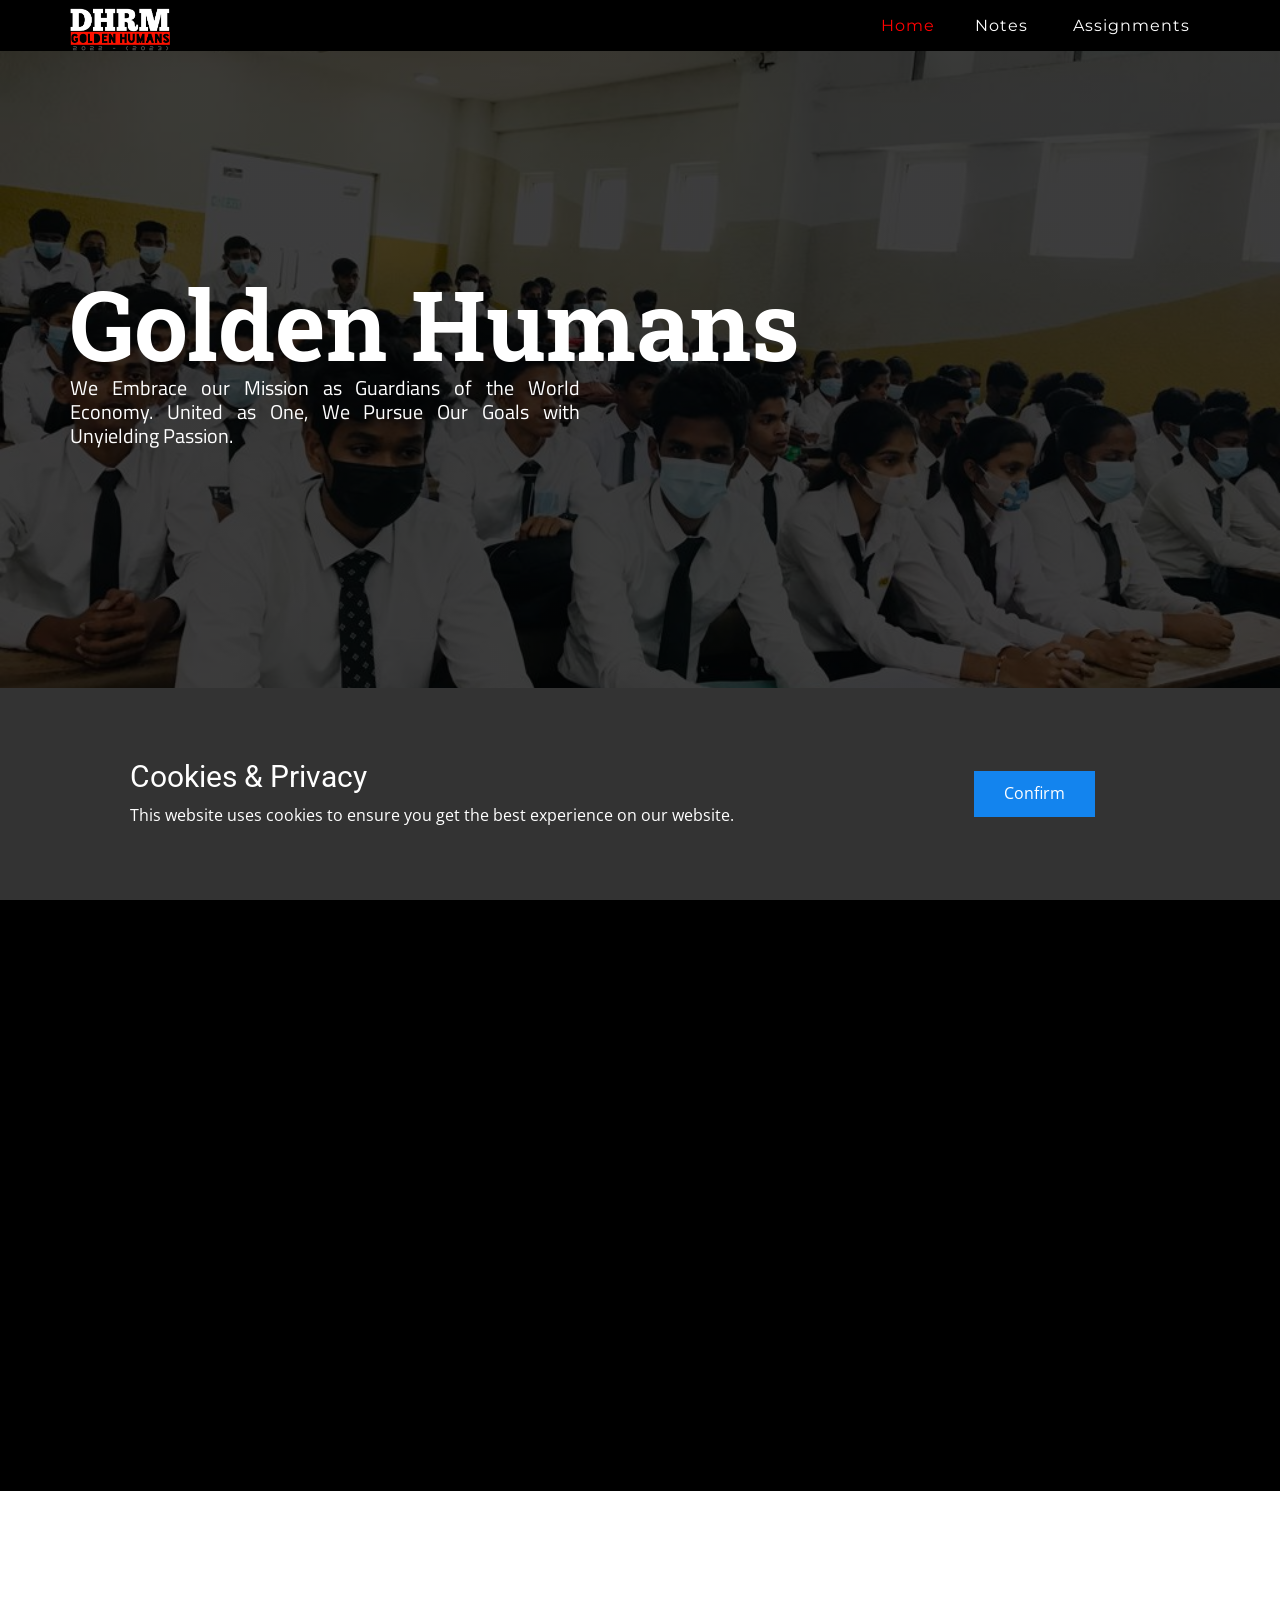
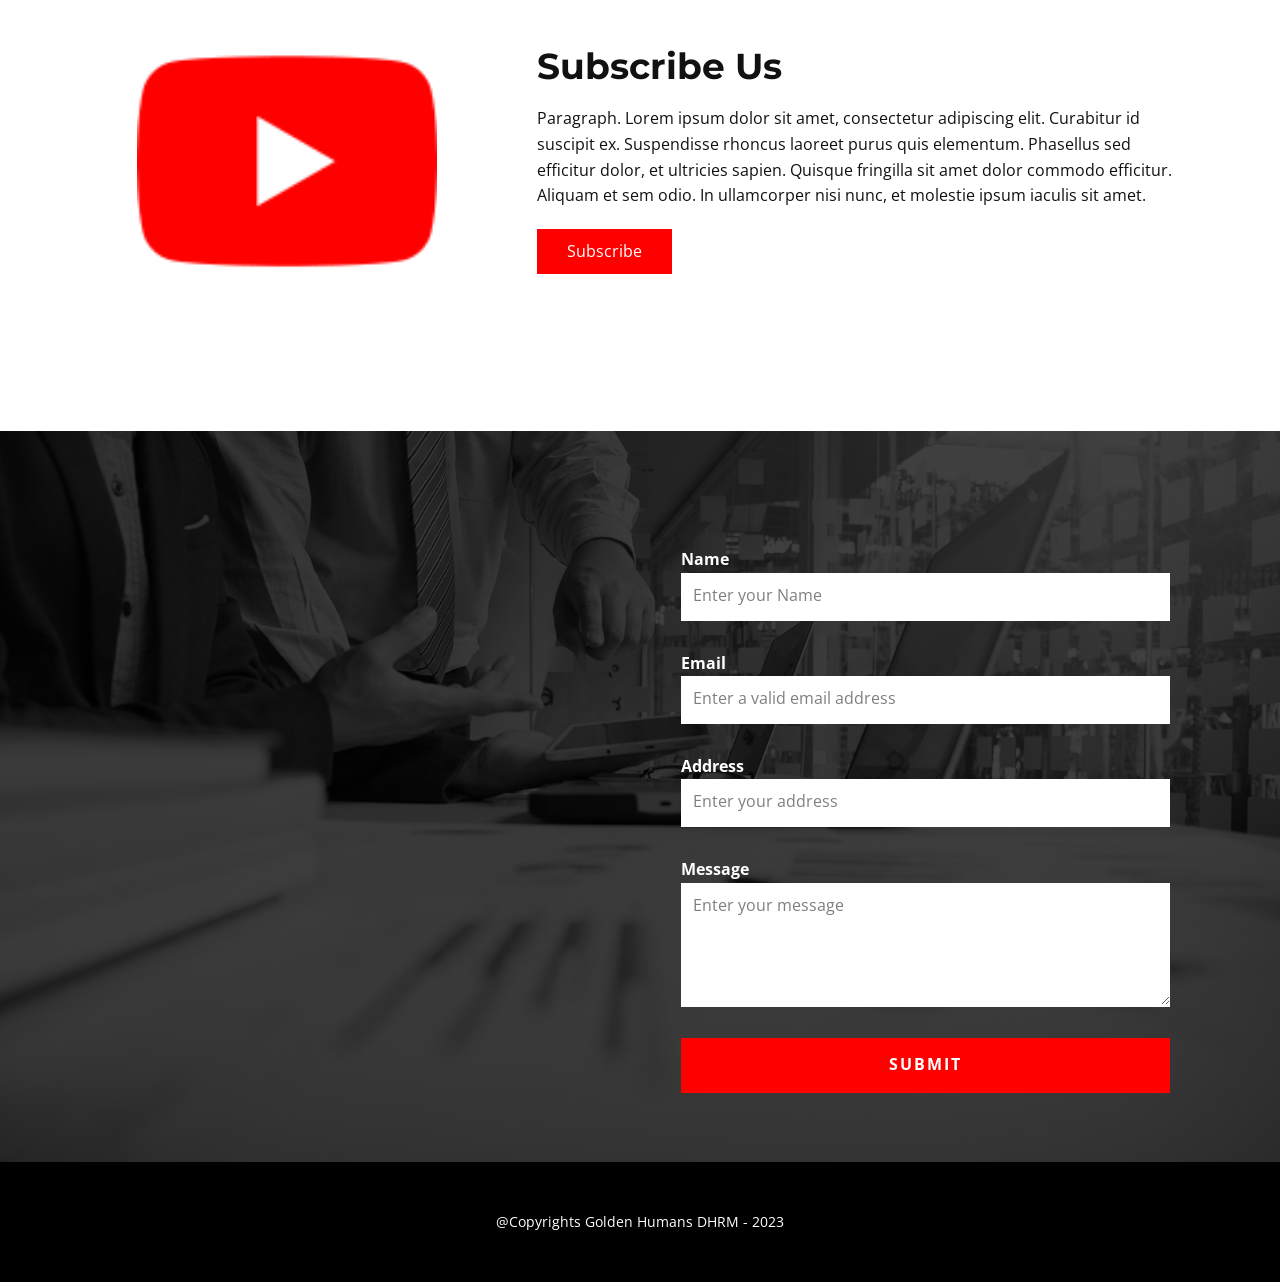
<file: index.html>
<!DOCTYPE html>
<html style="font-size: 16px;" lang="en">

<script src="https://cdn.commoninja.com/sdk/latest/commonninja.js" defer></script>
<div class="commonninja_component pid-ae808cbf-0814-4cf2-9e2b-e33407053910"></div>







<head>
    <meta name="viewport" content="width=device-width, initial-scale=1.0">
    <meta charset="utf-8">
    <meta name="keywords" content="​Vision, ​We Provide Flexible IT Choose, ​​We advise leaders on strategy, marketing, organization and IT, ​​Intense is exactly what you need, The Future That You Will See Soon, 92, 37, 25, Contact Us">
    <meta name="description" content="">
    <title>Home</title>
    <link rel="stylesheet" href="nicepage.css" media="screen">
<link rel="stylesheet" href="Home.css" media="screen">
    <script class="u-script" type="text/javascript" src="jquery.js" defer=""></script>
    <script class="u-script" type="text/javascript" src="nicepage.js" defer=""></script>
    <meta name="generator" content="Nicepage 5.13.1, nicepage.com">
    <meta name="referrer" content="origin">
    <link id="u-theme-google-font" rel="stylesheet" href="https://fonts.googleapis.com/css?family=Roboto:100,100i,300,300i,400,400i,500,500i,700,700i,900,900i|Open+Sans:300,300i,400,400i,500,500i,600,600i,700,700i,800,800i">
    <link id="u-page-google-font" rel="stylesheet" href="https://fonts.googleapis.com/css?family=Roboto+Slab:100,200,300,400,500,600,700,800,900|Titillium+Web:200,200i,300,300i,400,400i,600,600i,700,700i,900|Montserrat:100,100i,200,200i,300,300i,400,400i,500,500i,600,600i,700,700i,800,800i,900,900i">
    <link rel="icon" href="https://goldenhumans.github.io/images/GMico.jpg" type="image/jpg">

    
    
    
    <script type="application/ld+json">{
		"@context": "http://schema.org",
		"@type": "Organization",
		"name": "",
		"logo": "images/20221117-3402.png"
}</script>
    <meta name="theme-color" content="#1384ee">
    <meta property="og:title" content="Home">
    <meta property="og:type" content="website">
  <meta data-intl-tel-input-cdn-path="intlTelInput/" />


</head>

 <style>
    #preloader {
            position: fixed;
            top: 0;
            left: 0;
            width: 100%;
            height: 100%;
            z-index: 9999;
            visibility: visible;
            opacity: 1;
            transition: visibility 0s linear 0.3s, opacity 0.3s;
        }
        
        #preloader.loaded {
            visibility: hidden;
            opacity: 0;
            transition: visibility 0s linear 0.3s, opacity 0.3s;
        }
    
    
    
    .u-cookies-consent {
  background-image: none;
}

.u-cookies-consent .u-sheet-1 {
  min-height: 212px;
}

.u-cookies-consent .u-layout-wrap-1 {
  margin-top: 30px;
  margin-bottom: 30px;
}

.u-cookies-consent .u-layout-cell-1 {
  min-height: 152px;
}

.u-cookies-consent .u-container-layout-1 {
  padding: 30px 60px;
}

.u-cookies-consent .u-text-1 {
  margin-top: 0;
  margin-right: 20px;
  margin-bottom: 0;
}

.u-cookies-consent .u-text-2 {
  margin: 8px 20px 0 0;
}

.u-cookies-consent .u-layout-cell-2 {
  min-height: 152px;
}

.u-cookies-consent .u-container-layout-2 {
  padding: 30px;
}

.u-cookies-consent .u-btn-1 {
  margin: 0 auto 0 0;
}

@media (max-width: 1199px) {
  .u-cookies-consent .u-sheet-1 {
    min-height: 131px;
  }

  .u-cookies-consent .u-layout-cell-1 {
    min-height: 125px;
  }

  .u-cookies-consent .u-text-1 {
    margin-right: 0;
  }

  .u-cookies-consent .u-text-2 {
    margin-right: 0;
  }

  .u-cookies-consent .u-layout-cell-2 {
    min-height: 125px;
  }
}

@media (max-width: 991px) {
  .u-cookies-consent .u-sheet-1 {
    min-height: 106px;
  }

  .u-cookies-consent .u-layout-cell-1 {
    min-height: 100px;
  }

  .u-cookies-consent .u-container-layout-1 {
    padding-left: 30px;
    padding-right: 30px;
  }

  .u-cookies-consent .u-layout-cell-2 {
    min-height: 100px;
  }
}

@media (max-width: 767px) {
  .u-cookies-consent .u-sheet-1 {
    min-height: 225px;
  }

  .u-cookies-consent .u-layout-cell-1 {
    min-height: 154px;
  }

  .u-cookies-consent .u-container-layout-1 {
    padding-left: 10px;
    padding-right: 10px;
    padding-bottom: 20px;
  }

  .u-cookies-consent .u-layout-cell-2 {
    min-height: 65px;
  }

  .u-cookies-consent .u-container-layout-2 {
    padding: 10px;
  }
}

@media (max-width: 575px) {
  .u-cookies-consent .u-sheet-1 {
    min-height: 121px;
  }

  .u-cookies-consent .u-layout-cell-1 {
    min-height: 100px;
  }

  .u-cookies-consent .u-layout-cell-2 {
    min-height: 15px;
  }
}

</style>








	
  <body class="u-body u-xl-mode" data-lang="en"><header class="u-black u-clearfix u-header u-sticky u-sticky-3f9f u-header" id="sec-def0"><div class="u-clearfix u-sheet u-sheet-1">
     
    
      <!-- Loading overlay markup -->
      <div id="preloader">
        <iframe src="gm.html" frameborder="0" width="100%" height="100%"></iframe>
    </div>
    <script>
        window.addEventListener("load", function() {
            var preloader = document.getElementById("preloader");
            preloader.classList.add("loaded");
        });
    </script>
    
    
    
    
    
    
    
    
    <a href="#" class="u-image u-logo u-image-1" data-image-width="3011" data-image-height="1278" title="Logo">
          <img src="images/20221117-3402.png" class="u-logo-image u-logo-image-1">
        </a>
        <nav class="u-menu u-menu-one-level u-offcanvas u-menu-1">
          <div class="menu-collapse" style="font-size: 1rem; letter-spacing: 1px; font-weight: 700;">
            <a class="u-button-style u-custom-left-right-menu-spacing u-custom-padding-bottom u-custom-text-active-color u-custom-text-hover-color u-custom-top-bottom-menu-spacing u-nav-link u-text-active-palette-1-base u-text-hover-palette-2-base" href="#">
              <svg class="u-svg-link" viewBox="0 0 24 24"><use xmlns:xlink="http://www.w3.org/1999/xlink" xlink:href="#menu-hamburger"></use></svg>
              <svg class="u-svg-content" version="1.1" id="menu-hamburger" viewBox="0 0 16 16" x="0px" y="0px" xmlns:xlink="http://www.w3.org/1999/xlink" xmlns="http://www.w3.org/2000/svg"><g><rect y="1" width="16" height="2"></rect><rect y="7" width="16" height="2"></rect><rect y="13" width="16" height="2"></rect>
</g></svg>
            </a>
          </div>
          <div class="u-custom-menu u-nav-container">
            <ul class="u-custom-font u-font-montserrat u-nav u-unstyled u-nav-1"><li class="u-nav-item"><a class="u-button-style u-nav-link u-text-active-custom-color-1 u-text-hover-palette-1-base" href="index.html" style="padding: 10px 20px;">Home</a>
</li><li class="u-nav-item"><a class="u-button-style u-nav-link u-text-active-custom-color-1 u-text-hover-palette-1-base" href="Notes.html" style="padding: 10px 20px;">Notes</a>
</li>
<li class="u-nav-item"><a class="u-button-style u-nav-link u-text-active-custom-color-1 u-text-hover-palette-1-base" href="https://kumaraishara43.github.io/Assignments/" style="padding: 10px 20px;">Assignments</a>
</li>

</ul>
          </div>
          <div class="u-custom-menu u-nav-container-collapse">
            <div class="u-black u-container-style u-inner-container-layout u-opacity u-opacity-95 u-sidenav">
              <div class="u-inner-container-layout u-sidenav-overflow">
                <div class="u-menu-close"></div>
                <ul class="u-align-center u-nav u-popupmenu-items u-unstyled u-nav-2"><li class="u-nav-item"><a class="u-button-style u-nav-link" href="index.html">Home</a>
</li><li class="u-nav-item"><a class="u-button-style u-nav-link" href="Notes.html" target="_blank">Notes</a>
</li>

<li class="u-nav-item"><a class="u-button-style u-nav-link" href="https://kumaraishara43.github.io/Assignments/" target="_blank">Assignments</a>
</li>





</ul>
              </div>
            </div>
            <div class="u-black u-menu-overlay u-opacity u-opacity-70"></div>
          </div>
        </nav>
      </div><style class="u-sticky-style" data-style-id="3f9f">.u-sticky-fixed.u-sticky-3f9f, .u-body.u-sticky-fixed .u-sticky-3f9f {
box-shadow: 5px 5px 20px 0 rgba(0,0,0,0.4) !important
}.u-sticky-fixed.u-sticky-3f9f:before, .u-body.u-sticky-fixed .u-sticky-3f9f:before {
borders: top right bottom left !important
}</style></header>
    <section class="skrollable u-align-center u-clearfix u-image u-parallax u-shading u-section-1" id="carousel_efe0" data-image-width="1024" data-image-height="768">
      <div class="u-clearfix u-sheet u-sheet-1">
        <h1 class="u-align-left u-custom-font u-font-roboto-slab u-text u-text-body-alt-color u-text-1" data-animation-name="customAnimationIn" data-animation-duration="1000" data-animation-direction=""> Golden ​Humans</h1>
        <h3 class="u-align-left u-custom-font u-font-titillium-web u-text u-text-white u-text-2" data-animation-name="customAnimationIn" data-animation-duration="1000" data-animation-delay="0"> We Embrace our Mission as Guardians of the World Economy.
United as One, We Pursue Our Goals with Unyielding Passion.<span style="font-weight: 700;"></span>
        </h3>
      </div>
    </section>

	  
    <section class="u-black u-clearfix u-section-2" id="carousel_6845">
      <div class="u-clearfix u-sheet u-sheet-1">
        <h2 class="u-align-left u-custom-font u-font-montserrat u-text u-text-default u-text-1" data-animation-name="customAnimationIn" data-animation-duration="1000" data-animation-direction=""> Information System</h2>
        <p class="u-align-left u-hover-feature u-text u-text-2" data-animation-name="customAnimationIn" data-animation-duration="1000"> Introducing our comprehensive information system, your ultimate gateway to seamless access of notes, assignments, presentations, videos, and activities. Empowering you with a streamlined platform, we bring all your educational resources together, providing convenience and efficiency in your learning journey.</p>
        <div class="u-expanded-width u-list u-list-1">
          <div class="u-repeater u-repeater-1">
            <div class="u-container-style u-custom-item u-hover-feature u-image u-image-round u-list-item u-radius-50 u-repeater-item u-shading u-image-1" data-animation-name="customAnimationIn" data-animation-duration="1000" data-animation-direction="">
              <div class="u-container-layout u-similar-container u-container-layout-1"><span class="u-align-left u-custom-item u-icon u-icon-rectangle u-icon-1" data-animation-name="customAnimationIn" data-animation-duration="2000"><svg class="u-svg-link" preserveAspectRatio="xMidYMin slice" viewBox="0 0 53 53" style=""><use xmlns:xlink="http://www.w3.org/1999/xlink" xlink:href="#svg-3b10"></use></svg><svg class="u-svg-content" viewBox="0 0 53 53" x="0px" y="0px" id="svg-3b10" style="enable-background:new 0 0 53 53;"><rect x="27" y="28" style="fill:#424A60;" width="2" height="18"></rect><rect x="37.5" y="2.893" transform="matrix(0.7071 0.7071 -0.7071 0.7071 20.8223 -23.2696)" style="fill:#424A60;" width="2" height="21.213"></rect><rect x="15" y="21.858" transform="matrix(0.7071 0.7071 -0.7071 0.7071 30.1421 -0.7696)" style="fill:#424A60;" width="2" height="28.284"></rect><rect x="10.722" y="13.5" transform="matrix(0.7071 0.7071 -0.7071 0.7071 15.6716 -8.8345)" style="fill:#424A60;" width="15.556" height="2"></rect><rect x="26.893" y="32.5" transform="matrix(0.7071 0.7071 -0.7071 0.7071 34.6716 -16.7046)" style="fill:#424A60;" width="21.213" height="2"></rect><circle style="fill:#43B05C;" cx="48" cy="5" r="5"></circle><circle style="fill:#7383BF;" cx="28" cy="48" r="5"></circle><circle style="fill:#57D8AB;" cx="5" cy="46" r="5"></circle><circle style="fill:#D75A4A;" cx="12" cy="8" r="3"></circle><circle style="fill:#EBBA16;" cx="44" cy="40" r="3"></circle><circle style="fill:#4B6DAA;" cx="28" cy="24" r="7"></circle></svg></span>
                <h5 class="u-align-left u-custom-font u-font-montserrat u-text u-text-body-alt-color u-text-3">for the members and the staff</h5>
                <ul class="u-align-left u-custom-item u-spacing-15 u-text u-text-body-alt-color u-text-default u-text-4">
                  <li>Notes</li>
                  <li>Assignments</li>
                  <li>Activities</li>
                </ul>
                <a href="Notes.html" class="u-border-none u-btn u-button-style u-custom-color-1 u-hover-custom-color-2 u-btn-1" target="_blank">Get in</a>
              </div>
            </div>
          </div>
        </div>
      </div>
      
      
    </section>

    <section class="u-clearfix u-section-3" id="sec-8c37">
      <div class="u-clearfix u-sheet u-sheet-1">
        <div class="u-clearfix u-expanded-width u-gutter-0 u-layout-wrap u-layout-wrap-1">
          <div class="u-layout">
            <div class="u-layout-row">
              <div class="u-align-center u-container-style u-layout-cell u-left-cell u-size-23 u-layout-cell-1">
                <div class="u-container-layout u-container-layout-1">
                  <img class="u-image u-image-1" src="images/1384060.png" data-image-width="128" data-image-height="128">
                </div>
              </div>
              <div class="u-align-left u-container-style u-layout-cell u-right-cell u-size-37 u-layout-cell-2">
                <div class="u-container-layout u-valign-middle-lg u-valign-middle-md u-valign-middle-sm u-valign-middle-xl u-valign-top-xs u-container-layout-2">
                  <h2 class="u-text u-text-default u-text-1">Subscribe Us</h2>
                  <p class="u-text u-text-2">Paragraph. Lorem ipsum dolor sit amet, consectetur adipiscing elit. Curabitur id suscipit ex. Suspendisse rhoncus laoreet purus quis elementum. Phasellus sed efficitur dolor, et ultricies sapien. Quisque fringilla sit amet dolor commodo efficitur. Aliquam et sem odio. In ullamcorper nisi nunc, et molestie ipsum iaculis sit amet.</p>
                  <a href="https://www.youtube.com/@GoldenHumans" class="u-border-none u-btn u-button-style u-custom-color-1 u-hover-custom-color-2 u-btn-1" target="_blank">Subscribe</a>
                </div>
              </div>
            </div>
          </div>
        </div>
      </div>
    </section>
    <script src="https://cdn.commoninja.com/sdk/latest/commonninja.js" defer></script> <div class="commonninja_component pid-b9a4ba90-5813-44ec-b552-187d4accdaa0"></div>
    <section class="u-clearfix u-image u-shading u-section-4" id="carousel_c68a" data-image-width="1620" data-image-height="1080">
      <div class="u-clearfix u-sheet u-sheet-1">
        <div class="u-clearfix u-expanded-width u-gutter-0 u-layout-wrap u-layout-wrap-1">
          <div class="u-layout">
            <div class="u-layout-row">
              <div class="u-align-left u-container-style u-layout-cell u-left-cell u-size-30 u-layout-cell-1">
                <div class="u-container-layout u-valign-middle u-container-layout-1">
                  <h2 class="u-custom-font u-font-montserrat u-text u-text-1" data-animation-name="customAnimationIn" data-animation-duration="2000">Contact Us</h2>
                  <div class="u-list u-list-1">
                    <div class="u-repeater u-repeater-1">
                      <div class="u-container-style u-list-item u-repeater-item u-shape-rectangle">
                        <div class="u-container-layout u-similar-container u-container-layout-2">
                          <h5 class="u-custom-font u-custom-item u-font-montserrat u-text u-text-2" data-animation-name="customAnimationIn" data-animation-duration="1000"><span class="u-file-icon u-icon u-text-custom-color-1 u-icon-1"><img src="images/1082334-19329887.png" alt=""></span>&nbsp;Call Us
                          </h5>
                          <p class="u-text u-text-3" data-animation-name="customAnimationIn" data-animation-duration="1000">+94 77 026 6884</p>
                        </div>
                      </div>
                      <div class="u-container-style u-list-item u-repeater-item u-shape-rectangle">
                        <div class="u-container-layout u-similar-container u-container-layout-3">
                          <h5 class="u-custom-font u-custom-item u-font-montserrat u-text u-text-4" data-animation-name="customAnimationIn" data-animation-duration="1000"><span class="u-file-icon u-icon u-text-custom-color-1 u-icon-2"><img src="images/205d33fb-71c4-40dc-a07f-7a1273e85973-374714d0.png" alt=""></span>&nbsp;Location
                          </h5>
                          <p class="u-text u-text-5" data-animation-name="customAnimationIn" data-animation-duration="1000">No fixed accessable location</p>
                        </div>
                      </div>
                      <div class="u-container-style u-list-item u-repeater-item u-shape-rectangle">
                        <div class="u-container-layout u-similar-container u-container-layout-4">
                          <h5 class="u-custom-font u-custom-item u-font-montserrat u-text u-text-6" data-animation-name="customAnimationIn" data-animation-duration="1000"><span class="u-file-icon u-icon u-text-custom-color-1 u-icon-3"><img src="images/2791568-5858ee0a.png" alt=""></span>&nbsp;Business Hours
                          </h5>
                          <p class="u-text u-text-7" data-animation-name="customAnimationIn" data-animation-duration="1000">Mon – Fri …… 9 pm – 10 am, Sat, Sun ....… Closed</p>
                        </div>
                      </div>
                    </div>
                  </div>
                </div>
              </div>
              <div class="u-container-style u-layout-cell u-right-cell u-size-30 u-layout-cell-2">
                <div class="u-container-layout u-valign-bottom u-container-layout-5">
                  <div class="u-form u-form-1">
                    <form action="https://forms.nicepagesrv.com/v2/form/process" class="u-clearfix u-form-spacing-30 u-form-vertical u-inner-form" style="padding: 10px" source="email" name="form">
                      <div class="u-form-group u-form-name u-label-top">
                        <label for="name-319a" class="u-label u-text-body-alt-color u-label-1">Name</label>
                        <input type="text" placeholder="Enter your Name" id="name-319a" name="name" class="u-border-2 u-border-no-left u-border-no-right u-border-no-top u-border-white u-input u-input-rectangle" required="">
                      </div>
                      <div class="u-form-email u-form-group u-label-top">
                        <label for="email-319a" class="u-label u-text-body-alt-color u-label-2">Email</label>
                        <input type="email" placeholder="Enter a valid email address" id="email-319a" name="email" class="u-border-2 u-border-no-left u-border-no-right u-border-no-top u-border-white u-input u-input-rectangle" required="">
                      </div>
                      <div class="u-form-address u-form-group u-label-top u-form-group-3">
                        <label for="address-452f" class="u-label u-text-body-alt-color u-label-3">Address</label>
                        <input type="text" placeholder="Enter your address" id="address-452f" name="address" class="u-border-2 u-border-no-left u-border-no-right u-border-no-top u-border-white u-input u-input-rectangle" required="">
                      </div>
                      <div class="u-form-group u-form-message u-label-top">
                        <label for="message-319a" class="u-label u-text-body-alt-color u-label-4">Message</label>
                        <textarea placeholder="Enter your message" rows="4" cols="50" id="message-319a" name="message" class="u-border-2 u-border-no-left u-border-no-right u-border-no-top u-border-white u-input u-input-rectangle" required="required"></textarea>
                      </div>
                      <div class="u-align-left u-form-group u-form-submit u-label-top">
                        <a href="#" class="u-active-white u-border-none u-btn u-btn-submit u-button-style u-custom-color-1 u-hover-black u-btn-1">Submit</a>
                        <input type="submit" value="submit" class="u-form-control-hidden">
                      </div>
                      <div class="u-form-send-message u-form-send-success"> Thank you! Your message has been sent. </div>
                      <div class="u-form-send-error u-form-send-message"> Unable to send your message. Please fix errors then try again. </div>
                      <input type="hidden" value="" name="recaptchaResponse">
                      <input type="hidden" name="formServices" value="59dffe90f5f61461ff9298026aaf9145">
                    </form>
                  </div>
                </div>
              </div>
            </div>
          </div>
        </div>
      </div>
    </section>
   
	 
    
    <footer class="u-align-center u-black u-clearfix u-footer u-footer" id="sec-90f6"><div class="u-clearfix u-sheet u-valign-middle u-sheet-1">
        <p class="u-small-text u-text u-text-variant u-text-1"> @Copyrights Golden Humans DHRM - 2023</p>
      </div></footer>
    <section class="u-align-center u-clearfix u-cookies-consent u-grey-80 u-cookies-consent" id="sec-1ddc">
      <div class="u-clearfix u-sheet u-valign-middle u-sheet-1">
        <div class="u-clearfix u-expanded-width u-layout-wrap u-layout-wrap-1">
          <div class="u-gutter-0 u-layout">
            <div class="u-layout-row">
              <div class="u-container-style u-layout-cell u-left-cell u-size-43-md u-size-43-sm u-size-43-xs u-size-46-lg u-size-46-xl u-layout-cell-1">
                <div class="u-container-layout u-valign-middle u-container-layout-1">
                  <h3 class="u-text u-text-default u-text-1">Cookies &amp; Privacy</h3>
                  <p class="u-text u-text-default u-text-2">This website uses cookies to ensure you get the best experience on our website.</p>
                </div>
              </div>
              <div class="u-align-left u-container-style u-layout-cell u-right-cell u-size-14-lg u-size-14-xl u-size-17-md u-size-17-sm u-size-17-xs u-layout-cell-2">
                <div class="u-container-layout u-valign-middle-lg u-valign-middle-md u-valign-middle-xl u-valign-top-sm u-valign-top-xs u-container-layout-2">
                  <a href="###" class="u-btn u-button-confirm u-button-style u-palette-1-base u-btn-1">Confirm</a>
                </div>
              </div>
            </div>
          </div>
        </div>
      </div>
   </section>
  
</body></html>
</file>
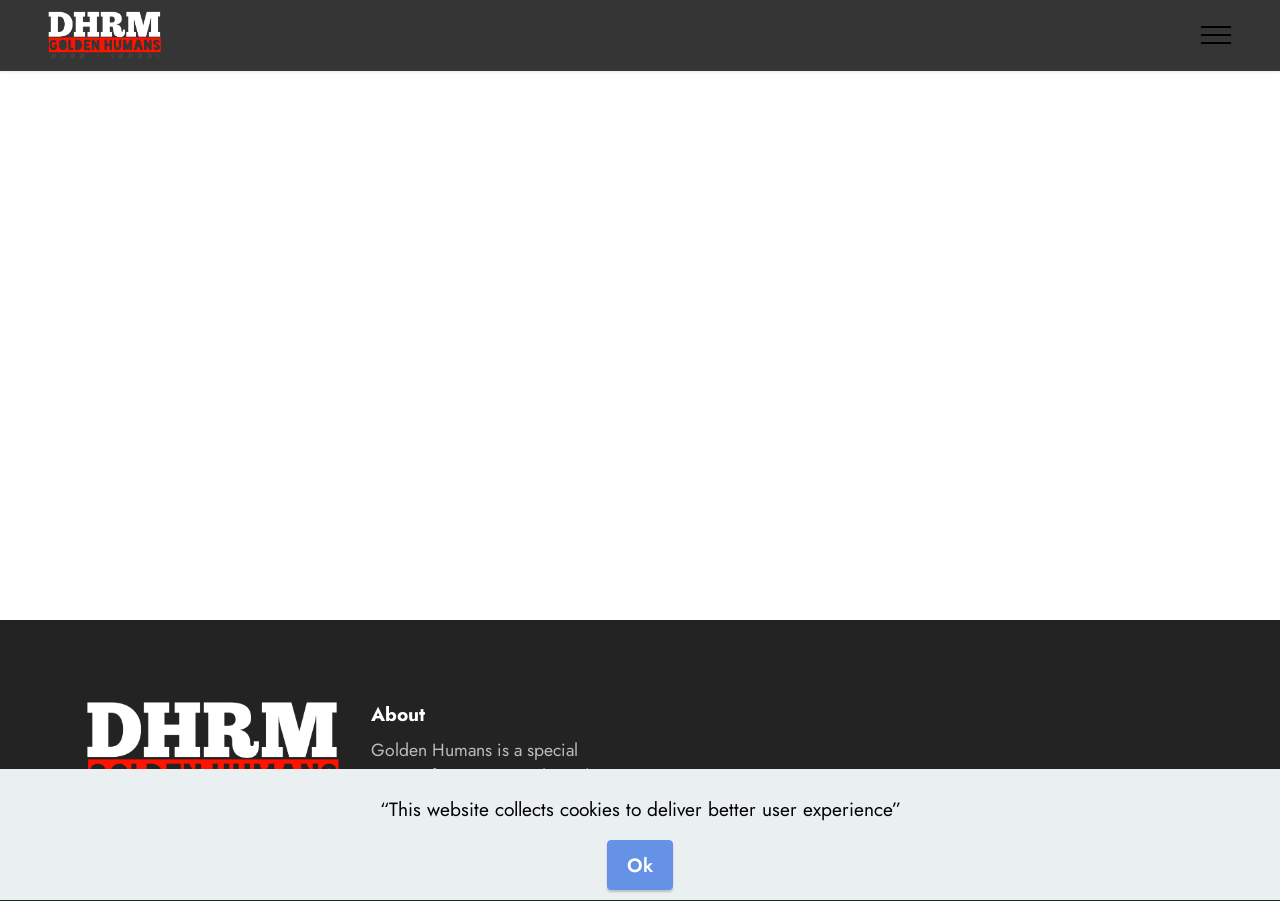
<file: activities.html>
<!DOCTYPE html>
<html  >
<head>
  <!-- Site made with Mobirise Website Builder v5.7.8, https://mobirise.com -->
  <meta charset="UTF-8">
  <meta http-equiv="X-UA-Compatible" content="IE=edge">
  <meta name="generator" content="Mobirise v5.7.8, mobirise.com">
  <meta name="twitter:card" content="summary_large_image"/>
  <meta name="twitter:image:src" content="assets/images/esdgdsfgrsvdfvawesdfesadf1858fes1f9ds12f84eaqwfdsf849eaf89s4we-meta.png">
  <meta property="og:image" content="assets/images/esdgdsfgrsvdfvawesdfesadf1858fes1f9ds12f84eaqwfdsf849eaf89s4we-meta.png">
  <meta name="twitter:title" content="Notes">
  <meta name="viewport" content="width=device-width, initial-scale=1, minimum-scale=1">
  <link rel="shortcut icon" href="assets/images/20230123-204501-copy-128x128.png" type="image/x-icon">
  <meta name="description" content="">
  
  
  <title>Notes</title>
  <link rel="stylesheet" href="assets/bootstrap/css/bootstrap.min.css">
  <link rel="stylesheet" href="assets/bootstrap/css/bootstrap-grid.min.css">
  <link rel="stylesheet" href="assets/bootstrap/css/bootstrap-reboot.min.css">
  <link rel="stylesheet" href="assets/dropdown/css/style.css">
  <link rel="stylesheet" href="assets/socicon/css/styles.css">
  <link rel="stylesheet" href="assets/theme/css/style.css">
  <link rel="preload" href="https://fonts.googleapis.com/css?family=Jost:100,200,300,400,500,600,700,800,900,100i,200i,300i,400i,500i,600i,700i,800i,900i&display=swap" as="style" onload="this.onload=null;this.rel='stylesheet'">
  <noscript><link rel="stylesheet" href="https://fonts.googleapis.com/css?family=Jost:100,200,300,400,500,600,700,800,900,100i,200i,300i,400i,500i,600i,700i,800i,900i&display=swap"></noscript>
  <link rel="preload" as="style" href="assets/mobirise/css/mbr-additional.css"><link rel="stylesheet" href="assets/mobirise/css/mbr-additional.css" type="text/css">

  
  
  
</head>
<body>
  
  <section data-bs-version="5.1" class="menu menu2 cid-tnUgmRKWmr" once="menu" id="menu2-10">
    
    <nav class="navbar navbar-dropdown navbar-fixed-top collapsed">
        <div class="container-fluid">
            <div class="navbar-brand">
                <span class="navbar-logo">
                    
                        <img src="assets/images/20221117-3402.png" alt="Mobirise Website Builder" style="height: 3rem;">
                    
                </span>
                
            </div>
            <button class="navbar-toggler" type="button" data-toggle="collapse" data-bs-toggle="collapse" data-target="#navbarSupportedContent" data-bs-target="#navbarSupportedContent" aria-controls="navbarNavAltMarkup" aria-expanded="false" aria-label="Toggle navigation">
                <div class="hamburger">
                    <span></span>
                    <span></span>
                    <span></span>
                    <span></span>
                </div>
            </button>
            <div class="collapse navbar-collapse" id="navbarSupportedContent">
                <ul class="navbar-nav nav-dropdown" data-app-modern-menu="true"><li class="nav-item"><a class="nav-link link text-black text-primary display-4" href="https://my.artibot.ai/GoldenHumans" target="_blank">Help</a></li></ul>
                
                <div class="navbar-buttons mbr-section-btn"><a class="btn btn-primary display-4" href="Members.html" target="_blank">Members</a></div>
            </div>
        </div>
    </nav>
</section>

<section data-bs-version="5.1" class="content6 cid-tupJmxzMyq" id="content6-12">
    
    <div class="container-fluid">
        <div class="row justify-content-center">
            <div class="col-md-12 col-lg-12">
             

<iframe name="iframe1" id="iframe1" src="https://kumaraishara43.github.io/activities/" 
        frameborder="0" border="0" cellspacing="0"
        style="border-style: none;width: 100%; height: 400px;"></iframe>


                
            </div>
        </div>
    </div>
</section>

<section data-bs-version="5.1" class="footer4 cid-ttPOjCzus2" once="footers" id="footer4-11">

    

    
    
    <div class="container">
        <div class="row mbr-white">
            <div class="col-6 col-lg-3">
                <div class="media-wrap col-md-12 col-12">
                    
                        <img src="assets/images/20221117-3402.png" alt="Mobirise Website Builder">
                    
                </div>
            </div>
            <div class="col-12 col-md-6 col-lg-3">
                <h5 class="mbr-section-subtitle mbr-fonts-style mb-2 display-7">
                    <strong>About</strong>
                </h5>
                <p class="mbr-text mbr-fonts-style mb-4 display-4">Golden Humans is a special group of DHRM 2022-(2023).
<br>Always rising with humanity and good care, we are always moving forward day by day.</p>
                
                
            </div>
            <div class="col-12 col-md-6 col-lg-3">
                <h5 class="mbr-section-subtitle mbr-fonts-style mb-2 display-7"></h5>
                <ul class="list mbr-fonts-style display-4"></ul>
            </div>
            <div class="col-12 col-md-6 col-lg-3">
                <h5 class="mbr-section-subtitle mbr-fonts-style mb-2 display-7"></h5>
                <ul class="list mbr-fonts-style display-4">
                    <li class="mbr-text item-wrap"><br></li>
                </ul>
            </div>
            
        </div>
    </div>
</section><script src="assets/bootstrap/js/bootstrap.bundle.min.js"></script>  <script src="assets/web/assets/cookies-alert-plugin/cookies-alert-core.js"></script>  <script src="assets/web/assets/cookies-alert-plugin/cookies-alert-script.js"></script>  <script src="assets/smoothscroll/smooth-scroll.js"></script>  <script src="assets/ytplayer/index.js"></script>  <script src="assets/dropdown/js/navbar-dropdown.js"></script>  <script src="assets/theme/js/script.js"></script>  
  
  
<input name="cookieData" type="hidden" data-cookie-cookiesAlertType='false' data-cookie-customDialogSelector='null' data-cookie-colorText='#000000' data-cookie-colorBg='rgb(234, 239, 241)' data-cookie-opacityOverlay='80' data-cookie-textButton='Ok' data-cookie-rejectText='Reject' data-cookie-colorButton='#6592e6' data-cookie-rejectColor='#ffffff' data-cookie-colorLink='#000000' data-cookie-underlineLink='true' data-cookie-text="“This website collects cookies to deliver better user experience”">
  </body>
</html>
</file>
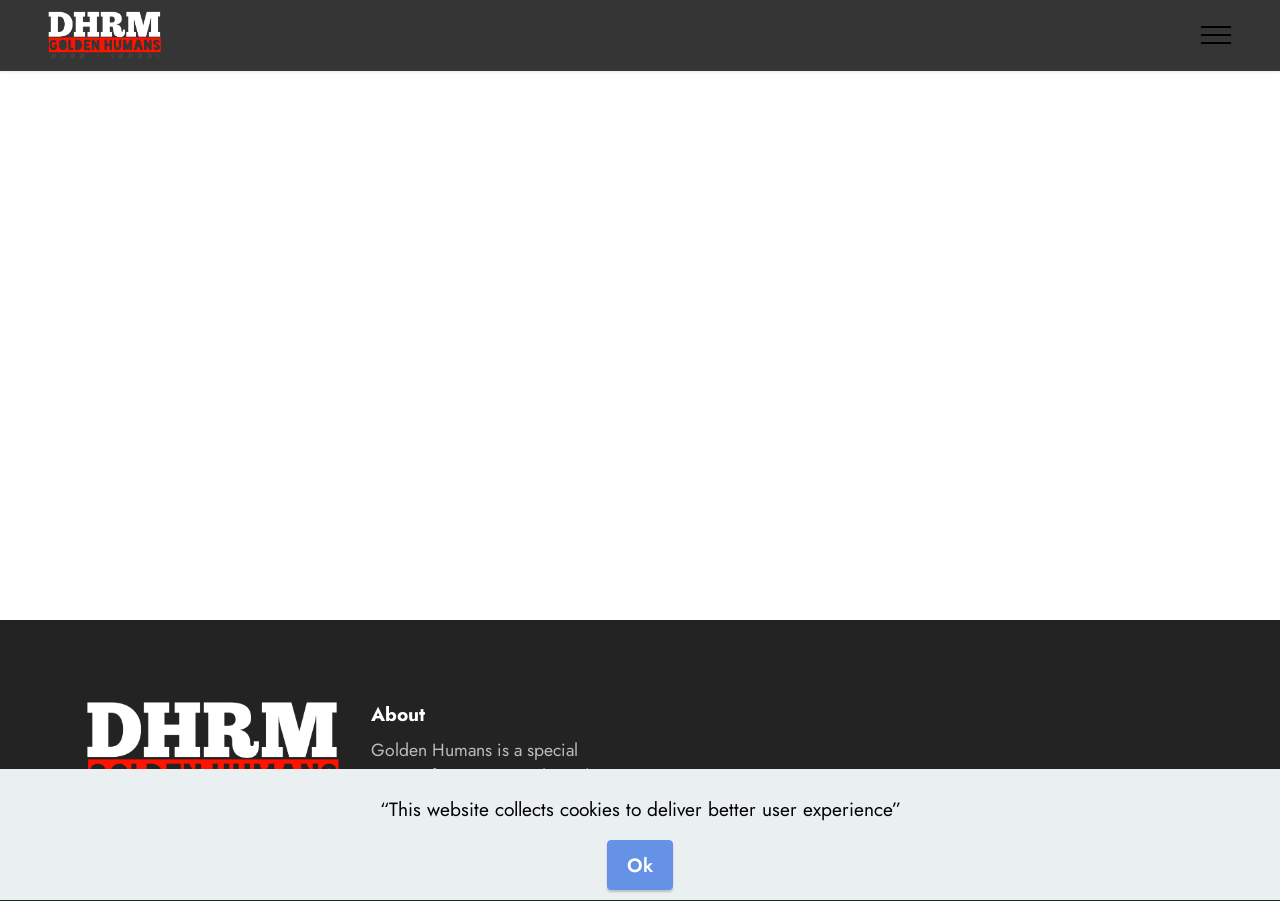
<file: esdgdsfgrsvdfvawesdfesadf1858fes1f9ds12f84eaqwfdsf849eaf89s4we.html>
<!DOCTYPE html>
<html  >
<head>
  <!-- Site made with Mobirise Website Builder v5.7.8, https://mobirise.com -->
  <meta charset="UTF-8">
  <meta http-equiv="X-UA-Compatible" content="IE=edge">
  <meta name="generator" content="Mobirise v5.7.8, mobirise.com">
  <meta name="twitter:card" content="summary_large_image"/>
  <meta name="twitter:image:src" content="assets/images/esdgdsfgrsvdfvawesdfesadf1858fes1f9ds12f84eaqwfdsf849eaf89s4we-meta.png">
  <meta property="og:image" content="assets/images/esdgdsfgrsvdfvawesdfesadf1858fes1f9ds12f84eaqwfdsf849eaf89s4we-meta.png">
  <meta name="twitter:title" content="Notes">
  <meta name="viewport" content="width=device-width, initial-scale=1, minimum-scale=1">
  <link rel="shortcut icon" href="assets/images/20230123-204501-copy-128x128.png" type="image/x-icon">
  <meta name="description" content="">
  
  
  <title>Notes</title>
  <link rel="stylesheet" href="assets/bootstrap/css/bootstrap.min.css">
  <link rel="stylesheet" href="assets/bootstrap/css/bootstrap-grid.min.css">
  <link rel="stylesheet" href="assets/bootstrap/css/bootstrap-reboot.min.css">
  <link rel="stylesheet" href="assets/dropdown/css/style.css">
  <link rel="stylesheet" href="assets/socicon/css/styles.css">
  <link rel="stylesheet" href="assets/theme/css/style.css">
  <link rel="preload" href="https://fonts.googleapis.com/css?family=Jost:100,200,300,400,500,600,700,800,900,100i,200i,300i,400i,500i,600i,700i,800i,900i&display=swap" as="style" onload="this.onload=null;this.rel='stylesheet'">
  <noscript><link rel="stylesheet" href="https://fonts.googleapis.com/css?family=Jost:100,200,300,400,500,600,700,800,900,100i,200i,300i,400i,500i,600i,700i,800i,900i&display=swap"></noscript>
  <link rel="preload" as="style" href="assets/mobirise/css/mbr-additional.css"><link rel="stylesheet" href="assets/mobirise/css/mbr-additional.css" type="text/css">

  
  
  
</head>
<body>
  
  <section data-bs-version="5.1" class="menu menu2 cid-tnUgmRKWmr" once="menu" id="menu2-10">
    
    <nav class="navbar navbar-dropdown navbar-fixed-top collapsed">
        <div class="container-fluid">
            <div class="navbar-brand">
                <span class="navbar-logo">
                    
                        <img src="assets/images/20221117-3402.png" alt="Mobirise Website Builder" style="height: 3rem;">
                    
                </span>
                
            </div>
            <button class="navbar-toggler" type="button" data-toggle="collapse" data-bs-toggle="collapse" data-target="#navbarSupportedContent" data-bs-target="#navbarSupportedContent" aria-controls="navbarNavAltMarkup" aria-expanded="false" aria-label="Toggle navigation">
                <div class="hamburger">
                    <span></span>
                    <span></span>
                    <span></span>
                    <span></span>
                </div>
            </button>
            <div class="collapse navbar-collapse" id="navbarSupportedContent">
                <ul class="navbar-nav nav-dropdown" data-app-modern-menu="true"><li class="nav-item"><a class="nav-link link text-black text-primary display-4" href="https://my.artibot.ai/GoldenHumans" target="_blank">Help</a></li></ul>
                
                <div class="navbar-buttons mbr-section-btn"><a class="btn btn-primary display-4" href="Members.html" target="_blank">Members</a></div>
            </div>
        </div>
    </nav>
</section>

<section data-bs-version="5.1" class="content6 cid-tupJmxzMyq" id="content6-12">
    
    <div class="container-fluid">
        <div class="row justify-content-center">
            <div class="col-md-12 col-lg-12">
             

<iframe name="iframe1" id="iframe1" src="https://kumaraishara43.github.io/note/" 
        frameborder="0" border="0" cellspacing="0"
        style="border-style: none;width: 100%; height: 400px;"></iframe>


                
            </div>
        </div>
    </div>
</section>

<section data-bs-version="5.1" class="footer4 cid-ttPOjCzus2" once="footers" id="footer4-11">

    

    
    
    <div class="container">
        <div class="row mbr-white">
            <div class="col-6 col-lg-3">
                <div class="media-wrap col-md-12 col-12">
                    
                        <img src="assets/images/20221117-3402.png" alt="Mobirise Website Builder">
                    
                </div>
            </div>
            <div class="col-12 col-md-6 col-lg-3">
                <h5 class="mbr-section-subtitle mbr-fonts-style mb-2 display-7">
                    <strong>About</strong>
                </h5>
                <p class="mbr-text mbr-fonts-style mb-4 display-4">Golden Humans is a special group of DHRM 2022-(2023).
<br>Always rising with humanity and good care, we are always moving forward day by day.</p>
                
                
            </div>
            <div class="col-12 col-md-6 col-lg-3">
                <h5 class="mbr-section-subtitle mbr-fonts-style mb-2 display-7"></h5>
                <ul class="list mbr-fonts-style display-4"></ul>
            </div>
            <div class="col-12 col-md-6 col-lg-3">
                <h5 class="mbr-section-subtitle mbr-fonts-style mb-2 display-7"></h5>
                <ul class="list mbr-fonts-style display-4">
                    <li class="mbr-text item-wrap"><br></li>
                </ul>
            </div>
            
        </div>
    </div>
</section><script src="assets/bootstrap/js/bootstrap.bundle.min.js"></script>  <script src="assets/web/assets/cookies-alert-plugin/cookies-alert-core.js"></script>  <script src="assets/web/assets/cookies-alert-plugin/cookies-alert-script.js"></script>  <script src="assets/smoothscroll/smooth-scroll.js"></script>  <script src="assets/ytplayer/index.js"></script>  <script src="assets/dropdown/js/navbar-dropdown.js"></script>  <script src="assets/theme/js/script.js"></script>  
  
  
<input name="cookieData" type="hidden" data-cookie-cookiesAlertType='false' data-cookie-customDialogSelector='null' data-cookie-colorText='#000000' data-cookie-colorBg='rgb(234, 239, 241)' data-cookie-opacityOverlay='80' data-cookie-textButton='Ok' data-cookie-rejectText='Reject' data-cookie-colorButton='#6592e6' data-cookie-rejectColor='#ffffff' data-cookie-colorLink='#000000' data-cookie-underlineLink='true' data-cookie-text="“This website collects cookies to deliver better user experience”">
  </body>
</html>
</file>
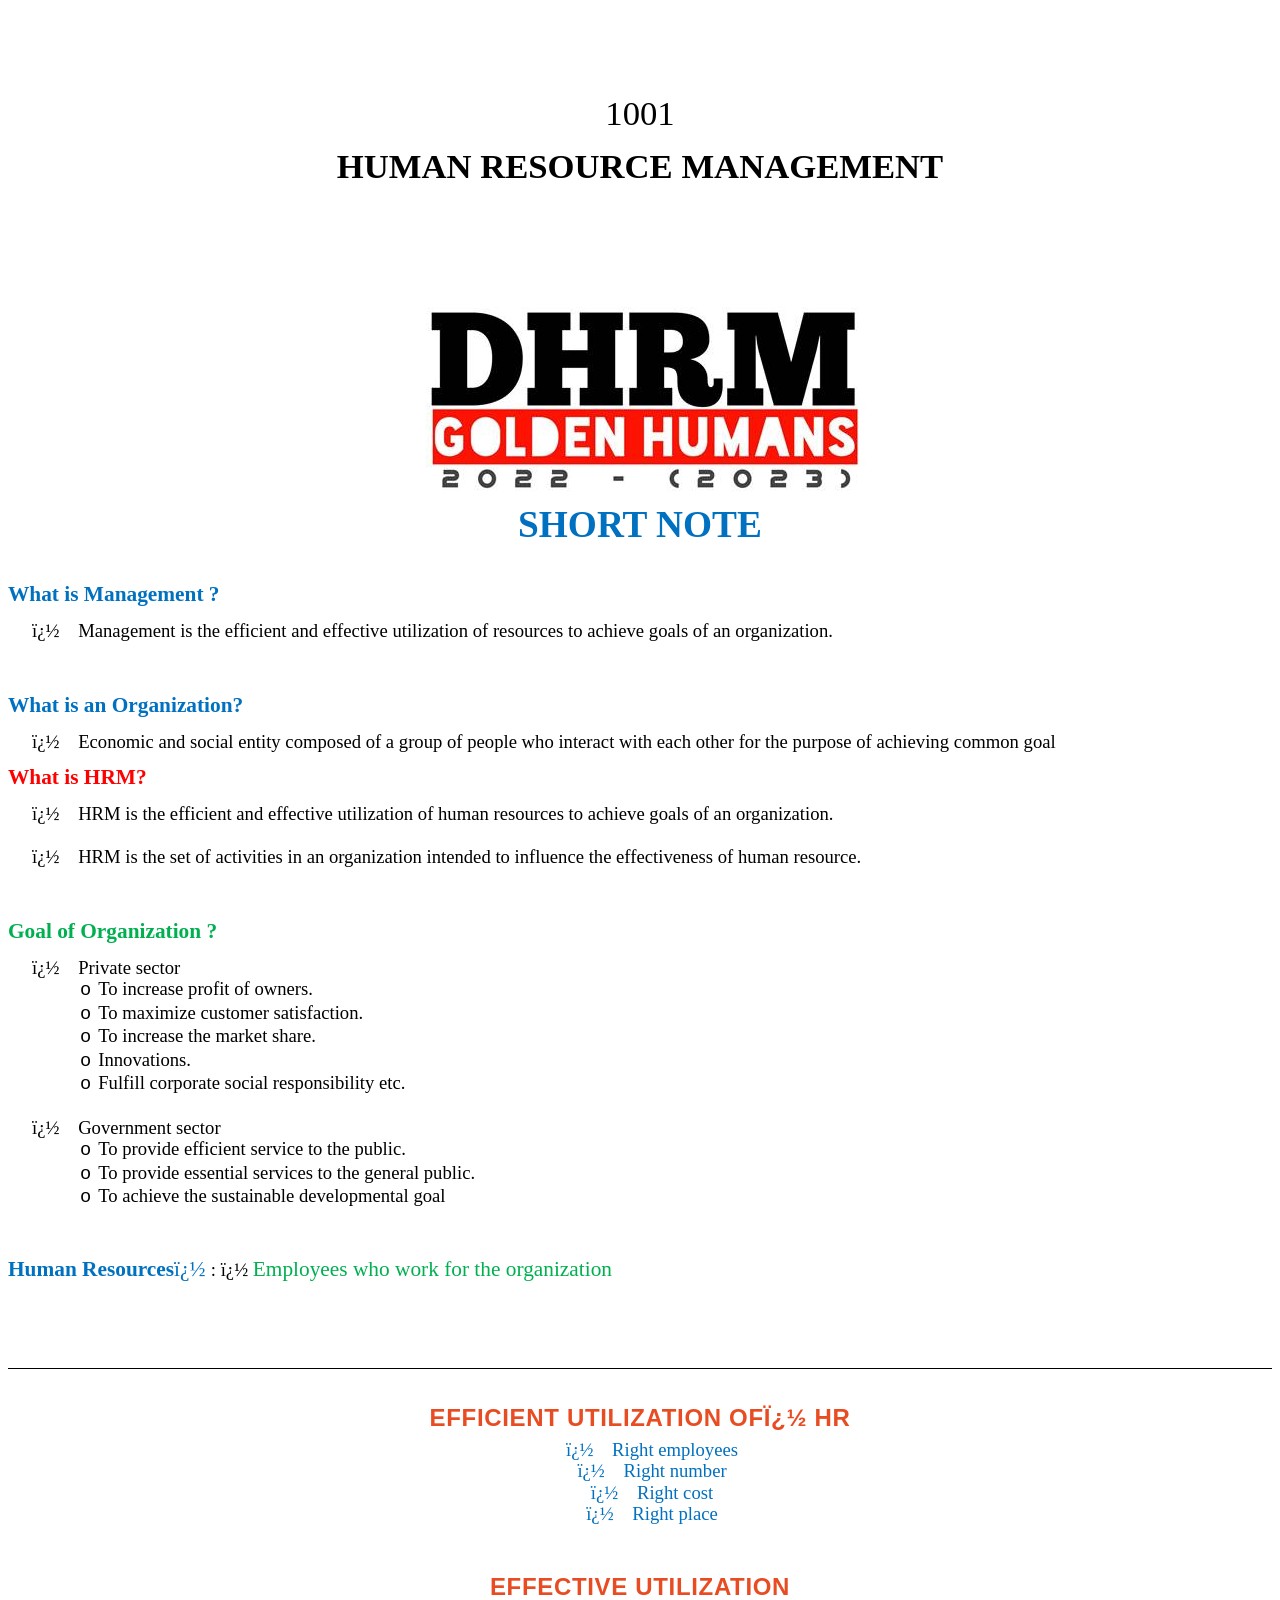
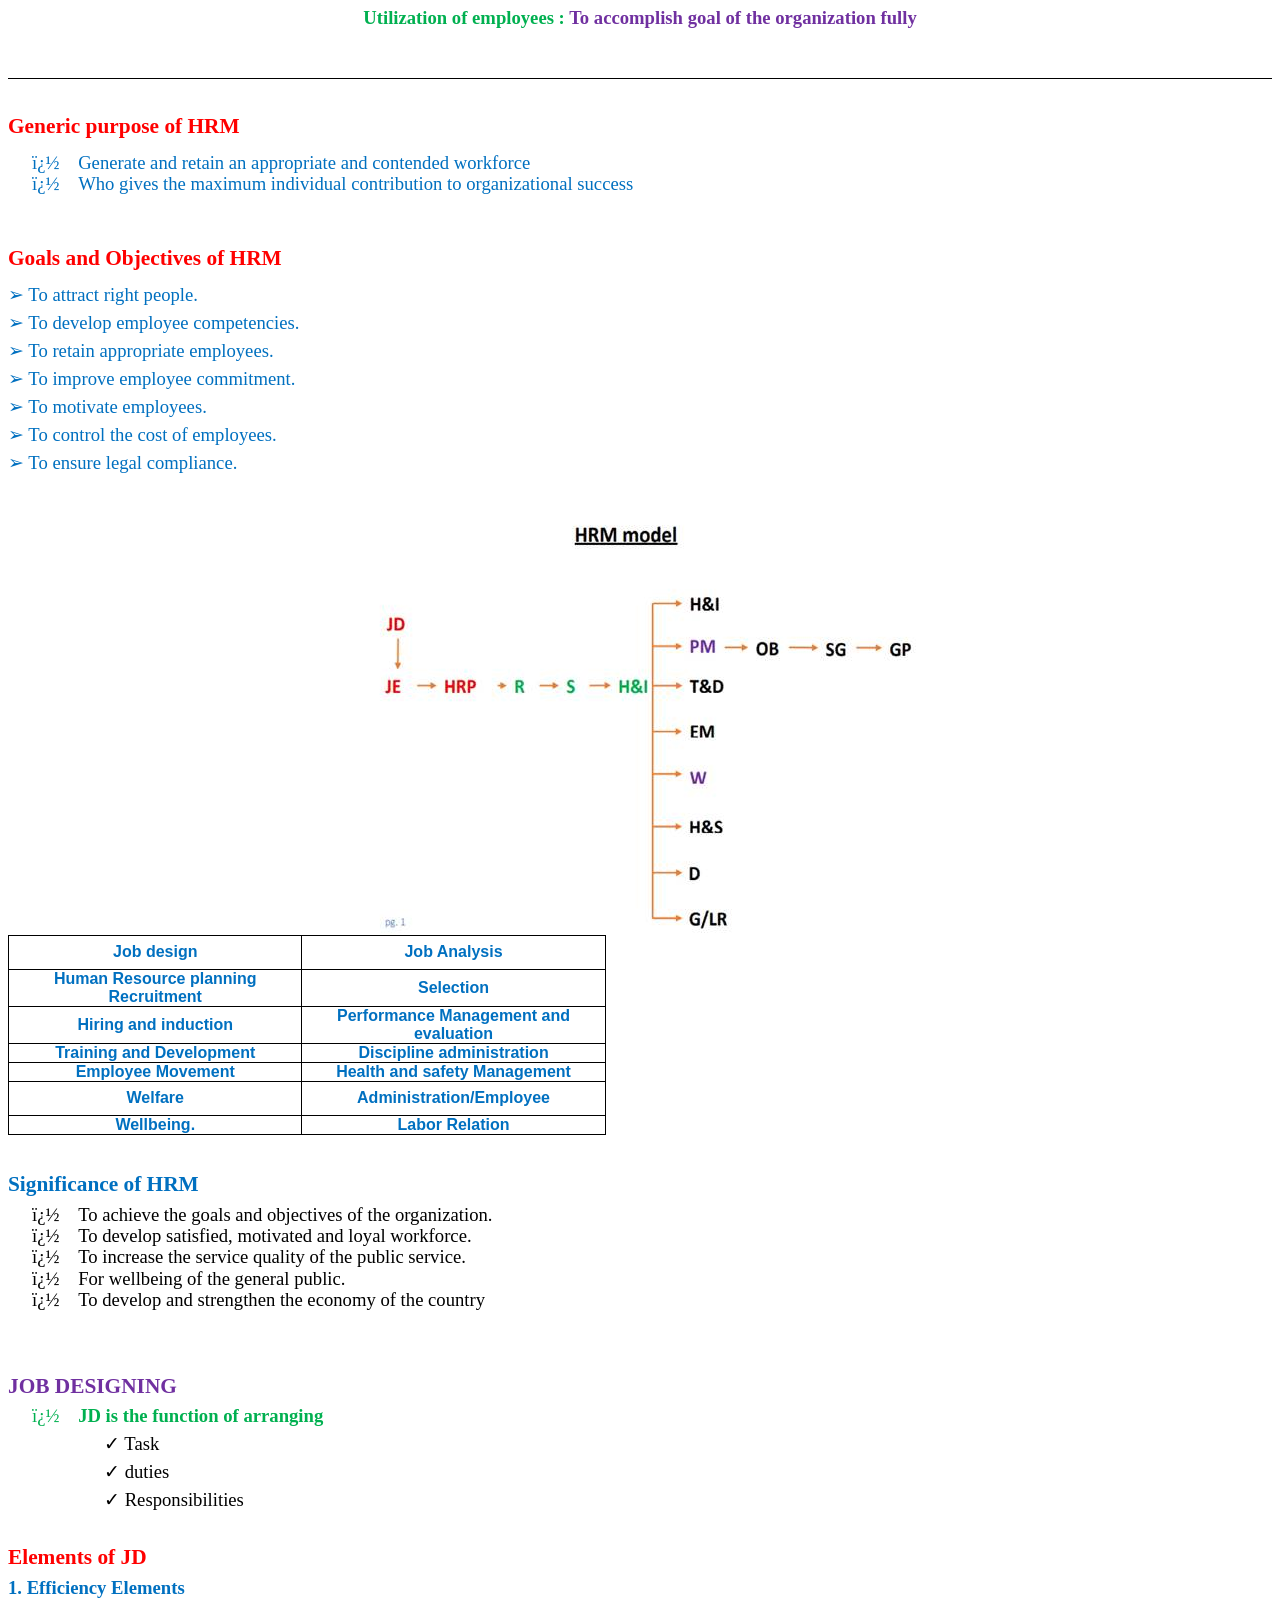
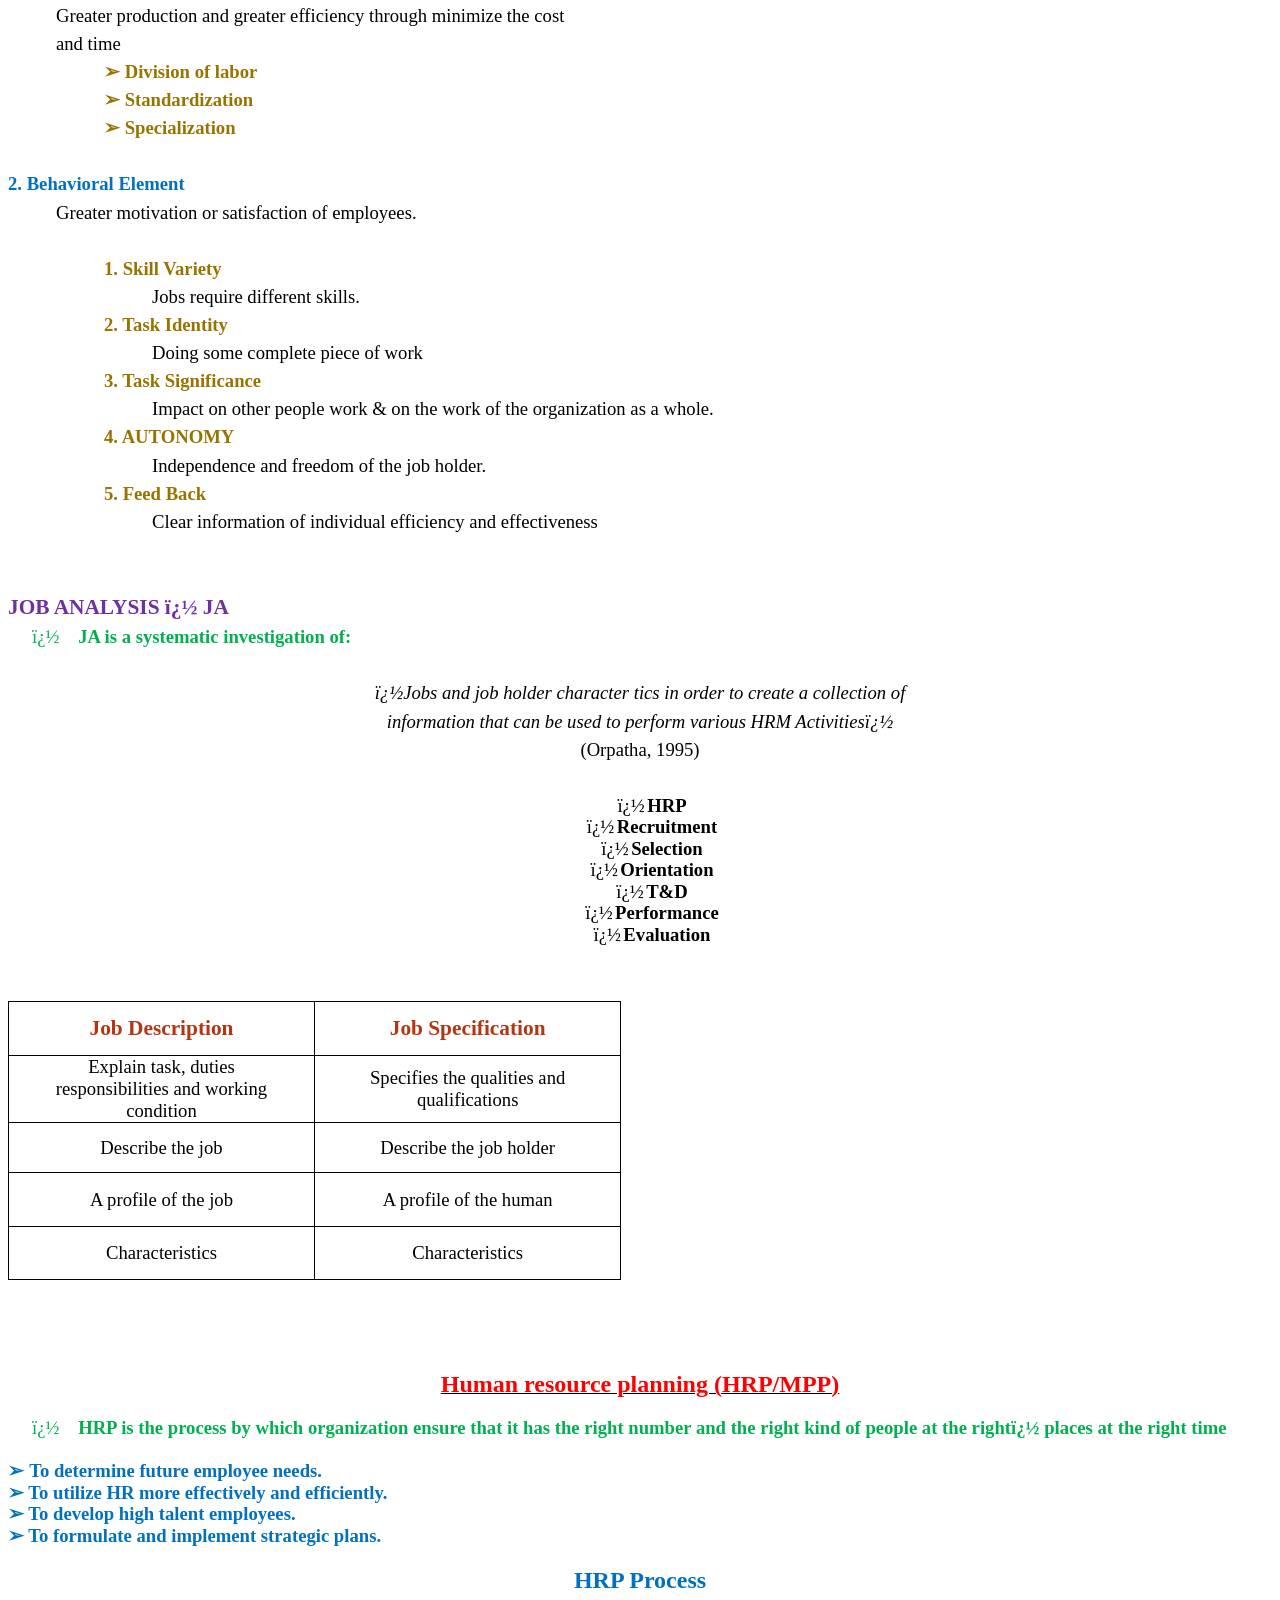
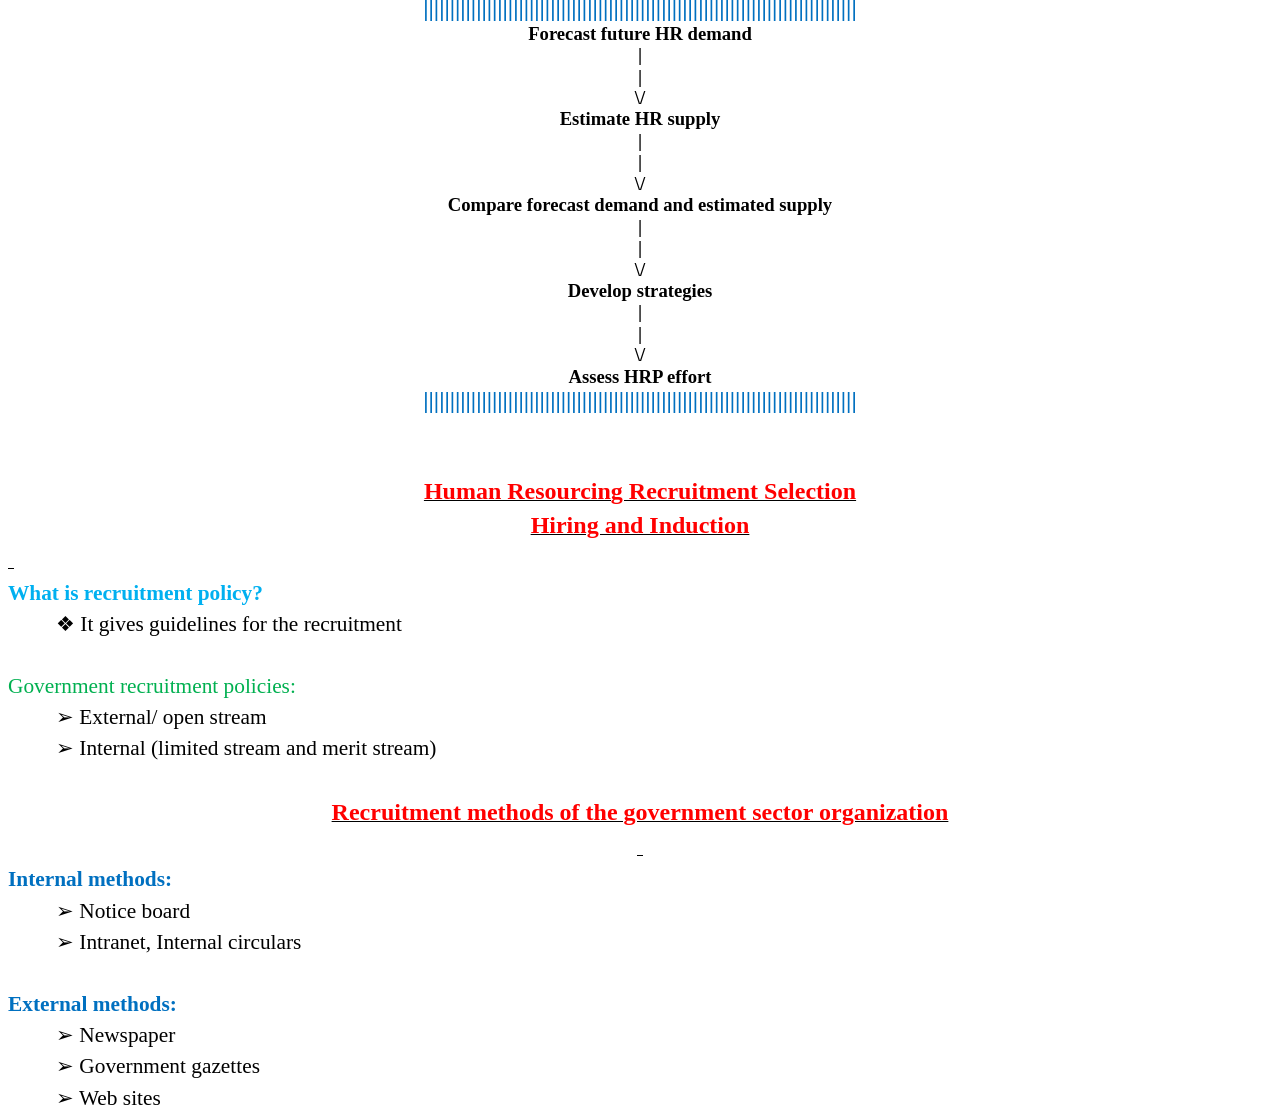
<file: HRSM.htm>
<html xmlns:v="urn:schemas-microsoft-com:vml" xmlns:o="urn:schemas-microsoft-com:office:office"
	xmlns:w="urn:schemas-microsoft-com:office:word" xmlns:m="http://schemas.microsoft.com/office/2004/12/omml"
	xmlns="http://www.w3.org/TR/REC-html40">

<head>
	<meta http-equiv=Content-Type content="text/html; charset=windows-1252">
	<meta name=ProgId content=Word.Document>
	<meta name=Generator content="Microsoft Word 15">
	<meta name=Originator content="Microsoft Word 15">
	<link rel=File-List href="HRM%20Short%20Note_files/filelist.xml">
	<link rel=Edit-Time-Data href="HRM%20Short%20Note_files/editdata.mso">
	<!--[if !mso]>
<style>
v\:* {behavior:url(#default#VML);}
o\:* {behavior:url(#default#VML);}
w\:* {behavior:url(#default#VML);}
.shape {behavior:url(#default#VML);}
</style>
<![endif]-->
	<title>Document of golden humas @dhrm 2022 � 2023 All rights reserved</title>
	<!--[if gte mso 9]><xml>
 <o:DocumentProperties>
  <o:Author>Chathu</o:Author>
  <o:LastAuthor>Chathu</o:LastAuthor>
  <o:Revision>2</o:Revision>
  <o:TotalTime>74</o:TotalTime>
  <o:Created>2023-08-29T12:02:00Z</o:Created>
  <o:LastSaved>2023-08-29T12:02:00Z</o:LastSaved>
  <o:Pages>1</o:Pages>
  <o:Words>660</o:Words>
  <o:Characters>3767</o:Characters>
  <o:Lines>31</o:Lines>
  <o:Paragraphs>8</o:Paragraphs>
  <o:CharactersWithSpaces>4419</o:CharactersWithSpaces>
  <o:Version>16.00</o:Version>
 </o:DocumentProperties>
 <o:OfficeDocumentSettings>
  <o:AllowPNG/>
 </o:OfficeDocumentSettings>
</xml><![endif]-->
	<link rel=themeData href="HRM%20Short%20Note_files/themedata.thmx">
	<link rel=colorSchemeMapping href="HRM%20Short%20Note_files/colorschememapping.xml">
	<!--[if gte mso 9]><xml>
 <w:WordDocument>
  <w:SpellingState>Clean</w:SpellingState>
  <w:GrammarState>Clean</w:GrammarState>
  <w:TrackMoves>false</w:TrackMoves>
  <w:TrackFormatting/>
  <w:PunctuationKerning/>
  <w:ValidateAgainstSchemas/>
  <w:SaveIfXMLInvalid>false</w:SaveIfXMLInvalid>
  <w:IgnoreMixedContent>false</w:IgnoreMixedContent>
  <w:AlwaysShowPlaceholderText>false</w:AlwaysShowPlaceholderText>
  <w:DoNotPromoteQF/>
  <w:LidThemeOther>EN-US</w:LidThemeOther>
  <w:LidThemeAsian>X-NONE</w:LidThemeAsian>
  <w:LidThemeComplexScript>SI-LK</w:LidThemeComplexScript>
  <w:Compatibility>
   <w:BreakWrappedTables/>
   <w:SnapToGridInCell/>
   <w:WrapTextWithPunct/>
   <w:UseAsianBreakRules/>
   <w:DontGrowAutofit/>
   <w:SplitPgBreakAndParaMark/>
   <w:EnableOpenTypeKerning/>
   <w:DontFlipMirrorIndents/>
   <w:OverrideTableStyleHps/>
   <w:UseFELayout/>
  </w:Compatibility>
  <m:mathPr>
   <m:mathFont m:val="Cambria Math"/>
   <m:brkBin m:val="before"/>
   <m:brkBinSub m:val="&#45;-"/>
   <m:smallFrac m:val="off"/>
   <m:dispDef/>
   <m:lMargin m:val="0"/>
   <m:rMargin m:val="0"/>
   <m:defJc m:val="centerGroup"/>
   <m:wrapIndent m:val="1440"/>
   <m:intLim m:val="subSup"/>
   <m:naryLim m:val="undOvr"/>
  </m:mathPr></w:WordDocument>
</xml><![endif]--><!--[if gte mso 9]><xml>
 <w:LatentStyles DefLockedState="false" DefUnhideWhenUsed="false"
  DefSemiHidden="false" DefQFormat="false" DefPriority="99"
  LatentStyleCount="375">
  <w:LsdException Locked="false" Priority="0" QFormat="true" Name="Normal"/>
  <w:LsdException Locked="false" Priority="9" QFormat="true" Name="heading 1"/>
  <w:LsdException Locked="false" Priority="9" SemiHidden="true"
   UnhideWhenUsed="true" QFormat="true" Name="heading 2"/>
  <w:LsdException Locked="false" Priority="9" SemiHidden="true"
   UnhideWhenUsed="true" QFormat="true" Name="heading 3"/>
  <w:LsdException Locked="false" Priority="9" SemiHidden="true"
   UnhideWhenUsed="true" QFormat="true" Name="heading 4"/>
  <w:LsdException Locked="false" Priority="9" SemiHidden="true"
   UnhideWhenUsed="true" QFormat="true" Name="heading 5"/>
  <w:LsdException Locked="false" Priority="9" SemiHidden="true"
   UnhideWhenUsed="true" QFormat="true" Name="heading 6"/>
  <w:LsdException Locked="false" Priority="9" SemiHidden="true"
   UnhideWhenUsed="true" QFormat="true" Name="heading 7"/>
  <w:LsdException Locked="false" Priority="9" SemiHidden="true"
   UnhideWhenUsed="true" QFormat="true" Name="heading 8"/>
  <w:LsdException Locked="false" Priority="9" SemiHidden="true"
   UnhideWhenUsed="true" QFormat="true" Name="heading 9"/>
  <w:LsdException Locked="false" SemiHidden="true" UnhideWhenUsed="true"
   Name="index 1"/>
  <w:LsdException Locked="false" SemiHidden="true" UnhideWhenUsed="true"
   Name="index 2"/>
  <w:LsdException Locked="false" SemiHidden="true" UnhideWhenUsed="true"
   Name="index 3"/>
  <w:LsdException Locked="false" SemiHidden="true" UnhideWhenUsed="true"
   Name="index 4"/>
  <w:LsdException Locked="false" SemiHidden="true" UnhideWhenUsed="true"
   Name="index 5"/>
  <w:LsdException Locked="false" SemiHidden="true" UnhideWhenUsed="true"
   Name="index 6"/>
  <w:LsdException Locked="false" SemiHidden="true" UnhideWhenUsed="true"
   Name="index 7"/>
  <w:LsdException Locked="false" SemiHidden="true" UnhideWhenUsed="true"
   Name="index 8"/>
  <w:LsdException Locked="false" SemiHidden="true" UnhideWhenUsed="true"
   Name="index 9"/>
  <w:LsdException Locked="false" Priority="39" SemiHidden="true"
   UnhideWhenUsed="true" Name="toc 1"/>
  <w:LsdException Locked="false" Priority="39" SemiHidden="true"
   UnhideWhenUsed="true" Name="toc 2"/>
  <w:LsdException Locked="false" Priority="39" SemiHidden="true"
   UnhideWhenUsed="true" Name="toc 3"/>
  <w:LsdException Locked="false" Priority="39" SemiHidden="true"
   UnhideWhenUsed="true" Name="toc 4"/>
  <w:LsdException Locked="false" Priority="39" SemiHidden="true"
   UnhideWhenUsed="true" Name="toc 5"/>
  <w:LsdException Locked="false" Priority="39" SemiHidden="true"
   UnhideWhenUsed="true" Name="toc 6"/>
  <w:LsdException Locked="false" Priority="39" SemiHidden="true"
   UnhideWhenUsed="true" Name="toc 7"/>
  <w:LsdException Locked="false" Priority="39" SemiHidden="true"
   UnhideWhenUsed="true" Name="toc 8"/>
  <w:LsdException Locked="false" Priority="39" SemiHidden="true"
   UnhideWhenUsed="true" Name="toc 9"/>
  <w:LsdException Locked="false" SemiHidden="true" UnhideWhenUsed="true"
   Name="Normal Indent"/>
  <w:LsdException Locked="false" SemiHidden="true" UnhideWhenUsed="true"
   Name="footnote text"/>
  <w:LsdException Locked="false" SemiHidden="true" UnhideWhenUsed="true"
   Name="annotation text"/>
  <w:LsdException Locked="false" SemiHidden="true" UnhideWhenUsed="true"
   Name="header"/>
  <w:LsdException Locked="false" SemiHidden="true" UnhideWhenUsed="true"
   Name="footer"/>
  <w:LsdException Locked="false" SemiHidden="true" UnhideWhenUsed="true"
   Name="index heading"/>
  <w:LsdException Locked="false" Priority="35" SemiHidden="true"
   UnhideWhenUsed="true" QFormat="true" Name="caption"/>
  <w:LsdException Locked="false" SemiHidden="true" UnhideWhenUsed="true"
   Name="table of figures"/>
  <w:LsdException Locked="false" SemiHidden="true" UnhideWhenUsed="true"
   Name="envelope address"/>
  <w:LsdException Locked="false" SemiHidden="true" UnhideWhenUsed="true"
   Name="envelope return"/>
  <w:LsdException Locked="false" SemiHidden="true" UnhideWhenUsed="true"
   Name="footnote reference"/>
  <w:LsdException Locked="false" SemiHidden="true" UnhideWhenUsed="true"
   Name="annotation reference"/>
  <w:LsdException Locked="false" SemiHidden="true" UnhideWhenUsed="true"
   Name="line number"/>
  <w:LsdException Locked="false" SemiHidden="true" UnhideWhenUsed="true"
   Name="page number"/>
  <w:LsdException Locked="false" SemiHidden="true" UnhideWhenUsed="true"
   Name="endnote reference"/>
  <w:LsdException Locked="false" SemiHidden="true" UnhideWhenUsed="true"
   Name="endnote text"/>
  <w:LsdException Locked="false" SemiHidden="true" UnhideWhenUsed="true"
   Name="table of authorities"/>
  <w:LsdException Locked="false" SemiHidden="true" UnhideWhenUsed="true"
   Name="macro"/>
  <w:LsdException Locked="false" SemiHidden="true" UnhideWhenUsed="true"
   Name="toa heading"/>
  <w:LsdException Locked="false" SemiHidden="true" UnhideWhenUsed="true"
   Name="List"/>
  <w:LsdException Locked="false" SemiHidden="true" UnhideWhenUsed="true"
   Name="List Bullet"/>
  <w:LsdException Locked="false" SemiHidden="true" UnhideWhenUsed="true"
   Name="List Number"/>
  <w:LsdException Locked="false" SemiHidden="true" UnhideWhenUsed="true"
   Name="List 2"/>
  <w:LsdException Locked="false" SemiHidden="true" UnhideWhenUsed="true"
   Name="List 3"/>
  <w:LsdException Locked="false" SemiHidden="true" UnhideWhenUsed="true"
   Name="List 4"/>
  <w:LsdException Locked="false" SemiHidden="true" UnhideWhenUsed="true"
   Name="List 5"/>
  <w:LsdException Locked="false" SemiHidden="true" UnhideWhenUsed="true"
   Name="List Bullet 2"/>
  <w:LsdException Locked="false" SemiHidden="true" UnhideWhenUsed="true"
   Name="List Bullet 3"/>
  <w:LsdException Locked="false" SemiHidden="true" UnhideWhenUsed="true"
   Name="List Bullet 4"/>
  <w:LsdException Locked="false" SemiHidden="true" UnhideWhenUsed="true"
   Name="List Bullet 5"/>
  <w:LsdException Locked="false" SemiHidden="true" UnhideWhenUsed="true"
   Name="List Number 2"/>
  <w:LsdException Locked="false" SemiHidden="true" UnhideWhenUsed="true"
   Name="List Number 3"/>
  <w:LsdException Locked="false" SemiHidden="true" UnhideWhenUsed="true"
   Name="List Number 4"/>
  <w:LsdException Locked="false" SemiHidden="true" UnhideWhenUsed="true"
   Name="List Number 5"/>
  <w:LsdException Locked="false" Priority="10" QFormat="true" Name="Title"/>
  <w:LsdException Locked="false" SemiHidden="true" UnhideWhenUsed="true"
   Name="Closing"/>
  <w:LsdException Locked="false" SemiHidden="true" UnhideWhenUsed="true"
   Name="Signature"/>
  <w:LsdException Locked="false" Priority="1" SemiHidden="true"
   UnhideWhenUsed="true" Name="Default Paragraph Font"/>
  <w:LsdException Locked="false" SemiHidden="true" UnhideWhenUsed="true"
   Name="Body Text"/>
  <w:LsdException Locked="false" SemiHidden="true" UnhideWhenUsed="true"
   Name="Body Text Indent"/>
  <w:LsdException Locked="false" SemiHidden="true" UnhideWhenUsed="true"
   Name="List Continue"/>
  <w:LsdException Locked="false" SemiHidden="true" UnhideWhenUsed="true"
   Name="List Continue 2"/>
  <w:LsdException Locked="false" SemiHidden="true" UnhideWhenUsed="true"
   Name="List Continue 3"/>
  <w:LsdException Locked="false" SemiHidden="true" UnhideWhenUsed="true"
   Name="List Continue 4"/>
  <w:LsdException Locked="false" SemiHidden="true" UnhideWhenUsed="true"
   Name="List Continue 5"/>
  <w:LsdException Locked="false" SemiHidden="true" UnhideWhenUsed="true"
   Name="Message Header"/>
  <w:LsdException Locked="false" Priority="11" QFormat="true" Name="Subtitle"/>
  <w:LsdException Locked="false" SemiHidden="true" UnhideWhenUsed="true"
   Name="Salutation"/>
  <w:LsdException Locked="false" SemiHidden="true" UnhideWhenUsed="true"
   Name="Date"/>
  <w:LsdException Locked="false" SemiHidden="true" UnhideWhenUsed="true"
   Name="Body Text First Indent"/>
  <w:LsdException Locked="false" SemiHidden="true" UnhideWhenUsed="true"
   Name="Body Text First Indent 2"/>
  <w:LsdException Locked="false" SemiHidden="true" UnhideWhenUsed="true"
   Name="Note Heading"/>
  <w:LsdException Locked="false" SemiHidden="true" UnhideWhenUsed="true"
   Name="Body Text 2"/>
  <w:LsdException Locked="false" SemiHidden="true" UnhideWhenUsed="true"
   Name="Body Text 3"/>
  <w:LsdException Locked="false" SemiHidden="true" UnhideWhenUsed="true"
   Name="Body Text Indent 2"/>
  <w:LsdException Locked="false" SemiHidden="true" UnhideWhenUsed="true"
   Name="Body Text Indent 3"/>
  <w:LsdException Locked="false" SemiHidden="true" UnhideWhenUsed="true"
   Name="Block Text"/>
  <w:LsdException Locked="false" SemiHidden="true" UnhideWhenUsed="true"
   Name="Hyperlink"/>
  <w:LsdException Locked="false" SemiHidden="true" UnhideWhenUsed="true"
   Name="FollowedHyperlink"/>
  <w:LsdException Locked="false" Priority="22" QFormat="true" Name="Strong"/>
  <w:LsdException Locked="false" Priority="20" QFormat="true" Name="Emphasis"/>
  <w:LsdException Locked="false" SemiHidden="true" UnhideWhenUsed="true"
   Name="Document Map"/>
  <w:LsdException Locked="false" SemiHidden="true" UnhideWhenUsed="true"
   Name="Plain Text"/>
  <w:LsdException Locked="false" SemiHidden="true" UnhideWhenUsed="true"
   Name="E-mail Signature"/>
  <w:LsdException Locked="false" SemiHidden="true" UnhideWhenUsed="true"
   Name="HTML Top of Form"/>
  <w:LsdException Locked="false" SemiHidden="true" UnhideWhenUsed="true"
   Name="HTML Bottom of Form"/>
  <w:LsdException Locked="false" SemiHidden="true" UnhideWhenUsed="true"
   Name="Normal (Web)"/>
  <w:LsdException Locked="false" SemiHidden="true" UnhideWhenUsed="true"
   Name="HTML Acronym"/>
  <w:LsdException Locked="false" SemiHidden="true" UnhideWhenUsed="true"
   Name="HTML Address"/>
  <w:LsdException Locked="false" SemiHidden="true" UnhideWhenUsed="true"
   Name="HTML Cite"/>
  <w:LsdException Locked="false" SemiHidden="true" UnhideWhenUsed="true"
   Name="HTML Code"/>
  <w:LsdException Locked="false" SemiHidden="true" UnhideWhenUsed="true"
   Name="HTML Definition"/>
  <w:LsdException Locked="false" SemiHidden="true" UnhideWhenUsed="true"
   Name="HTML Keyboard"/>
  <w:LsdException Locked="false" SemiHidden="true" UnhideWhenUsed="true"
   Name="HTML Preformatted"/>
  <w:LsdException Locked="false" SemiHidden="true" UnhideWhenUsed="true"
   Name="HTML Sample"/>
  <w:LsdException Locked="false" SemiHidden="true" UnhideWhenUsed="true"
   Name="HTML Typewriter"/>
  <w:LsdException Locked="false" SemiHidden="true" UnhideWhenUsed="true"
   Name="HTML Variable"/>
  <w:LsdException Locked="false" SemiHidden="true" UnhideWhenUsed="true"
   Name="Normal Table"/>
  <w:LsdException Locked="false" SemiHidden="true" UnhideWhenUsed="true"
   Name="annotation subject"/>
  <w:LsdException Locked="false" SemiHidden="true" UnhideWhenUsed="true"
   Name="No List"/>
  <w:LsdException Locked="false" SemiHidden="true" UnhideWhenUsed="true"
   Name="Outline List 1"/>
  <w:LsdException Locked="false" SemiHidden="true" UnhideWhenUsed="true"
   Name="Outline List 2"/>
  <w:LsdException Locked="false" SemiHidden="true" UnhideWhenUsed="true"
   Name="Outline List 3"/>
  <w:LsdException Locked="false" SemiHidden="true" UnhideWhenUsed="true"
   Name="Table Simple 1"/>
  <w:LsdException Locked="false" SemiHidden="true" UnhideWhenUsed="true"
   Name="Table Simple 2"/>
  <w:LsdException Locked="false" SemiHidden="true" UnhideWhenUsed="true"
   Name="Table Simple 3"/>
  <w:LsdException Locked="false" SemiHidden="true" UnhideWhenUsed="true"
   Name="Table Classic 1"/>
  <w:LsdException Locked="false" SemiHidden="true" UnhideWhenUsed="true"
   Name="Table Classic 2"/>
  <w:LsdException Locked="false" SemiHidden="true" UnhideWhenUsed="true"
   Name="Table Classic 3"/>
  <w:LsdException Locked="false" SemiHidden="true" UnhideWhenUsed="true"
   Name="Table Classic 4"/>
  <w:LsdException Locked="false" SemiHidden="true" UnhideWhenUsed="true"
   Name="Table Colorful 1"/>
  <w:LsdException Locked="false" SemiHidden="true" UnhideWhenUsed="true"
   Name="Table Colorful 2"/>
  <w:LsdException Locked="false" SemiHidden="true" UnhideWhenUsed="true"
   Name="Table Colorful 3"/>
  <w:LsdException Locked="false" SemiHidden="true" UnhideWhenUsed="true"
   Name="Table Columns 1"/>
  <w:LsdException Locked="false" SemiHidden="true" UnhideWhenUsed="true"
   Name="Table Columns 2"/>
  <w:LsdException Locked="false" SemiHidden="true" UnhideWhenUsed="true"
   Name="Table Columns 3"/>
  <w:LsdException Locked="false" SemiHidden="true" UnhideWhenUsed="true"
   Name="Table Columns 4"/>
  <w:LsdException Locked="false" SemiHidden="true" UnhideWhenUsed="true"
   Name="Table Columns 5"/>
  <w:LsdException Locked="false" SemiHidden="true" UnhideWhenUsed="true"
   Name="Table Grid 1"/>
  <w:LsdException Locked="false" SemiHidden="true" UnhideWhenUsed="true"
   Name="Table Grid 2"/>
  <w:LsdException Locked="false" SemiHidden="true" UnhideWhenUsed="true"
   Name="Table Grid 3"/>
  <w:LsdException Locked="false" SemiHidden="true" UnhideWhenUsed="true"
   Name="Table Grid 4"/>
  <w:LsdException Locked="false" SemiHidden="true" UnhideWhenUsed="true"
   Name="Table Grid 5"/>
  <w:LsdException Locked="false" SemiHidden="true" UnhideWhenUsed="true"
   Name="Table Grid 6"/>
  <w:LsdException Locked="false" SemiHidden="true" UnhideWhenUsed="true"
   Name="Table Grid 7"/>
  <w:LsdException Locked="false" SemiHidden="true" UnhideWhenUsed="true"
   Name="Table Grid 8"/>
  <w:LsdException Locked="false" SemiHidden="true" UnhideWhenUsed="true"
   Name="Table List 1"/>
  <w:LsdException Locked="false" SemiHidden="true" UnhideWhenUsed="true"
   Name="Table List 2"/>
  <w:LsdException Locked="false" SemiHidden="true" UnhideWhenUsed="true"
   Name="Table List 3"/>
  <w:LsdException Locked="false" SemiHidden="true" UnhideWhenUsed="true"
   Name="Table List 4"/>
  <w:LsdException Locked="false" SemiHidden="true" UnhideWhenUsed="true"
   Name="Table List 5"/>
  <w:LsdException Locked="false" SemiHidden="true" UnhideWhenUsed="true"
   Name="Table List 6"/>
  <w:LsdException Locked="false" SemiHidden="true" UnhideWhenUsed="true"
   Name="Table List 7"/>
  <w:LsdException Locked="false" SemiHidden="true" UnhideWhenUsed="true"
   Name="Table List 8"/>
  <w:LsdException Locked="false" SemiHidden="true" UnhideWhenUsed="true"
   Name="Table 3D effects 1"/>
  <w:LsdException Locked="false" SemiHidden="true" UnhideWhenUsed="true"
   Name="Table 3D effects 2"/>
  <w:LsdException Locked="false" SemiHidden="true" UnhideWhenUsed="true"
   Name="Table 3D effects 3"/>
  <w:LsdException Locked="false" SemiHidden="true" UnhideWhenUsed="true"
   Name="Table Contemporary"/>
  <w:LsdException Locked="false" SemiHidden="true" UnhideWhenUsed="true"
   Name="Table Elegant"/>
  <w:LsdException Locked="false" SemiHidden="true" UnhideWhenUsed="true"
   Name="Table Professional"/>
  <w:LsdException Locked="false" SemiHidden="true" UnhideWhenUsed="true"
   Name="Table Subtle 1"/>
  <w:LsdException Locked="false" SemiHidden="true" UnhideWhenUsed="true"
   Name="Table Subtle 2"/>
  <w:LsdException Locked="false" SemiHidden="true" UnhideWhenUsed="true"
   Name="Table Web 1"/>
  <w:LsdException Locked="false" SemiHidden="true" UnhideWhenUsed="true"
   Name="Table Web 2"/>
  <w:LsdException Locked="false" SemiHidden="true" UnhideWhenUsed="true"
   Name="Table Web 3"/>
  <w:LsdException Locked="false" SemiHidden="true" UnhideWhenUsed="true"
   Name="Balloon Text"/>
  <w:LsdException Locked="false" Priority="39" Name="Table Grid"/>
  <w:LsdException Locked="false" SemiHidden="true" UnhideWhenUsed="true"
   Name="Table Theme"/>
  <w:LsdException Locked="false" SemiHidden="true" Name="Placeholder Text"/>
  <w:LsdException Locked="false" Priority="1" QFormat="true" Name="No Spacing"/>
  <w:LsdException Locked="false" Priority="60" Name="Light Shading"/>
  <w:LsdException Locked="false" Priority="61" Name="Light List"/>
  <w:LsdException Locked="false" Priority="62" Name="Light Grid"/>
  <w:LsdException Locked="false" Priority="63" Name="Medium Shading 1"/>
  <w:LsdException Locked="false" Priority="64" Name="Medium Shading 2"/>
  <w:LsdException Locked="false" Priority="65" Name="Medium List 1"/>
  <w:LsdException Locked="false" Priority="66" Name="Medium List 2"/>
  <w:LsdException Locked="false" Priority="67" Name="Medium Grid 1"/>
  <w:LsdException Locked="false" Priority="68" Name="Medium Grid 2"/>
  <w:LsdException Locked="false" Priority="69" Name="Medium Grid 3"/>
  <w:LsdException Locked="false" Priority="70" Name="Dark List"/>
  <w:LsdException Locked="false" Priority="71" Name="Colorful Shading"/>
  <w:LsdException Locked="false" Priority="72" Name="Colorful List"/>
  <w:LsdException Locked="false" Priority="73" Name="Colorful Grid"/>
  <w:LsdException Locked="false" Priority="60" Name="Light Shading Accent 1"/>
  <w:LsdException Locked="false" Priority="61" Name="Light List Accent 1"/>
  <w:LsdException Locked="false" Priority="62" Name="Light Grid Accent 1"/>
  <w:LsdException Locked="false" Priority="63" Name="Medium Shading 1 Accent 1"/>
  <w:LsdException Locked="false" Priority="64" Name="Medium Shading 2 Accent 1"/>
  <w:LsdException Locked="false" Priority="65" Name="Medium List 1 Accent 1"/>
  <w:LsdException Locked="false" SemiHidden="true" Name="Revision"/>
  <w:LsdException Locked="false" Priority="34" QFormat="true"
   Name="List Paragraph"/>
  <w:LsdException Locked="false" Priority="29" QFormat="true" Name="Quote"/>
  <w:LsdException Locked="false" Priority="30" QFormat="true"
   Name="Intense Quote"/>
  <w:LsdException Locked="false" Priority="66" Name="Medium List 2 Accent 1"/>
  <w:LsdException Locked="false" Priority="67" Name="Medium Grid 1 Accent 1"/>
  <w:LsdException Locked="false" Priority="68" Name="Medium Grid 2 Accent 1"/>
  <w:LsdException Locked="false" Priority="69" Name="Medium Grid 3 Accent 1"/>
  <w:LsdException Locked="false" Priority="70" Name="Dark List Accent 1"/>
  <w:LsdException Locked="false" Priority="71" Name="Colorful Shading Accent 1"/>
  <w:LsdException Locked="false" Priority="72" Name="Colorful List Accent 1"/>
  <w:LsdException Locked="false" Priority="73" Name="Colorful Grid Accent 1"/>
  <w:LsdException Locked="false" Priority="60" Name="Light Shading Accent 2"/>
  <w:LsdException Locked="false" Priority="61" Name="Light List Accent 2"/>
  <w:LsdException Locked="false" Priority="62" Name="Light Grid Accent 2"/>
  <w:LsdException Locked="false" Priority="63" Name="Medium Shading 1 Accent 2"/>
  <w:LsdException Locked="false" Priority="64" Name="Medium Shading 2 Accent 2"/>
  <w:LsdException Locked="false" Priority="65" Name="Medium List 1 Accent 2"/>
  <w:LsdException Locked="false" Priority="66" Name="Medium List 2 Accent 2"/>
  <w:LsdException Locked="false" Priority="67" Name="Medium Grid 1 Accent 2"/>
  <w:LsdException Locked="false" Priority="68" Name="Medium Grid 2 Accent 2"/>
  <w:LsdException Locked="false" Priority="69" Name="Medium Grid 3 Accent 2"/>
  <w:LsdException Locked="false" Priority="70" Name="Dark List Accent 2"/>
  <w:LsdException Locked="false" Priority="71" Name="Colorful Shading Accent 2"/>
  <w:LsdException Locked="false" Priority="72" Name="Colorful List Accent 2"/>
  <w:LsdException Locked="false" Priority="73" Name="Colorful Grid Accent 2"/>
  <w:LsdException Locked="false" Priority="60" Name="Light Shading Accent 3"/>
  <w:LsdException Locked="false" Priority="61" Name="Light List Accent 3"/>
  <w:LsdException Locked="false" Priority="62" Name="Light Grid Accent 3"/>
  <w:LsdException Locked="false" Priority="63" Name="Medium Shading 1 Accent 3"/>
  <w:LsdException Locked="false" Priority="64" Name="Medium Shading 2 Accent 3"/>
  <w:LsdException Locked="false" Priority="65" Name="Medium List 1 Accent 3"/>
  <w:LsdException Locked="false" Priority="66" Name="Medium List 2 Accent 3"/>
  <w:LsdException Locked="false" Priority="67" Name="Medium Grid 1 Accent 3"/>
  <w:LsdException Locked="false" Priority="68" Name="Medium Grid 2 Accent 3"/>
  <w:LsdException Locked="false" Priority="69" Name="Medium Grid 3 Accent 3"/>
  <w:LsdException Locked="false" Priority="70" Name="Dark List Accent 3"/>
  <w:LsdException Locked="false" Priority="71" Name="Colorful Shading Accent 3"/>
  <w:LsdException Locked="false" Priority="72" Name="Colorful List Accent 3"/>
  <w:LsdException Locked="false" Priority="73" Name="Colorful Grid Accent 3"/>
  <w:LsdException Locked="false" Priority="60" Name="Light Shading Accent 4"/>
  <w:LsdException Locked="false" Priority="61" Name="Light List Accent 4"/>
  <w:LsdException Locked="false" Priority="62" Name="Light Grid Accent 4"/>
  <w:LsdException Locked="false" Priority="63" Name="Medium Shading 1 Accent 4"/>
  <w:LsdException Locked="false" Priority="64" Name="Medium Shading 2 Accent 4"/>
  <w:LsdException Locked="false" Priority="65" Name="Medium List 1 Accent 4"/>
  <w:LsdException Locked="false" Priority="66" Name="Medium List 2 Accent 4"/>
  <w:LsdException Locked="false" Priority="67" Name="Medium Grid 1 Accent 4"/>
  <w:LsdException Locked="false" Priority="68" Name="Medium Grid 2 Accent 4"/>
  <w:LsdException Locked="false" Priority="69" Name="Medium Grid 3 Accent 4"/>
  <w:LsdException Locked="false" Priority="70" Name="Dark List Accent 4"/>
  <w:LsdException Locked="false" Priority="71" Name="Colorful Shading Accent 4"/>
  <w:LsdException Locked="false" Priority="72" Name="Colorful List Accent 4"/>
  <w:LsdException Locked="false" Priority="73" Name="Colorful Grid Accent 4"/>
  <w:LsdException Locked="false" Priority="60" Name="Light Shading Accent 5"/>
  <w:LsdException Locked="false" Priority="61" Name="Light List Accent 5"/>
  <w:LsdException Locked="false" Priority="62" Name="Light Grid Accent 5"/>
  <w:LsdException Locked="false" Priority="63" Name="Medium Shading 1 Accent 5"/>
  <w:LsdException Locked="false" Priority="64" Name="Medium Shading 2 Accent 5"/>
  <w:LsdException Locked="false" Priority="65" Name="Medium List 1 Accent 5"/>
  <w:LsdException Locked="false" Priority="66" Name="Medium List 2 Accent 5"/>
  <w:LsdException Locked="false" Priority="67" Name="Medium Grid 1 Accent 5"/>
  <w:LsdException Locked="false" Priority="68" Name="Medium Grid 2 Accent 5"/>
  <w:LsdException Locked="false" Priority="69" Name="Medium Grid 3 Accent 5"/>
  <w:LsdException Locked="false" Priority="70" Name="Dark List Accent 5"/>
  <w:LsdException Locked="false" Priority="71" Name="Colorful Shading Accent 5"/>
  <w:LsdException Locked="false" Priority="72" Name="Colorful List Accent 5"/>
  <w:LsdException Locked="false" Priority="73" Name="Colorful Grid Accent 5"/>
  <w:LsdException Locked="false" Priority="60" Name="Light Shading Accent 6"/>
  <w:LsdException Locked="false" Priority="61" Name="Light List Accent 6"/>
  <w:LsdException Locked="false" Priority="62" Name="Light Grid Accent 6"/>
  <w:LsdException Locked="false" Priority="63" Name="Medium Shading 1 Accent 6"/>
  <w:LsdException Locked="false" Priority="64" Name="Medium Shading 2 Accent 6"/>
  <w:LsdException Locked="false" Priority="65" Name="Medium List 1 Accent 6"/>
  <w:LsdException Locked="false" Priority="66" Name="Medium List 2 Accent 6"/>
  <w:LsdException Locked="false" Priority="67" Name="Medium Grid 1 Accent 6"/>
  <w:LsdException Locked="false" Priority="68" Name="Medium Grid 2 Accent 6"/>
  <w:LsdException Locked="false" Priority="69" Name="Medium Grid 3 Accent 6"/>
  <w:LsdException Locked="false" Priority="70" Name="Dark List Accent 6"/>
  <w:LsdException Locked="false" Priority="71" Name="Colorful Shading Accent 6"/>
  <w:LsdException Locked="false" Priority="72" Name="Colorful List Accent 6"/>
  <w:LsdException Locked="false" Priority="73" Name="Colorful Grid Accent 6"/>
  <w:LsdException Locked="false" Priority="19" QFormat="true"
   Name="Subtle Emphasis"/>
  <w:LsdException Locked="false" Priority="21" QFormat="true"
   Name="Intense Emphasis"/>
  <w:LsdException Locked="false" Priority="31" QFormat="true"
   Name="Subtle Reference"/>
  <w:LsdException Locked="false" Priority="32" QFormat="true"
   Name="Intense Reference"/>
  <w:LsdException Locked="false" Priority="33" QFormat="true" Name="Book Title"/>
  <w:LsdException Locked="false" Priority="37" SemiHidden="true"
   UnhideWhenUsed="true" Name="Bibliography"/>
  <w:LsdException Locked="false" Priority="39" SemiHidden="true"
   UnhideWhenUsed="true" QFormat="true" Name="TOC Heading"/>
  <w:LsdException Locked="false" Priority="41" Name="Plain Table 1"/>
  <w:LsdException Locked="false" Priority="42" Name="Plain Table 2"/>
  <w:LsdException Locked="false" Priority="43" Name="Plain Table 3"/>
  <w:LsdException Locked="false" Priority="44" Name="Plain Table 4"/>
  <w:LsdException Locked="false" Priority="45" Name="Plain Table 5"/>
  <w:LsdException Locked="false" Priority="40" Name="Grid Table Light"/>
  <w:LsdException Locked="false" Priority="46" Name="Grid Table 1 Light"/>
  <w:LsdException Locked="false" Priority="47" Name="Grid Table 2"/>
  <w:LsdException Locked="false" Priority="48" Name="Grid Table 3"/>
  <w:LsdException Locked="false" Priority="49" Name="Grid Table 4"/>
  <w:LsdException Locked="false" Priority="50" Name="Grid Table 5 Dark"/>
  <w:LsdException Locked="false" Priority="51" Name="Grid Table 6 Colorful"/>
  <w:LsdException Locked="false" Priority="52" Name="Grid Table 7 Colorful"/>
  <w:LsdException Locked="false" Priority="46"
   Name="Grid Table 1 Light Accent 1"/>
  <w:LsdException Locked="false" Priority="47" Name="Grid Table 2 Accent 1"/>
  <w:LsdException Locked="false" Priority="48" Name="Grid Table 3 Accent 1"/>
  <w:LsdException Locked="false" Priority="49" Name="Grid Table 4 Accent 1"/>
  <w:LsdException Locked="false" Priority="50" Name="Grid Table 5 Dark Accent 1"/>
  <w:LsdException Locked="false" Priority="51"
   Name="Grid Table 6 Colorful Accent 1"/>
  <w:LsdException Locked="false" Priority="52"
   Name="Grid Table 7 Colorful Accent 1"/>
  <w:LsdException Locked="false" Priority="46"
   Name="Grid Table 1 Light Accent 2"/>
  <w:LsdException Locked="false" Priority="47" Name="Grid Table 2 Accent 2"/>
  <w:LsdException Locked="false" Priority="48" Name="Grid Table 3 Accent 2"/>
  <w:LsdException Locked="false" Priority="49" Name="Grid Table 4 Accent 2"/>
  <w:LsdException Locked="false" Priority="50" Name="Grid Table 5 Dark Accent 2"/>
  <w:LsdException Locked="false" Priority="51"
   Name="Grid Table 6 Colorful Accent 2"/>
  <w:LsdException Locked="false" Priority="52"
   Name="Grid Table 7 Colorful Accent 2"/>
  <w:LsdException Locked="false" Priority="46"
   Name="Grid Table 1 Light Accent 3"/>
  <w:LsdException Locked="false" Priority="47" Name="Grid Table 2 Accent 3"/>
  <w:LsdException Locked="false" Priority="48" Name="Grid Table 3 Accent 3"/>
  <w:LsdException Locked="false" Priority="49" Name="Grid Table 4 Accent 3"/>
  <w:LsdException Locked="false" Priority="50" Name="Grid Table 5 Dark Accent 3"/>
  <w:LsdException Locked="false" Priority="51"
   Name="Grid Table 6 Colorful Accent 3"/>
  <w:LsdException Locked="false" Priority="52"
   Name="Grid Table 7 Colorful Accent 3"/>
  <w:LsdException Locked="false" Priority="46"
   Name="Grid Table 1 Light Accent 4"/>
  <w:LsdException Locked="false" Priority="47" Name="Grid Table 2 Accent 4"/>
  <w:LsdException Locked="false" Priority="48" Name="Grid Table 3 Accent 4"/>
  <w:LsdException Locked="false" Priority="49" Name="Grid Table 4 Accent 4"/>
  <w:LsdException Locked="false" Priority="50" Name="Grid Table 5 Dark Accent 4"/>
  <w:LsdException Locked="false" Priority="51"
   Name="Grid Table 6 Colorful Accent 4"/>
  <w:LsdException Locked="false" Priority="52"
   Name="Grid Table 7 Colorful Accent 4"/>
  <w:LsdException Locked="false" Priority="46"
   Name="Grid Table 1 Light Accent 5"/>
  <w:LsdException Locked="false" Priority="47" Name="Grid Table 2 Accent 5"/>
  <w:LsdException Locked="false" Priority="48" Name="Grid Table 3 Accent 5"/>
  <w:LsdException Locked="false" Priority="49" Name="Grid Table 4 Accent 5"/>
  <w:LsdException Locked="false" Priority="50" Name="Grid Table 5 Dark Accent 5"/>
  <w:LsdException Locked="false" Priority="51"
   Name="Grid Table 6 Colorful Accent 5"/>
  <w:LsdException Locked="false" Priority="52"
   Name="Grid Table 7 Colorful Accent 5"/>
  <w:LsdException Locked="false" Priority="46"
   Name="Grid Table 1 Light Accent 6"/>
  <w:LsdException Locked="false" Priority="47" Name="Grid Table 2 Accent 6"/>
  <w:LsdException Locked="false" Priority="48" Name="Grid Table 3 Accent 6"/>
  <w:LsdException Locked="false" Priority="49" Name="Grid Table 4 Accent 6"/>
  <w:LsdException Locked="false" Priority="50" Name="Grid Table 5 Dark Accent 6"/>
  <w:LsdException Locked="false" Priority="51"
   Name="Grid Table 6 Colorful Accent 6"/>
  <w:LsdException Locked="false" Priority="52"
   Name="Grid Table 7 Colorful Accent 6"/>
  <w:LsdException Locked="false" Priority="46" Name="List Table 1 Light"/>
  <w:LsdException Locked="false" Priority="47" Name="List Table 2"/>
  <w:LsdException Locked="false" Priority="48" Name="List Table 3"/>
  <w:LsdException Locked="false" Priority="49" Name="List Table 4"/>
  <w:LsdException Locked="false" Priority="50" Name="List Table 5 Dark"/>
  <w:LsdException Locked="false" Priority="51" Name="List Table 6 Colorful"/>
  <w:LsdException Locked="false" Priority="52" Name="List Table 7 Colorful"/>
  <w:LsdException Locked="false" Priority="46"
   Name="List Table 1 Light Accent 1"/>
  <w:LsdException Locked="false" Priority="47" Name="List Table 2 Accent 1"/>
  <w:LsdException Locked="false" Priority="48" Name="List Table 3 Accent 1"/>
  <w:LsdException Locked="false" Priority="49" Name="List Table 4 Accent 1"/>
  <w:LsdException Locked="false" Priority="50" Name="List Table 5 Dark Accent 1"/>
  <w:LsdException Locked="false" Priority="51"
   Name="List Table 6 Colorful Accent 1"/>
  <w:LsdException Locked="false" Priority="52"
   Name="List Table 7 Colorful Accent 1"/>
  <w:LsdException Locked="false" Priority="46"
   Name="List Table 1 Light Accent 2"/>
  <w:LsdException Locked="false" Priority="47" Name="List Table 2 Accent 2"/>
  <w:LsdException Locked="false" Priority="48" Name="List Table 3 Accent 2"/>
  <w:LsdException Locked="false" Priority="49" Name="List Table 4 Accent 2"/>
  <w:LsdException Locked="false" Priority="50" Name="List Table 5 Dark Accent 2"/>
  <w:LsdException Locked="false" Priority="51"
   Name="List Table 6 Colorful Accent 2"/>
  <w:LsdException Locked="false" Priority="52"
   Name="List Table 7 Colorful Accent 2"/>
  <w:LsdException Locked="false" Priority="46"
   Name="List Table 1 Light Accent 3"/>
  <w:LsdException Locked="false" Priority="47" Name="List Table 2 Accent 3"/>
  <w:LsdException Locked="false" Priority="48" Name="List Table 3 Accent 3"/>
  <w:LsdException Locked="false" Priority="49" Name="List Table 4 Accent 3"/>
  <w:LsdException Locked="false" Priority="50" Name="List Table 5 Dark Accent 3"/>
  <w:LsdException Locked="false" Priority="51"
   Name="List Table 6 Colorful Accent 3"/>
  <w:LsdException Locked="false" Priority="52"
   Name="List Table 7 Colorful Accent 3"/>
  <w:LsdException Locked="false" Priority="46"
   Name="List Table 1 Light Accent 4"/>
  <w:LsdException Locked="false" Priority="47" Name="List Table 2 Accent 4"/>
  <w:LsdException Locked="false" Priority="48" Name="List Table 3 Accent 4"/>
  <w:LsdException Locked="false" Priority="49" Name="List Table 4 Accent 4"/>
  <w:LsdException Locked="false" Priority="50" Name="List Table 5 Dark Accent 4"/>
  <w:LsdException Locked="false" Priority="51"
   Name="List Table 6 Colorful Accent 4"/>
  <w:LsdException Locked="false" Priority="52"
   Name="List Table 7 Colorful Accent 4"/>
  <w:LsdException Locked="false" Priority="46"
   Name="List Table 1 Light Accent 5"/>
  <w:LsdException Locked="false" Priority="47" Name="List Table 2 Accent 5"/>
  <w:LsdException Locked="false" Priority="48" Name="List Table 3 Accent 5"/>
  <w:LsdException Locked="false" Priority="49" Name="List Table 4 Accent 5"/>
  <w:LsdException Locked="false" Priority="50" Name="List Table 5 Dark Accent 5"/>
  <w:LsdException Locked="false" Priority="51"
   Name="List Table 6 Colorful Accent 5"/>
  <w:LsdException Locked="false" Priority="52"
   Name="List Table 7 Colorful Accent 5"/>
  <w:LsdException Locked="false" Priority="46"
   Name="List Table 1 Light Accent 6"/>
  <w:LsdException Locked="false" Priority="47" Name="List Table 2 Accent 6"/>
  <w:LsdException Locked="false" Priority="48" Name="List Table 3 Accent 6"/>
  <w:LsdException Locked="false" Priority="49" Name="List Table 4 Accent 6"/>
  <w:LsdException Locked="false" Priority="50" Name="List Table 5 Dark Accent 6"/>
  <w:LsdException Locked="false" Priority="51"
   Name="List Table 6 Colorful Accent 6"/>
  <w:LsdException Locked="false" Priority="52"
   Name="List Table 7 Colorful Accent 6"/>
  <w:LsdException Locked="false" SemiHidden="true" UnhideWhenUsed="true"
   Name="Mention"/>
  <w:LsdException Locked="false" SemiHidden="true" UnhideWhenUsed="true"
   Name="Smart Hyperlink"/>
  <w:LsdException Locked="false" SemiHidden="true" UnhideWhenUsed="true"
   Name="Hashtag"/>
  <w:LsdException Locked="false" SemiHidden="true" UnhideWhenUsed="true"
   Name="Unresolved Mention"/>
 </w:LatentStyles>
</xml><![endif]-->
	<style>
		<!--
		/* Font Definitions */
		@font-face {
			font-family: Wingdings;
			panose-1: 5 0 0 0 0 0 0 0 0 0;
			mso-font-charset: 2;
			mso-generic-font-family: auto;
			mso-font-pitch: variable;
			mso-font-signature: 0 268435456 0 0 -2147483648 0;
		}

		@font-face {
			font-family: "Cambria Math";
			panose-1: 2 4 5 3 5 4 6 3 2 4;
			mso-font-charset: 0;
			mso-generic-font-family: roman;
			mso-font-pitch: variable;
			mso-font-signature: -536870145 1107305727 0 0 415 0;
		}

		@font-face {
			font-family: "Iskoola Pota";
			panose-1: 2 11 5 2 4 2 4 2 2 3;
			mso-font-charset: 0;
			mso-generic-font-family: swiss;
			mso-font-pitch: variable;
			mso-font-signature: 3 0 512 0 1 0;
		}

		@font-face {
			font-family: "Adobe Heiti Std R";
			panose-1: 2 11 4 0 0 0 0 0 0 0;
			mso-font-charset: 128;
			mso-generic-font-family: swiss;
			mso-font-format: other;
			mso-font-pitch: variable;
			mso-font-signature: 519 168761360 22 0 393223 0;
		}

		@font-face {
			font-family: "\@Adobe Heiti Std R";
			mso-font-charset: 128;
			mso-generic-font-family: swiss;
			mso-font-format: other;
			mso-font-pitch: variable;
			mso-font-signature: 519 168761360 22 0 393223 0;
		}

		@font-face {
			font-family: "Adobe Garamond Pro Bold";
			panose-1: 2 2 7 2 6 5 6 2 4 3;
			mso-font-charset: 0;
			mso-generic-font-family: roman;
			mso-font-format: other;
			mso-font-pitch: variable;
			mso-font-signature: 7 1 0 0 147 0;
		}

		@font-face {
			font-family: "Blackoak Std";
			panose-1: 4 5 9 7 6 6 2 2 2 2;
			mso-font-charset: 0;
			mso-generic-font-family: decorative;
			mso-font-format: other;
			mso-font-pitch: variable;
			mso-font-signature: 3 0 0 0 1 0;
		}

		@font-face {
			font-family: "Segoe UI Symbol";
			panose-1: 2 11 5 2 4 2 4 2 2 3;
			mso-font-charset: 0;
			mso-generic-font-family: swiss;
			mso-font-pitch: variable;
			mso-font-signature: -2147483165 302055407 262144 0 1 0;
		}

		@font-face {
			font-family: "Trebuchet MS";
			panose-1: 2 11 6 3 2 2 2 2 2 4;
			mso-font-charset: 0;
			mso-generic-font-family: swiss;
			mso-font-pitch: variable;
			mso-font-signature: 1671 0 0 0 159 0;
		}

		/* Style Definitions */
		p.MsoNormal,
		li.MsoNormal,
		div.MsoNormal {
			mso-style-unhide: no;
			mso-style-qformat: yes;
			mso-style-parent: "";
			margin-top: 5.0pt;
			margin-right: 0in;
			margin-bottom: 10.0pt;
			margin-left: 0in;
			line-height: 115%;
			mso-pagination: widow-orphan;
			font-size: 10.0pt;
			font-family: "Trebuchet MS", sans-serif;
			mso-ascii-font-family: "Trebuchet MS";
			mso-ascii-theme-font: minor-latin;
			mso-fareast-font-family: "Times New Roman";
			mso-fareast-theme-font: minor-fareast;
			mso-hansi-font-family: "Trebuchet MS";
			mso-hansi-theme-font: minor-latin;
			mso-bidi-font-family: "Iskoola Pota";
			mso-bidi-theme-font: minor-bidi;
			mso-bidi-language: AR-SA;
		}

		h1 {
			mso-style-priority: 9;
			mso-style-unhide: no;
			mso-style-qformat: yes;
			mso-style-link: "Heading 1 Char";
			mso-style-next: Normal;
			margin-top: 5.0pt;
			margin-right: 0in;
			margin-bottom: 0in;
			margin-left: 0in;
			margin-bottom: .0001pt;
			line-height: 115%;
			mso-pagination: widow-orphan;
			mso-outline-level: 1;
			background: #E84C22;
			mso-background-themecolor: accent1;
			border: none;
			mso-border-alt: solid #E84C22 3.0pt;
			mso-border-themecolor: accent1;
			padding: 0in;
			mso-padding-alt: 0in 0in 0in 0in;
			font-size: 11.0pt;
			font-family: "Trebuchet MS", sans-serif;
			mso-ascii-font-family: "Trebuchet MS";
			mso-ascii-theme-font: minor-latin;
			mso-hansi-font-family: "Trebuchet MS";
			mso-hansi-theme-font: minor-latin;
			color: white;
			mso-themecolor: background1;
			text-transform: uppercase;
			letter-spacing: .75pt;
			mso-font-kerning: 0pt;
			mso-bidi-language: AR-SA;
			font-weight: normal;
		}

		h2 {
			mso-style-noshow: yes;
			mso-style-priority: 9;
			mso-style-qformat: yes;
			mso-style-link: "Heading 2 Char";
			mso-style-next: Normal;
			margin-top: 5.0pt;
			margin-right: 0in;
			margin-bottom: 0in;
			margin-left: 0in;
			margin-bottom: .0001pt;
			line-height: 115%;
			mso-pagination: widow-orphan;
			mso-outline-level: 2;
			background: #FADAD2;
			mso-background-themecolor: accent1;
			mso-background-themetint: 51;
			border: none;
			mso-border-alt: solid #FADAD2 3.0pt;
			mso-border-themecolor: accent1;
			mso-border-themetint: 51;
			padding: 0in;
			mso-padding-alt: 0in 0in 0in 0in;
			font-size: 10.0pt;
			font-family: "Trebuchet MS", sans-serif;
			mso-ascii-font-family: "Trebuchet MS";
			mso-ascii-theme-font: minor-latin;
			mso-hansi-font-family: "Trebuchet MS";
			mso-hansi-theme-font: minor-latin;
			text-transform: uppercase;
			letter-spacing: .75pt;
			mso-bidi-language: AR-SA;
			font-weight: normal;
		}

		h3 {
			mso-style-noshow: yes;
			mso-style-priority: 9;
			mso-style-qformat: yes;
			mso-style-link: "Heading 3 Char";
			mso-style-next: Normal;
			margin-top: 15.0pt;
			margin-right: 0in;
			margin-bottom: 0in;
			margin-left: 0in;
			margin-bottom: .0001pt;
			line-height: 115%;
			mso-pagination: widow-orphan;
			mso-outline-level: 3;
			border: none;
			mso-border-top-alt: solid #E84C22 .75pt;
			mso-border-top-themecolor: accent1;
			padding: 0in;
			mso-padding-alt: 2.0pt 0in 0in 0in;
			font-size: 10.0pt;
			font-family: "Trebuchet MS", sans-serif;
			mso-ascii-font-family: "Trebuchet MS";
			mso-ascii-theme-font: minor-latin;
			mso-hansi-font-family: "Trebuchet MS";
			mso-hansi-theme-font: minor-latin;
			color: #77230C;
			mso-themecolor: accent1;
			mso-themeshade: 127;
			text-transform: uppercase;
			letter-spacing: .75pt;
			mso-bidi-language: AR-SA;
			font-weight: normal;
		}

		h4 {
			mso-style-noshow: yes;
			mso-style-priority: 9;
			mso-style-qformat: yes;
			mso-style-link: "Heading 4 Char";
			mso-style-next: Normal;
			margin-top: 10.0pt;
			margin-right: 0in;
			margin-bottom: 0in;
			margin-left: 0in;
			margin-bottom: .0001pt;
			line-height: 115%;
			mso-pagination: widow-orphan;
			mso-outline-level: 4;
			border: none;
			mso-border-top-alt: dotted #E84C22 .75pt;
			mso-border-top-themecolor: accent1;
			padding: 0in;
			mso-padding-alt: 2.0pt 0in 0in 0in;
			font-size: 10.0pt;
			font-family: "Trebuchet MS", sans-serif;
			mso-ascii-font-family: "Trebuchet MS";
			mso-ascii-theme-font: minor-latin;
			mso-hansi-font-family: "Trebuchet MS";
			mso-hansi-theme-font: minor-latin;
			color: #B43412;
			mso-themecolor: accent1;
			mso-themeshade: 191;
			text-transform: uppercase;
			letter-spacing: .5pt;
			mso-bidi-language: AR-SA;
			font-weight: normal;
		}

		h5 {
			mso-style-noshow: yes;
			mso-style-priority: 9;
			mso-style-qformat: yes;
			mso-style-link: "Heading 5 Char";
			mso-style-next: Normal;
			margin-top: 10.0pt;
			margin-right: 0in;
			margin-bottom: 0in;
			margin-left: 0in;
			margin-bottom: .0001pt;
			line-height: 115%;
			mso-pagination: widow-orphan;
			mso-outline-level: 5;
			border: none;
			mso-border-bottom-alt: solid #E84C22 .75pt;
			mso-border-bottom-themecolor: accent1;
			padding: 0in;
			mso-padding-alt: 0in 0in 1.0pt 0in;
			font-size: 10.0pt;
			font-family: "Trebuchet MS", sans-serif;
			mso-ascii-font-family: "Trebuchet MS";
			mso-ascii-theme-font: minor-latin;
			mso-hansi-font-family: "Trebuchet MS";
			mso-hansi-theme-font: minor-latin;
			color: #B43412;
			mso-themecolor: accent1;
			mso-themeshade: 191;
			text-transform: uppercase;
			letter-spacing: .5pt;
			mso-bidi-language: AR-SA;
			font-weight: normal;
		}

		h6 {
			mso-style-noshow: yes;
			mso-style-priority: 9;
			mso-style-qformat: yes;
			mso-style-link: "Heading 6 Char";
			mso-style-next: Normal;
			margin-top: 10.0pt;
			margin-right: 0in;
			margin-bottom: 0in;
			margin-left: 0in;
			margin-bottom: .0001pt;
			line-height: 115%;
			mso-pagination: widow-orphan;
			mso-outline-level: 6;
			border: none;
			mso-border-bottom-alt: dotted #E84C22 .75pt;
			mso-border-bottom-themecolor: accent1;
			padding: 0in;
			mso-padding-alt: 0in 0in 1.0pt 0in;
			font-size: 10.0pt;
			font-family: "Trebuchet MS", sans-serif;
			mso-ascii-font-family: "Trebuchet MS";
			mso-ascii-theme-font: minor-latin;
			mso-hansi-font-family: "Trebuchet MS";
			mso-hansi-theme-font: minor-latin;
			color: #B43412;
			mso-themecolor: accent1;
			mso-themeshade: 191;
			text-transform: uppercase;
			letter-spacing: .5pt;
			mso-bidi-language: AR-SA;
			font-weight: normal;
		}

		p.MsoHeading7,
		li.MsoHeading7,
		div.MsoHeading7 {
			mso-style-noshow: yes;
			mso-style-priority: 9;
			mso-style-qformat: yes;
			mso-style-link: "Heading 7 Char";
			mso-style-next: Normal;
			margin-top: 10.0pt;
			margin-right: 0in;
			margin-bottom: 0in;
			margin-left: 0in;
			margin-bottom: .0001pt;
			line-height: 115%;
			mso-pagination: widow-orphan;
			mso-outline-level: 7;
			font-size: 10.0pt;
			font-family: "Trebuchet MS", sans-serif;
			mso-ascii-font-family: "Trebuchet MS";
			mso-ascii-theme-font: minor-latin;
			mso-fareast-font-family: "Times New Roman";
			mso-fareast-theme-font: minor-fareast;
			mso-hansi-font-family: "Trebuchet MS";
			mso-hansi-theme-font: minor-latin;
			mso-bidi-font-family: "Iskoola Pota";
			mso-bidi-theme-font: minor-bidi;
			color: #B43412;
			mso-themecolor: accent1;
			mso-themeshade: 191;
			text-transform: uppercase;
			letter-spacing: .5pt;
			mso-bidi-language: AR-SA;
		}

		p.MsoHeading8,
		li.MsoHeading8,
		div.MsoHeading8 {
			mso-style-noshow: yes;
			mso-style-priority: 9;
			mso-style-qformat: yes;
			mso-style-link: "Heading 8 Char";
			mso-style-next: Normal;
			margin-top: 10.0pt;
			margin-right: 0in;
			margin-bottom: 0in;
			margin-left: 0in;
			margin-bottom: .0001pt;
			line-height: 115%;
			mso-pagination: widow-orphan;
			mso-outline-level: 8;
			font-size: 9.0pt;
			font-family: "Trebuchet MS", sans-serif;
			mso-ascii-font-family: "Trebuchet MS";
			mso-ascii-theme-font: minor-latin;
			mso-fareast-font-family: "Times New Roman";
			mso-fareast-theme-font: minor-fareast;
			mso-hansi-font-family: "Trebuchet MS";
			mso-hansi-theme-font: minor-latin;
			mso-bidi-font-family: "Iskoola Pota";
			mso-bidi-theme-font: minor-bidi;
			text-transform: uppercase;
			letter-spacing: .5pt;
			mso-bidi-language: AR-SA;
		}

		p.MsoHeading9,
		li.MsoHeading9,
		div.MsoHeading9 {
			mso-style-noshow: yes;
			mso-style-priority: 9;
			mso-style-qformat: yes;
			mso-style-link: "Heading 9 Char";
			mso-style-next: Normal;
			margin-top: 10.0pt;
			margin-right: 0in;
			margin-bottom: 0in;
			margin-left: 0in;
			margin-bottom: .0001pt;
			line-height: 115%;
			mso-pagination: widow-orphan;
			mso-outline-level: 9;
			font-size: 9.0pt;
			font-family: "Trebuchet MS", sans-serif;
			mso-ascii-font-family: "Trebuchet MS";
			mso-ascii-theme-font: minor-latin;
			mso-fareast-font-family: "Times New Roman";
			mso-fareast-theme-font: minor-fareast;
			mso-hansi-font-family: "Trebuchet MS";
			mso-hansi-theme-font: minor-latin;
			mso-bidi-font-family: "Iskoola Pota";
			mso-bidi-theme-font: minor-bidi;
			text-transform: uppercase;
			letter-spacing: .5pt;
			mso-bidi-language: AR-SA;
			font-style: italic;
		}

		p.MsoHeader,
		li.MsoHeader,
		div.MsoHeader {
			mso-style-priority: 99;
			mso-style-link: "Header Char";
			margin-top: 5.0pt;
			margin-right: 0in;
			margin-bottom: 0in;
			margin-left: 0in;
			margin-bottom: .0001pt;
			mso-pagination: widow-orphan;
			tab-stops: center 3.25in right 6.5in;
			font-size: 10.0pt;
			font-family: "Trebuchet MS", sans-serif;
			mso-ascii-font-family: "Trebuchet MS";
			mso-ascii-theme-font: minor-latin;
			mso-fareast-font-family: "Times New Roman";
			mso-fareast-theme-font: minor-fareast;
			mso-hansi-font-family: "Trebuchet MS";
			mso-hansi-theme-font: minor-latin;
			mso-bidi-font-family: "Iskoola Pota";
			mso-bidi-theme-font: minor-bidi;
			mso-bidi-language: AR-SA;
		}

		p.MsoFooter,
		li.MsoFooter,
		div.MsoFooter {
			mso-style-priority: 99;
			mso-style-link: "Footer Char";
			margin-top: 5.0pt;
			margin-right: 0in;
			margin-bottom: 0in;
			margin-left: 0in;
			margin-bottom: .0001pt;
			mso-pagination: widow-orphan;
			tab-stops: center 3.25in right 6.5in;
			font-size: 10.0pt;
			font-family: "Trebuchet MS", sans-serif;
			mso-ascii-font-family: "Trebuchet MS";
			mso-ascii-theme-font: minor-latin;
			mso-fareast-font-family: "Times New Roman";
			mso-fareast-theme-font: minor-fareast;
			mso-hansi-font-family: "Trebuchet MS";
			mso-hansi-theme-font: minor-latin;
			mso-bidi-font-family: "Iskoola Pota";
			mso-bidi-theme-font: minor-bidi;
			mso-bidi-language: AR-SA;
		}

		p.MsoCaption,
		li.MsoCaption,
		div.MsoCaption {
			mso-style-noshow: yes;
			mso-style-priority: 35;
			mso-style-qformat: yes;
			mso-style-next: Normal;
			margin-top: 5.0pt;
			margin-right: 0in;
			margin-bottom: 10.0pt;
			margin-left: 0in;
			line-height: 115%;
			mso-pagination: widow-orphan;
			font-size: 8.0pt;
			font-family: "Trebuchet MS", sans-serif;
			mso-ascii-font-family: "Trebuchet MS";
			mso-ascii-theme-font: minor-latin;
			mso-fareast-font-family: "Times New Roman";
			mso-fareast-theme-font: minor-fareast;
			mso-hansi-font-family: "Trebuchet MS";
			mso-hansi-theme-font: minor-latin;
			mso-bidi-font-family: "Iskoola Pota";
			mso-bidi-theme-font: minor-bidi;
			color: #B43412;
			mso-themecolor: accent1;
			mso-themeshade: 191;
			mso-bidi-language: AR-SA;
			font-weight: bold;
		}

		p.MsoTitle,
		li.MsoTitle,
		div.MsoTitle {
			mso-style-priority: 10;
			mso-style-unhide: no;
			mso-style-qformat: yes;
			mso-style-link: "Title Char";
			mso-style-next: Normal;
			margin: 0in;
			margin-bottom: .0001pt;
			line-height: 115%;
			mso-pagination: widow-orphan;
			font-size: 26.0pt;
			font-family: "Trebuchet MS", sans-serif;
			mso-ascii-font-family: "Trebuchet MS";
			mso-ascii-theme-font: major-latin;
			mso-fareast-font-family: "Times New Roman";
			mso-fareast-theme-font: major-fareast;
			mso-hansi-font-family: "Trebuchet MS";
			mso-hansi-theme-font: major-latin;
			mso-bidi-font-family: "Iskoola Pota";
			mso-bidi-theme-font: major-bidi;
			color: #E84C22;
			mso-themecolor: accent1;
			text-transform: uppercase;
			letter-spacing: .5pt;
			mso-bidi-language: AR-SA;
		}

		p.MsoSubtitle,
		li.MsoSubtitle,
		div.MsoSubtitle {
			mso-style-priority: 11;
			mso-style-unhide: no;
			mso-style-qformat: yes;
			mso-style-link: "Subtitle Char";
			mso-style-next: Normal;
			margin-top: 0in;
			margin-right: 0in;
			margin-bottom: 25.0pt;
			margin-left: 0in;
			mso-pagination: widow-orphan;
			font-size: 10.5pt;
			font-family: "Trebuchet MS", sans-serif;
			mso-ascii-font-family: "Trebuchet MS";
			mso-ascii-theme-font: minor-latin;
			mso-fareast-font-family: "Times New Roman";
			mso-fareast-theme-font: minor-fareast;
			mso-hansi-font-family: "Trebuchet MS";
			mso-hansi-theme-font: minor-latin;
			mso-bidi-font-family: "Iskoola Pota";
			mso-bidi-theme-font: minor-bidi;
			color: #595959;
			mso-themecolor: text1;
			mso-themetint: 166;
			text-transform: uppercase;
			letter-spacing: .5pt;
			mso-bidi-language: AR-SA;
		}

		em {
			mso-style-priority: 20;
			mso-style-unhide: no;
			mso-style-qformat: yes;
			mso-style-parent: "";
			color: #77230C;
			mso-themecolor: accent1;
			mso-themeshade: 127;
			text-transform: uppercase;
			letter-spacing: .25pt;
			font-style: normal;
		}

		p.MsoNoSpacing,
		li.MsoNoSpacing,
		div.MsoNoSpacing {
			mso-style-priority: 1;
			mso-style-unhide: no;
			mso-style-qformat: yes;
			mso-style-parent: "";
			margin-top: 5.0pt;
			margin-right: 0in;
			margin-bottom: 0in;
			margin-left: 0in;
			margin-bottom: .0001pt;
			mso-pagination: widow-orphan;
			font-size: 10.0pt;
			font-family: "Trebuchet MS", sans-serif;
			mso-ascii-font-family: "Trebuchet MS";
			mso-ascii-theme-font: minor-latin;
			mso-fareast-font-family: "Times New Roman";
			mso-fareast-theme-font: minor-fareast;
			mso-hansi-font-family: "Trebuchet MS";
			mso-hansi-theme-font: minor-latin;
			mso-bidi-font-family: "Iskoola Pota";
			mso-bidi-theme-font: minor-bidi;
			mso-bidi-language: AR-SA;
		}

		p.MsoListParagraph,
		li.MsoListParagraph,
		div.MsoListParagraph {
			mso-style-priority: 34;
			mso-style-unhide: no;
			mso-style-qformat: yes;
			margin-top: 5.0pt;
			margin-right: 0in;
			margin-bottom: 10.0pt;
			margin-left: .5in;
			mso-add-space: auto;
			line-height: 115%;
			mso-pagination: widow-orphan;
			font-size: 10.0pt;
			font-family: "Trebuchet MS", sans-serif;
			mso-ascii-font-family: "Trebuchet MS";
			mso-ascii-theme-font: minor-latin;
			mso-fareast-font-family: "Times New Roman";
			mso-fareast-theme-font: minor-fareast;
			mso-hansi-font-family: "Trebuchet MS";
			mso-hansi-theme-font: minor-latin;
			mso-bidi-font-family: "Iskoola Pota";
			mso-bidi-theme-font: minor-bidi;
			mso-bidi-language: AR-SA;
		}

		p.MsoListParagraphCxSpFirst,
		li.MsoListParagraphCxSpFirst,
		div.MsoListParagraphCxSpFirst {
			mso-style-priority: 34;
			mso-style-unhide: no;
			mso-style-qformat: yes;
			mso-style-type: export-only;
			margin-top: 5.0pt;
			margin-right: 0in;
			margin-bottom: 0in;
			margin-left: .5in;
			margin-bottom: .0001pt;
			mso-add-space: auto;
			line-height: 115%;
			mso-pagination: widow-orphan;
			font-size: 10.0pt;
			font-family: "Trebuchet MS", sans-serif;
			mso-ascii-font-family: "Trebuchet MS";
			mso-ascii-theme-font: minor-latin;
			mso-fareast-font-family: "Times New Roman";
			mso-fareast-theme-font: minor-fareast;
			mso-hansi-font-family: "Trebuchet MS";
			mso-hansi-theme-font: minor-latin;
			mso-bidi-font-family: "Iskoola Pota";
			mso-bidi-theme-font: minor-bidi;
			mso-bidi-language: AR-SA;
		}

		p.MsoListParagraphCxSpMiddle,
		li.MsoListParagraphCxSpMiddle,
		div.MsoListParagraphCxSpMiddle {
			mso-style-priority: 34;
			mso-style-unhide: no;
			mso-style-qformat: yes;
			mso-style-type: export-only;
			margin-top: 0in;
			margin-right: 0in;
			margin-bottom: 0in;
			margin-left: .5in;
			margin-bottom: .0001pt;
			mso-add-space: auto;
			line-height: 115%;
			mso-pagination: widow-orphan;
			font-size: 10.0pt;
			font-family: "Trebuchet MS", sans-serif;
			mso-ascii-font-family: "Trebuchet MS";
			mso-ascii-theme-font: minor-latin;
			mso-fareast-font-family: "Times New Roman";
			mso-fareast-theme-font: minor-fareast;
			mso-hansi-font-family: "Trebuchet MS";
			mso-hansi-theme-font: minor-latin;
			mso-bidi-font-family: "Iskoola Pota";
			mso-bidi-theme-font: minor-bidi;
			mso-bidi-language: AR-SA;
		}

		p.MsoListParagraphCxSpLast,
		li.MsoListParagraphCxSpLast,
		div.MsoListParagraphCxSpLast {
			mso-style-priority: 34;
			mso-style-unhide: no;
			mso-style-qformat: yes;
			mso-style-type: export-only;
			margin-top: 0in;
			margin-right: 0in;
			margin-bottom: 10.0pt;
			margin-left: .5in;
			mso-add-space: auto;
			line-height: 115%;
			mso-pagination: widow-orphan;
			font-size: 10.0pt;
			font-family: "Trebuchet MS", sans-serif;
			mso-ascii-font-family: "Trebuchet MS";
			mso-ascii-theme-font: minor-latin;
			mso-fareast-font-family: "Times New Roman";
			mso-fareast-theme-font: minor-fareast;
			mso-hansi-font-family: "Trebuchet MS";
			mso-hansi-theme-font: minor-latin;
			mso-bidi-font-family: "Iskoola Pota";
			mso-bidi-theme-font: minor-bidi;
			mso-bidi-language: AR-SA;
		}

		p.MsoQuote,
		li.MsoQuote,
		div.MsoQuote {
			mso-style-priority: 29;
			mso-style-unhide: no;
			mso-style-qformat: yes;
			mso-style-link: "Quote Char";
			mso-style-next: Normal;
			margin-top: 5.0pt;
			margin-right: 0in;
			margin-bottom: 10.0pt;
			margin-left: 0in;
			line-height: 115%;
			mso-pagination: widow-orphan;
			font-size: 12.0pt;
			font-family: "Trebuchet MS", sans-serif;
			mso-ascii-font-family: "Trebuchet MS";
			mso-ascii-theme-font: minor-latin;
			mso-fareast-font-family: "Times New Roman";
			mso-fareast-theme-font: minor-fareast;
			mso-hansi-font-family: "Trebuchet MS";
			mso-hansi-theme-font: minor-latin;
			mso-bidi-font-family: "Iskoola Pota";
			mso-bidi-theme-font: minor-bidi;
			mso-bidi-language: AR-SA;
			font-style: italic;
		}

		p.MsoIntenseQuote,
		li.MsoIntenseQuote,
		div.MsoIntenseQuote {
			mso-style-priority: 30;
			mso-style-unhide: no;
			mso-style-qformat: yes;
			mso-style-link: "Intense Quote Char";
			mso-style-next: Normal;
			margin-top: 12.0pt;
			margin-right: .75in;
			margin-bottom: 12.0pt;
			margin-left: .75in;
			text-align: center;
			mso-pagination: widow-orphan;
			font-size: 12.0pt;
			font-family: "Trebuchet MS", sans-serif;
			mso-ascii-font-family: "Trebuchet MS";
			mso-ascii-theme-font: minor-latin;
			mso-fareast-font-family: "Times New Roman";
			mso-fareast-theme-font: minor-fareast;
			mso-hansi-font-family: "Trebuchet MS";
			mso-hansi-theme-font: minor-latin;
			mso-bidi-font-family: "Iskoola Pota";
			mso-bidi-theme-font: minor-bidi;
			color: #E84C22;
			mso-themecolor: accent1;
			mso-bidi-language: AR-SA;
		}

		span.MsoSubtleEmphasis {
			mso-style-priority: 19;
			mso-style-unhide: no;
			mso-style-qformat: yes;
			mso-style-parent: "";
			color: #77230C;
			mso-themecolor: accent1;
			mso-themeshade: 127;
			font-style: italic;
		}

		span.MsoIntenseEmphasis {
			mso-style-priority: 21;
			mso-style-unhide: no;
			mso-style-qformat: yes;
			mso-style-parent: "";
			color: #77230C;
			mso-themecolor: accent1;
			mso-themeshade: 127;
			text-transform: uppercase;
			letter-spacing: .5pt;
			font-weight: bold;
		}

		span.MsoSubtleReference {
			mso-style-priority: 31;
			mso-style-unhide: no;
			mso-style-qformat: yes;
			mso-style-parent: "";
			color: #E84C22;
			mso-themecolor: accent1;
			font-weight: bold;
		}

		span.MsoIntenseReference {
			mso-style-priority: 32;
			mso-style-unhide: no;
			mso-style-qformat: yes;
			mso-style-parent: "";
			color: #E84C22;
			mso-themecolor: accent1;
			text-transform: uppercase;
			font-weight: bold;
			font-style: italic;
		}

		span.MsoBookTitle {
			mso-style-priority: 33;
			mso-style-unhide: no;
			mso-style-qformat: yes;
			mso-style-parent: "";
			letter-spacing: 0pt;
			font-weight: bold;
			font-style: italic;
		}

		p.MsoTocHeading,
		li.MsoTocHeading,
		div.MsoTocHeading {
			mso-style-noshow: yes;
			mso-style-priority: 39;
			mso-style-qformat: yes;
			mso-style-parent: "Heading 1";
			mso-style-next: Normal;
			margin-top: 5.0pt;
			margin-right: 0in;
			margin-bottom: 0in;
			margin-left: 0in;
			margin-bottom: .0001pt;
			line-height: 115%;
			mso-pagination: widow-orphan;
			background: #E84C22;
			mso-background-themecolor: accent1;
			border: none;
			mso-border-alt: solid #E84C22 3.0pt;
			mso-border-themecolor: accent1;
			padding: 0in;
			mso-padding-alt: 0in 0in 0in 0in;
			font-size: 11.0pt;
			font-family: "Trebuchet MS", sans-serif;
			mso-ascii-font-family: "Trebuchet MS";
			mso-ascii-theme-font: minor-latin;
			mso-fareast-font-family: "Times New Roman";
			mso-fareast-theme-font: minor-fareast;
			mso-hansi-font-family: "Trebuchet MS";
			mso-hansi-theme-font: minor-latin;
			mso-bidi-font-family: "Iskoola Pota";
			mso-bidi-theme-font: minor-bidi;
			color: white;
			mso-themecolor: background1;
			text-transform: uppercase;
			letter-spacing: .75pt;
			mso-bidi-language: AR-SA;
		}

		span.HeaderChar {
			mso-style-name: "Header Char";
			mso-style-priority: 99;
			mso-style-unhide: no;
			mso-style-locked: yes;
			mso-style-link: Header;
		}

		span.FooterChar {
			mso-style-name: "Footer Char";
			mso-style-priority: 99;
			mso-style-unhide: no;
			mso-style-locked: yes;
			mso-style-link: Footer;
		}

		span.Heading1Char {
			mso-style-name: "Heading 1 Char";
			mso-style-priority: 9;
			mso-style-unhide: no;
			mso-style-locked: yes;
			mso-style-link: "Heading 1";
			mso-ansi-font-size: 11.0pt;
			mso-bidi-font-size: 11.0pt;
			color: white;
			mso-themecolor: background1;
			text-transform: uppercase;
			letter-spacing: .75pt;
			background: #E84C22;
			mso-shading-themecolor: accent1;
		}

		span.Heading2Char {
			mso-style-name: "Heading 2 Char";
			mso-style-noshow: yes;
			mso-style-priority: 9;
			mso-style-unhide: no;
			mso-style-locked: yes;
			mso-style-link: "Heading 2";
			text-transform: uppercase;
			letter-spacing: .75pt;
			background: #FADAD2;
			mso-shading-themecolor: accent1;
			mso-shading-themetint: 51;
		}

		span.Heading3Char {
			mso-style-name: "Heading 3 Char";
			mso-style-noshow: yes;
			mso-style-priority: 9;
			mso-style-unhide: no;
			mso-style-locked: yes;
			mso-style-link: "Heading 3";
			color: #77230C;
			mso-themecolor: accent1;
			mso-themeshade: 127;
			text-transform: uppercase;
			letter-spacing: .75pt;
		}

		span.Heading4Char {
			mso-style-name: "Heading 4 Char";
			mso-style-noshow: yes;
			mso-style-priority: 9;
			mso-style-unhide: no;
			mso-style-locked: yes;
			mso-style-link: "Heading 4";
			color: #B43412;
			mso-themecolor: accent1;
			mso-themeshade: 191;
			text-transform: uppercase;
			letter-spacing: .5pt;
		}

		span.Heading5Char {
			mso-style-name: "Heading 5 Char";
			mso-style-noshow: yes;
			mso-style-priority: 9;
			mso-style-unhide: no;
			mso-style-locked: yes;
			mso-style-link: "Heading 5";
			color: #B43412;
			mso-themecolor: accent1;
			mso-themeshade: 191;
			text-transform: uppercase;
			letter-spacing: .5pt;
		}

		span.Heading6Char {
			mso-style-name: "Heading 6 Char";
			mso-style-noshow: yes;
			mso-style-priority: 9;
			mso-style-unhide: no;
			mso-style-locked: yes;
			mso-style-link: "Heading 6";
			color: #B43412;
			mso-themecolor: accent1;
			mso-themeshade: 191;
			text-transform: uppercase;
			letter-spacing: .5pt;
		}

		span.Heading7Char {
			mso-style-name: "Heading 7 Char";
			mso-style-noshow: yes;
			mso-style-priority: 9;
			mso-style-unhide: no;
			mso-style-locked: yes;
			mso-style-link: "Heading 7";
			color: #B43412;
			mso-themecolor: accent1;
			mso-themeshade: 191;
			text-transform: uppercase;
			letter-spacing: .5pt;
		}

		span.Heading8Char {
			mso-style-name: "Heading 8 Char";
			mso-style-noshow: yes;
			mso-style-priority: 9;
			mso-style-unhide: no;
			mso-style-locked: yes;
			mso-style-link: "Heading 8";
			mso-ansi-font-size: 9.0pt;
			mso-bidi-font-size: 9.0pt;
			text-transform: uppercase;
			letter-spacing: .5pt;
		}

		span.Heading9Char {
			mso-style-name: "Heading 9 Char";
			mso-style-noshow: yes;
			mso-style-priority: 9;
			mso-style-unhide: no;
			mso-style-locked: yes;
			mso-style-link: "Heading 9";
			mso-ansi-font-size: 9.0pt;
			mso-bidi-font-size: 9.0pt;
			text-transform: uppercase;
			letter-spacing: .5pt;
			font-style: italic;
		}

		span.TitleChar {
			mso-style-name: "Title Char";
			mso-style-priority: 10;
			mso-style-unhide: no;
			mso-style-locked: yes;
			mso-style-link: Title;
			mso-ansi-font-size: 26.0pt;
			mso-bidi-font-size: 26.0pt;
			font-family: "Trebuchet MS", sans-serif;
			mso-ascii-font-family: "Trebuchet MS";
			mso-ascii-theme-font: major-latin;
			mso-fareast-font-family: "Times New Roman";
			mso-fareast-theme-font: major-fareast;
			mso-hansi-font-family: "Trebuchet MS";
			mso-hansi-theme-font: major-latin;
			mso-bidi-font-family: "Iskoola Pota";
			mso-bidi-theme-font: major-bidi;
			color: #E84C22;
			mso-themecolor: accent1;
			text-transform: uppercase;
			letter-spacing: .5pt;
		}

		span.SubtitleChar {
			mso-style-name: "Subtitle Char";
			mso-style-priority: 11;
			mso-style-unhide: no;
			mso-style-locked: yes;
			mso-style-link: Subtitle;
			mso-ansi-font-size: 10.5pt;
			mso-bidi-font-size: 10.5pt;
			color: #595959;
			mso-themecolor: text1;
			mso-themetint: 166;
			text-transform: uppercase;
			letter-spacing: .5pt;
		}

		span.QuoteChar {
			mso-style-name: "Quote Char";
			mso-style-priority: 29;
			mso-style-unhide: no;
			mso-style-locked: yes;
			mso-style-link: Quote;
			mso-ansi-font-size: 12.0pt;
			mso-bidi-font-size: 12.0pt;
			font-style: italic;
		}

		span.IntenseQuoteChar {
			mso-style-name: "Intense Quote Char";
			mso-style-priority: 30;
			mso-style-unhide: no;
			mso-style-locked: yes;
			mso-style-link: "Intense Quote";
			mso-ansi-font-size: 12.0pt;
			mso-bidi-font-size: 12.0pt;
			color: #E84C22;
			mso-themecolor: accent1;
		}

		.MsoChpDefault {
			mso-style-type: export-only;
			mso-default-props: yes;
			font-size: 10.0pt;
			mso-ansi-font-size: 10.0pt;
			mso-bidi-font-size: 10.0pt;
			mso-ascii-font-family: "Trebuchet MS";
			mso-ascii-theme-font: minor-latin;
			mso-fareast-font-family: "Times New Roman";
			mso-fareast-theme-font: minor-fareast;
			mso-hansi-font-family: "Trebuchet MS";
			mso-hansi-theme-font: minor-latin;
			mso-bidi-font-family: "Iskoola Pota";
			mso-bidi-theme-font: minor-bidi;
			mso-bidi-language: AR-SA;
		}

		.MsoPapDefault {
			mso-style-type: export-only;
			margin-top: 5.0pt;
			margin-right: 0in;
			margin-bottom: 10.0pt;
			margin-left: 0in;
			line-height: 115%;
		}

		/* Page Definitions */
		@page {
			mso-footnote-separator: url("HRM%20Short%20Note_files/header.htm") fs;
			mso-footnote-continuation-separator: url("HRM%20Short%20Note_files/header.htm") fcs;
			mso-endnote-separator: url("HRM%20Short%20Note_files/header.htm") es;
			mso-endnote-continuation-separator: url("HRM%20Short%20Note_files/header.htm") ecs;
		}

		@page WordSection1 {
			size: 595.3pt 841.9pt;
			margin: 1.0in 1.0in 1.0in 1.0in;
			mso-header-margin: .5in;
			mso-footer-margin: .5in;
			border: solid red 2.25pt;
			padding: 24.0pt 24.0pt 24.0pt 24.0pt;
			mso-header: url("HRM%20Short%20Note_files/header.htm") h1;
			mso-footer: url("HRM%20Short%20Note_files/header.htm") f1;
			mso-paper-source: 0;
		}

		div.WordSection1 {
			page: WordSection1;
		}

		/* List Definitions */
		@list l0 {
			mso-list-id: 88546917;
			mso-list-type: hybrid;
			mso-list-template-ids: 1793876288 67698701 67698691 67698693 67698689 67698691 67698693 67698689 67698691 67698693;
		}

		@list l0:level1 {
			mso-level-number-format: bullet;
			mso-level-text: \F0FC;
			mso-level-tab-stop: none;
			mso-level-number-position: left;
			text-indent: -.25in;
			font-family: Wingdings;
		}

		@list l0:level2 {
			mso-level-number-format: bullet;
			mso-level-text: o;
			mso-level-tab-stop: none;
			mso-level-number-position: left;
			text-indent: -.25in;
			font-family: "Courier New";
		}

		@list l0:level3 {
			mso-level-number-format: bullet;
			mso-level-text: \F0A7;
			mso-level-tab-stop: none;
			mso-level-number-position: left;
			text-indent: -.25in;
			font-family: Wingdings;
		}

		@list l0:level4 {
			mso-level-number-format: bullet;
			mso-level-text: \F0B7;
			mso-level-tab-stop: none;
			mso-level-number-position: left;
			text-indent: -.25in;
			font-family: Symbol;
		}

		@list l0:level5 {
			mso-level-number-format: bullet;
			mso-level-text: o;
			mso-level-tab-stop: none;
			mso-level-number-position: left;
			text-indent: -.25in;
			font-family: "Courier New";
		}

		@list l0:level6 {
			mso-level-number-format: bullet;
			mso-level-text: \F0A7;
			mso-level-tab-stop: none;
			mso-level-number-position: left;
			text-indent: -.25in;
			font-family: Wingdings;
		}

		@list l0:level7 {
			mso-level-number-format: bullet;
			mso-level-text: \F0B7;
			mso-level-tab-stop: none;
			mso-level-number-position: left;
			text-indent: -.25in;
			font-family: Symbol;
		}

		@list l0:level8 {
			mso-level-number-format: bullet;
			mso-level-text: o;
			mso-level-tab-stop: none;
			mso-level-number-position: left;
			text-indent: -.25in;
			font-family: "Courier New";
		}

		@list l0:level9 {
			mso-level-number-format: bullet;
			mso-level-text: \F0A7;
			mso-level-tab-stop: none;
			mso-level-number-position: left;
			text-indent: -.25in;
			font-family: Wingdings;
		}

		@list l1 {
			mso-list-id: 202060911;
			mso-list-type: hybrid;
			mso-list-template-ids: 2024590698 67698689 67698691 67698693 67698689 67698691 67698693 67698689 67698691 67698693;
		}

		@list l1:level1 {
			mso-level-number-format: bullet;
			mso-level-text: \F0B7;
			mso-level-tab-stop: none;
			mso-level-number-position: left;
			text-indent: -.25in;
			font-family: Symbol;
		}

		@list l1:level2 {
			mso-level-number-format: bullet;
			mso-level-text: o;
			mso-level-tab-stop: none;
			mso-level-number-position: left;
			text-indent: -.25in;
			font-family: "Courier New";
		}

		@list l1:level3 {
			mso-level-number-format: bullet;
			mso-level-text: \F0A7;
			mso-level-tab-stop: none;
			mso-level-number-position: left;
			text-indent: -.25in;
			font-family: Wingdings;
		}

		@list l1:level4 {
			mso-level-number-format: bullet;
			mso-level-text: \F0B7;
			mso-level-tab-stop: none;
			mso-level-number-position: left;
			text-indent: -.25in;
			font-family: Symbol;
		}

		@list l1:level5 {
			mso-level-number-format: bullet;
			mso-level-text: o;
			mso-level-tab-stop: none;
			mso-level-number-position: left;
			text-indent: -.25in;
			font-family: "Courier New";
		}

		@list l1:level6 {
			mso-level-number-format: bullet;
			mso-level-text: \F0A7;
			mso-level-tab-stop: none;
			mso-level-number-position: left;
			text-indent: -.25in;
			font-family: Wingdings;
		}

		@list l1:level7 {
			mso-level-number-format: bullet;
			mso-level-text: \F0B7;
			mso-level-tab-stop: none;
			mso-level-number-position: left;
			text-indent: -.25in;
			font-family: Symbol;
		}

		@list l1:level8 {
			mso-level-number-format: bullet;
			mso-level-text: o;
			mso-level-tab-stop: none;
			mso-level-number-position: left;
			text-indent: -.25in;
			font-family: "Courier New";
		}

		@list l1:level9 {
			mso-level-number-format: bullet;
			mso-level-text: \F0A7;
			mso-level-tab-stop: none;
			mso-level-number-position: left;
			text-indent: -.25in;
			font-family: Wingdings;
		}

		@list l2 {
			mso-list-id: 273100790;
			mso-list-type: hybrid;
			mso-list-template-ids: 1254549254 67698689 67698691 67698693 67698689 67698691 67698693 67698689 67698691 67698693;
		}

		@list l2:level1 {
			mso-level-number-format: bullet;
			mso-level-text: \F0B7;
			mso-level-tab-stop: none;
			mso-level-number-position: left;
			text-indent: -.25in;
			font-family: Symbol;
		}

		@list l2:level2 {
			mso-level-number-format: bullet;
			mso-level-text: o;
			mso-level-tab-stop: none;
			mso-level-number-position: left;
			text-indent: -.25in;
			font-family: "Courier New";
		}

		@list l2:level3 {
			mso-level-number-format: bullet;
			mso-level-text: \F0A7;
			mso-level-tab-stop: none;
			mso-level-number-position: left;
			text-indent: -.25in;
			font-family: Wingdings;
		}

		@list l2:level4 {
			mso-level-number-format: bullet;
			mso-level-text: \F0B7;
			mso-level-tab-stop: none;
			mso-level-number-position: left;
			text-indent: -.25in;
			font-family: Symbol;
		}

		@list l2:level5 {
			mso-level-number-format: bullet;
			mso-level-text: o;
			mso-level-tab-stop: none;
			mso-level-number-position: left;
			text-indent: -.25in;
			font-family: "Courier New";
		}

		@list l2:level6 {
			mso-level-number-format: bullet;
			mso-level-text: \F0A7;
			mso-level-tab-stop: none;
			mso-level-number-position: left;
			text-indent: -.25in;
			font-family: Wingdings;
		}

		@list l2:level7 {
			mso-level-number-format: bullet;
			mso-level-text: \F0B7;
			mso-level-tab-stop: none;
			mso-level-number-position: left;
			text-indent: -.25in;
			font-family: Symbol;
		}

		@list l2:level8 {
			mso-level-number-format: bullet;
			mso-level-text: o;
			mso-level-tab-stop: none;
			mso-level-number-position: left;
			text-indent: -.25in;
			font-family: "Courier New";
		}

		@list l2:level9 {
			mso-level-number-format: bullet;
			mso-level-text: \F0A7;
			mso-level-tab-stop: none;
			mso-level-number-position: left;
			text-indent: -.25in;
			font-family: Wingdings;
		}

		@list l3 {
			mso-list-id: 842552453;
			mso-list-type: hybrid;
			mso-list-template-ids: -1843754402 67698689 67698691 67698693 67698689 67698691 67698693 67698689 67698691 67698693;
		}

		@list l3:level1 {
			mso-level-number-format: bullet;
			mso-level-text: \F0B7;
			mso-level-tab-stop: none;
			mso-level-number-position: left;
			text-indent: -.25in;
			font-family: Symbol;
		}

		@list l3:level2 {
			mso-level-number-format: bullet;
			mso-level-text: o;
			mso-level-tab-stop: none;
			mso-level-number-position: left;
			text-indent: -.25in;
			font-family: "Courier New";
		}

		@list l3:level3 {
			mso-level-number-format: bullet;
			mso-level-text: \F0A7;
			mso-level-tab-stop: none;
			mso-level-number-position: left;
			text-indent: -.25in;
			font-family: Wingdings;
		}

		@list l3:level4 {
			mso-level-number-format: bullet;
			mso-level-text: \F0B7;
			mso-level-tab-stop: none;
			mso-level-number-position: left;
			text-indent: -.25in;
			font-family: Symbol;
		}

		@list l3:level5 {
			mso-level-number-format: bullet;
			mso-level-text: o;
			mso-level-tab-stop: none;
			mso-level-number-position: left;
			text-indent: -.25in;
			font-family: "Courier New";
		}

		@list l3:level6 {
			mso-level-number-format: bullet;
			mso-level-text: \F0A7;
			mso-level-tab-stop: none;
			mso-level-number-position: left;
			text-indent: -.25in;
			font-family: Wingdings;
		}

		@list l3:level7 {
			mso-level-number-format: bullet;
			mso-level-text: \F0B7;
			mso-level-tab-stop: none;
			mso-level-number-position: left;
			text-indent: -.25in;
			font-family: Symbol;
		}

		@list l3:level8 {
			mso-level-number-format: bullet;
			mso-level-text: o;
			mso-level-tab-stop: none;
			mso-level-number-position: left;
			text-indent: -.25in;
			font-family: "Courier New";
		}

		@list l3:level9 {
			mso-level-number-format: bullet;
			mso-level-text: \F0A7;
			mso-level-tab-stop: none;
			mso-level-number-position: left;
			text-indent: -.25in;
			font-family: Wingdings;
		}

		@list l4 {
			mso-list-id: 1422027469;
			mso-list-type: hybrid;
			mso-list-template-ids: 783847622 67698689 67698691 67698693 67698689 67698691 67698693 67698689 67698691 67698693;
		}

		@list l4:level1 {
			mso-level-number-format: bullet;
			mso-level-text: \F0B7;
			mso-level-tab-stop: none;
			mso-level-number-position: left;
			text-indent: -.25in;
			font-family: Symbol;
		}

		@list l4:level2 {
			mso-level-number-format: bullet;
			mso-level-text: o;
			mso-level-tab-stop: none;
			mso-level-number-position: left;
			text-indent: -.25in;
			font-family: "Courier New";
		}

		@list l4:level3 {
			mso-level-number-format: bullet;
			mso-level-text: \F0A7;
			mso-level-tab-stop: none;
			mso-level-number-position: left;
			text-indent: -.25in;
			font-family: Wingdings;
		}

		@list l4:level4 {
			mso-level-number-format: bullet;
			mso-level-text: \F0B7;
			mso-level-tab-stop: none;
			mso-level-number-position: left;
			text-indent: -.25in;
			font-family: Symbol;
		}

		@list l4:level5 {
			mso-level-number-format: bullet;
			mso-level-text: o;
			mso-level-tab-stop: none;
			mso-level-number-position: left;
			text-indent: -.25in;
			font-family: "Courier New";
		}

		@list l4:level6 {
			mso-level-number-format: bullet;
			mso-level-text: \F0A7;
			mso-level-tab-stop: none;
			mso-level-number-position: left;
			text-indent: -.25in;
			font-family: Wingdings;
		}

		@list l4:level7 {
			mso-level-number-format: bullet;
			mso-level-text: \F0B7;
			mso-level-tab-stop: none;
			mso-level-number-position: left;
			text-indent: -.25in;
			font-family: Symbol;
		}

		@list l4:level8 {
			mso-level-number-format: bullet;
			mso-level-text: o;
			mso-level-tab-stop: none;
			mso-level-number-position: left;
			text-indent: -.25in;
			font-family: "Courier New";
		}

		@list l4:level9 {
			mso-level-number-format: bullet;
			mso-level-text: \F0A7;
			mso-level-tab-stop: none;
			mso-level-number-position: left;
			text-indent: -.25in;
			font-family: Wingdings;
		}

		@list l5 {
			mso-list-id: 1763648940;
			mso-list-type: hybrid;
			mso-list-template-ids: 1485455074 67698689 67698691 67698693 67698689 67698691 67698693 67698689 67698691 67698693;
		}

		@list l5:level1 {
			mso-level-number-format: bullet;
			mso-level-text: \F0B7;
			mso-level-tab-stop: none;
			mso-level-number-position: left;
			text-indent: -.25in;
			font-family: Symbol;
		}

		@list l5:level2 {
			mso-level-number-format: bullet;
			mso-level-text: o;
			mso-level-tab-stop: none;
			mso-level-number-position: left;
			text-indent: -.25in;
			font-family: "Courier New";
		}

		@list l5:level3 {
			mso-level-number-format: bullet;
			mso-level-text: \F0A7;
			mso-level-tab-stop: none;
			mso-level-number-position: left;
			text-indent: -.25in;
			font-family: Wingdings;
		}

		@list l5:level4 {
			mso-level-number-format: bullet;
			mso-level-text: \F0B7;
			mso-level-tab-stop: none;
			mso-level-number-position: left;
			text-indent: -.25in;
			font-family: Symbol;
		}

		@list l5:level5 {
			mso-level-number-format: bullet;
			mso-level-text: o;
			mso-level-tab-stop: none;
			mso-level-number-position: left;
			text-indent: -.25in;
			font-family: "Courier New";
		}

		@list l5:level6 {
			mso-level-number-format: bullet;
			mso-level-text: \F0A7;
			mso-level-tab-stop: none;
			mso-level-number-position: left;
			text-indent: -.25in;
			font-family: Wingdings;
		}

		@list l5:level7 {
			mso-level-number-format: bullet;
			mso-level-text: \F0B7;
			mso-level-tab-stop: none;
			mso-level-number-position: left;
			text-indent: -.25in;
			font-family: Symbol;
		}

		@list l5:level8 {
			mso-level-number-format: bullet;
			mso-level-text: o;
			mso-level-tab-stop: none;
			mso-level-number-position: left;
			text-indent: -.25in;
			font-family: "Courier New";
		}

		@list l5:level9 {
			mso-level-number-format: bullet;
			mso-level-text: \F0A7;
			mso-level-tab-stop: none;
			mso-level-number-position: left;
			text-indent: -.25in;
			font-family: Wingdings;
		}

		@list l6 {
			mso-list-id: 1814171807;
			mso-list-type: hybrid;
			mso-list-template-ids: -1323412054 67698701 67698691 67698693 67698689 67698691 67698693 67698689 67698691 67698693;
		}

		@list l6:level1 {
			mso-level-number-format: bullet;
			mso-level-text: \F0FC;
			mso-level-tab-stop: none;
			mso-level-number-position: left;
			text-indent: -.25in;
			font-family: Wingdings;
		}

		@list l6:level2 {
			mso-level-number-format: bullet;
			mso-level-text: o;
			mso-level-tab-stop: none;
			mso-level-number-position: left;
			text-indent: -.25in;
			font-family: "Courier New";
		}

		@list l6:level3 {
			mso-level-number-format: bullet;
			mso-level-text: \F0A7;
			mso-level-tab-stop: none;
			mso-level-number-position: left;
			text-indent: -.25in;
			font-family: Wingdings;
		}

		@list l6:level4 {
			mso-level-number-format: bullet;
			mso-level-text: \F0B7;
			mso-level-tab-stop: none;
			mso-level-number-position: left;
			text-indent: -.25in;
			font-family: Symbol;
		}

		@list l6:level5 {
			mso-level-number-format: bullet;
			mso-level-text: o;
			mso-level-tab-stop: none;
			mso-level-number-position: left;
			text-indent: -.25in;
			font-family: "Courier New";
		}

		@list l6:level6 {
			mso-level-number-format: bullet;
			mso-level-text: \F0A7;
			mso-level-tab-stop: none;
			mso-level-number-position: left;
			text-indent: -.25in;
			font-family: Wingdings;
		}

		@list l6:level7 {
			mso-level-number-format: bullet;
			mso-level-text: \F0B7;
			mso-level-tab-stop: none;
			mso-level-number-position: left;
			text-indent: -.25in;
			font-family: Symbol;
		}

		@list l6:level8 {
			mso-level-number-format: bullet;
			mso-level-text: o;
			mso-level-tab-stop: none;
			mso-level-number-position: left;
			text-indent: -.25in;
			font-family: "Courier New";
		}

		@list l6:level9 {
			mso-level-number-format: bullet;
			mso-level-text: \F0A7;
			mso-level-tab-stop: none;
			mso-level-number-position: left;
			text-indent: -.25in;
			font-family: Wingdings;
		}

		@list l7 {
			mso-list-id: 2132627081;
			mso-list-type: hybrid;
			mso-list-template-ids: 868654098 67698689 67698691 67698693 67698689 67698691 67698693 67698689 67698691 67698693;
		}

		@list l7:level1 {
			mso-level-number-format: bullet;
			mso-level-text: \F0B7;
			mso-level-tab-stop: none;
			mso-level-number-position: left;
			text-indent: -.25in;
			font-family: Symbol;
		}

		@list l7:level2 {
			mso-level-number-format: bullet;
			mso-level-text: o;
			mso-level-tab-stop: none;
			mso-level-number-position: left;
			text-indent: -.25in;
			font-family: "Courier New";
		}

		@list l7:level3 {
			mso-level-number-format: bullet;
			mso-level-text: \F0A7;
			mso-level-tab-stop: none;
			mso-level-number-position: left;
			text-indent: -.25in;
			font-family: Wingdings;
		}

		@list l7:level4 {
			mso-level-number-format: bullet;
			mso-level-text: \F0B7;
			mso-level-tab-stop: none;
			mso-level-number-position: left;
			text-indent: -.25in;
			font-family: Symbol;
		}

		@list l7:level5 {
			mso-level-number-format: bullet;
			mso-level-text: o;
			mso-level-tab-stop: none;
			mso-level-number-position: left;
			text-indent: -.25in;
			font-family: "Courier New";
		}

		@list l7:level6 {
			mso-level-number-format: bullet;
			mso-level-text: \F0A7;
			mso-level-tab-stop: none;
			mso-level-number-position: left;
			text-indent: -.25in;
			font-family: Wingdings;
		}

		@list l7:level7 {
			mso-level-number-format: bullet;
			mso-level-text: \F0B7;
			mso-level-tab-stop: none;
			mso-level-number-position: left;
			text-indent: -.25in;
			font-family: Symbol;
		}

		@list l7:level8 {
			mso-level-number-format: bullet;
			mso-level-text: o;
			mso-level-tab-stop: none;
			mso-level-number-position: left;
			text-indent: -.25in;
			font-family: "Courier New";
		}

		@list l7:level9 {
			mso-level-number-format: bullet;
			mso-level-text: \F0A7;
			mso-level-tab-stop: none;
			mso-level-number-position: left;
			text-indent: -.25in;
			font-family: Wingdings;
		}

		ol {
			margin-bottom: 0in;
		}

		ul {
			margin-bottom: 0in;
		}
		-->
	</style>
	<!--[if gte mso 10]>
<style>
 /* Style Definitions */
 table.MsoNormalTable
	{mso-style-name:"Table Normal";
	mso-tstyle-rowband-size:0;
	mso-tstyle-colband-size:0;
	mso-style-noshow:yes;
	mso-style-priority:99;
	mso-style-parent:"";
	mso-padding-alt:0in 5.4pt 0in 5.4pt;
	mso-para-margin-top:5.0pt;
	mso-para-margin-right:0in;
	mso-para-margin-bottom:10.0pt;
	mso-para-margin-left:0in;
	line-height:115%;
	mso-pagination:widow-orphan;
	font-size:10.0pt;
	font-family:"Trebuchet MS",sans-serif;
	mso-ascii-font-family:"Trebuchet MS";
	mso-ascii-theme-font:minor-latin;
	mso-hansi-font-family:"Trebuchet MS";
	mso-hansi-theme-font:minor-latin;
	mso-bidi-language:AR-SA;}
table.MsoTableGrid
	{mso-style-name:"Table Grid";
	mso-tstyle-rowband-size:0;
	mso-tstyle-colband-size:0;
	mso-style-priority:39;
	mso-style-unhide:no;
	border:solid windowtext 1.0pt;
	mso-border-alt:solid windowtext .5pt;
	mso-padding-alt:0in 5.4pt 0in 5.4pt;
	mso-border-insideh:.5pt solid windowtext;
	mso-border-insidev:.5pt solid windowtext;
	mso-para-margin:0in;
	mso-para-margin-bottom:.0001pt;
	mso-pagination:widow-orphan;
	font-size:10.0pt;
	font-family:"Trebuchet MS",sans-serif;
	mso-ascii-font-family:"Trebuchet MS";
	mso-ascii-theme-font:minor-latin;
	mso-hansi-font-family:"Trebuchet MS";
	mso-hansi-theme-font:minor-latin;
	mso-bidi-language:AR-SA;}
</style>
<![endif]--><!--[if gte mso 9]><xml>
 <o:shapedefaults v:ext="edit" spidmax="2050"/>
</xml><![endif]--><!--[if gte mso 9]><xml>
 <o:shapelayout v:ext="edit">
  <o:idmap v:ext="edit" data="1"/>
 </o:shapelayout></xml><![endif]-->
</head>

<body lang=EN-US style='tab-interval:.5in'>

	<div class=WordSection1>

		<p class=MsoNormal align=center style='text-align:center'>
			<o:p>&nbsp;</o:p>
		</p>

		<p class=MsoNormal align=center style='text-align:center'>
			<o:p>&nbsp;</o:p>
		</p>

		<p class=MsoNormal align=center style='text-align:center'>
			<o:p>&nbsp;</o:p>
		</p>

		<p class=MsoNormal align=center style='text-align:center'><span style='font-size:26.0pt;line-height:115%;font-family:"Blackoak Std";mso-bidi-font-family:
"Times New Roman"'>1001<o:p></o:p></span></p>

		<p class=MsoNormal align=center style='text-align:center'><b><span
					style='font-size:26.0pt;line-height:115%;font-family:"Times New Roman",serif'>HUMAN
					RESOURCE MANAGEMENT<o:p></o:p></span></b></p>

		<p class=MsoNormal align=center style='text-align:center'><b><span
					style='font-size:26.0pt;line-height:115%;font-family:"Times New Roman",serif'>
					<o:p>&nbsp;</o:p>
				</span></b></p>

		<p class=MsoNormal align=center style='text-align:center'><b><span style='font-size:26.0pt;line-height:115%;font-family:"Adobe Garamond Pro Bold",serif;
mso-bidi-font-family:"Times New Roman"'>
					<o:p>&nbsp;</o:p>
				</span></b></p>

		<p class=MsoNormal align=center style='text-align:center'><span style='mso-no-proof:yes'><!--[if gte vml 1]><v:shapetype id="_x0000_t75"
 coordsize="21600,21600" o:spt="75" o:preferrelative="t" path="m@4@5l@4@11@9@11@9@5xe"
 filled="f" stroked="f">
 <v:stroke joinstyle="miter"/>
 <v:formulas>
  <v:f eqn="if lineDrawn pixelLineWidth 0"/>
  <v:f eqn="sum @0 1 0"/>
  <v:f eqn="sum 0 0 @1"/>
  <v:f eqn="prod @2 1 2"/>
  <v:f eqn="prod @3 21600 pixelWidth"/>
  <v:f eqn="prod @3 21600 pixelHeight"/>
  <v:f eqn="sum @0 0 1"/>
  <v:f eqn="prod @6 1 2"/>
  <v:f eqn="prod @7 21600 pixelWidth"/>
  <v:f eqn="sum @8 21600 0"/>
  <v:f eqn="prod @7 21600 pixelHeight"/>
  <v:f eqn="sum @10 21600 0"/>
 </v:formulas>
 <v:path o:extrusionok="f" gradientshapeok="t" o:connecttype="rect"/>
 <o:lock v:ext="edit" aspectratio="t"/>
</v:shapetype><v:shape id="Picture_x0020_1" o:spid="_x0000_i1026" type="#_x0000_t75"
 style='width:345.75pt;height:138pt;visibility:visible;mso-wrap-style:square'>
 <v:imagedata src="HRM%20Short%20Note_files/image001.jpg" o:title="" croptop="20516f"
  cropbottom="18845f"/>
</v:shape><![endif]-->
				<![if !vml]><img width=461 height=184 src="HRM%20Short%20Note_files/image002.jpg"
					v:shapes="Picture_x0020_1">
				<![endif]>
			</span><b><span style='font-size:26.0pt;line-height:115%;font-family:"Times New Roman",serif'>
					<o:p></o:p>
				</span></b></p>

		<p class=MsoNormal align=center style='text-align:center'><b><span style='font-size:28.0pt;line-height:115%;font-family:"Adobe Garamond Pro Bold",serif;
mso-bidi-font-family:"Times New Roman";color:#0070C0'>SHORT NOTE<o:p></o:p></span></b></p>




		<script async="async" data-cfasync="false"
			src="//pl20430597.highcpmrevenuegate.com/4970f6af5db6ae08c62c7047d89f1305/invoke.js"></script>
		<div id="container-4970f6af5db6ae08c62c7047d89f1305"></div>








		<span style='font-size:10.0pt;line-height:115%;font-family:"Trebuchet MS",sans-serif;
mso-ascii-theme-font:minor-latin;mso-fareast-font-family:"Times New Roman";
mso-fareast-theme-font:minor-fareast;mso-hansi-theme-font:minor-latin;
mso-bidi-font-family:"Iskoola Pota";mso-bidi-theme-font:minor-bidi;mso-ansi-language:
EN-US;mso-fareast-language:EN-US;mso-bidi-language:AR-SA'><br clear=all style='page-break-before:always'>
		</span>

		<p class=MsoNormal><b><span style='font-size:16.0pt;line-height:115%;
font-family:"Times New Roman",serif;color:#0070C0'>What is Management ?</span></b><b><span
					style='font-size:14.0pt;line-height:115%;font-family:"Times New Roman",serif'>
					<o:p></o:p>
				</span></b></p>

		<p class=MsoListParagraph style='text-indent:-.25in;mso-list:l7 level1 lfo1'>
			<![if !supportLists]><span style='font-size:14.0pt;line-height:115%;font-family:Symbol;mso-fareast-font-family:
Symbol;mso-bidi-font-family:Symbol'><span style='mso-list:Ignore'>�<span
						style='font:7.0pt "Times New Roman"'>&nbsp;&nbsp;&nbsp;&nbsp;&nbsp;&nbsp;&nbsp;
					</span></span></span>
			<![endif]><span style='font-size:14.0pt;line-height:115%;
font-family:"Times New Roman",serif'>Management is the efficient and effective
				utilization of resources to achieve goals of an organization.<o:p></o:p></span>
		</p>

		<p class=MsoNormal><b><span style='font-size:16.0pt;line-height:115%;
font-family:"Times New Roman",serif'>
					<o:p>&nbsp;</o:p>
				</span></b></p>

		<p class=MsoNormal><b><span style='font-size:16.0pt;line-height:115%;
font-family:"Times New Roman",serif;color:#0070C0'>What is an Organization?<o:p></o:p></span></b></p>

		<p class=MsoListParagraph style='text-indent:-.25in;mso-list:l7 level1 lfo1'>
			<![if !supportLists]><span style='font-size:14.0pt;line-height:115%;font-family:Symbol;mso-fareast-font-family:
Symbol;mso-bidi-font-family:Symbol'><span style='mso-list:Ignore'>�<span
						style='font:7.0pt "Times New Roman"'>&nbsp;&nbsp;&nbsp;&nbsp;&nbsp;&nbsp;&nbsp;
					</span></span></span>
			<![endif]><span style='font-size:14.0pt;line-height:115%;
font-family:"Times New Roman",serif'>Economic and social entity composed of a
				group of people who interact with each other for the purpose of achieving
				common goal<o:p></o:p></span>
		</p>

		<p class=MsoNormal><b><span style='font-size:16.0pt;line-height:115%;
font-family:"Times New Roman",serif;color:red'>What is HRM?<o:p></o:p></span></b></p>

		<p class=MsoListParagraphCxSpFirst style='text-indent:-.25in;mso-list:l7 level1 lfo1'>
			<![if !supportLists]><span style='font-size:14.0pt;line-height:115%;font-family:Symbol;mso-fareast-font-family:
Symbol;mso-bidi-font-family:Symbol'><span style='mso-list:Ignore'>�<span
						style='font:7.0pt "Times New Roman"'>&nbsp;&nbsp;&nbsp;&nbsp;&nbsp;&nbsp;&nbsp;
					</span></span></span>
			<![endif]><span style='font-size:14.0pt;line-height:115%;
font-family:"Times New Roman",serif'>HRM is the efficient and effective
				utilization of human resources to achieve goals of an organization.<o:p></o:p></span>
		</p>

		<p class=MsoListParagraphCxSpMiddle><span style='font-size:14.0pt;line-height:
115%;font-family:"Times New Roman",serif'>
				<o:p>&nbsp;</o:p>
			</span></p>

		<p class=MsoListParagraphCxSpLast style='text-indent:-.25in;mso-list:l7 level1 lfo1'>
			<![if !supportLists]><span style='font-size:14.0pt;line-height:115%;font-family:Symbol;mso-fareast-font-family:
Symbol;mso-bidi-font-family:Symbol'><span style='mso-list:Ignore'>�<span
						style='font:7.0pt "Times New Roman"'>&nbsp;&nbsp;&nbsp;&nbsp;&nbsp;&nbsp;&nbsp;
					</span></span></span>
			<![endif]><span style='font-size:14.0pt;line-height:115%;
font-family:"Times New Roman",serif'>HRM is the set of activities in an
				organization intended to influence the effectiveness of human resource.<o:p></o:p></span>
		</p>

		<p class=MsoNormal><b><span style='font-size:16.0pt;line-height:115%;
font-family:"Times New Roman",serif'>
					<o:p>&nbsp;</o:p>
				</span></b></p>




				<script type="text/javascript">
	atOptions = {
		'key' : '4dc8eb884457a013bf76cf68abab0757',
		'format' : 'iframe',
		'height' : 60,
		'width' : 468,
		'params' : {}
	};
	document.write('<scr' + 'ipt type="text/javascript" src="http' + (location.protocol === 'https:' ? 's' : '') + '://www.profitablecreativeformat.com/4dc8eb884457a013bf76cf68abab0757/invoke.js"></scr' + 'ipt>');
</script>







		<p class=MsoNormal><b><span style='font-size:16.0pt;line-height:115%;
font-family:"Times New Roman",serif;color:#00B050'>Goal of Organization ?<o:p></o:p></span></b></p>

		<p class=MsoListParagraphCxSpFirst style='text-indent:-.25in;mso-list:l7 level1 lfo1'>
			<![if !supportLists]><span style='font-size:14.0pt;line-height:115%;font-family:Symbol;mso-fareast-font-family:
Symbol;mso-bidi-font-family:Symbol'><span style='mso-list:Ignore'>�<span
						style='font:7.0pt "Times New Roman"'>&nbsp;&nbsp;&nbsp;&nbsp;&nbsp;&nbsp;&nbsp;
					</span></span></span>
			<![endif]><span style='font-size:14.0pt;line-height:115%;
font-family:"Times New Roman",serif'>Private sector<o:p></o:p></span>
		</p>

		<p class=MsoListParagraphCxSpMiddle style='margin-left:1.0in;mso-add-space:
auto;text-indent:-.25in;mso-list:l7 level2 lfo1'>
			<![if !supportLists]><span style='font-size:14.0pt;line-height:115%;font-family:"Courier New";mso-fareast-font-family:
"Courier New"'><span style='mso-list:Ignore'>o<span style='font:7.0pt "Times New Roman"'>&nbsp;&nbsp;
					</span></span></span>
			<![endif]><span style='font-size:14.0pt;line-height:115%;
font-family:"Times New Roman",serif'>To increase profit of owners.<o:p></o:p></span>
		</p>

		<p class=MsoListParagraphCxSpMiddle style='margin-left:1.0in;mso-add-space:
auto;text-indent:-.25in;mso-list:l7 level2 lfo1'>
			<![if !supportLists]><span style='font-size:14.0pt;line-height:115%;font-family:"Courier New";mso-fareast-font-family:
"Courier New"'><span style='mso-list:Ignore'>o<span style='font:7.0pt "Times New Roman"'>&nbsp;&nbsp;
					</span></span></span>
			<![endif]><span style='font-size:14.0pt;line-height:115%;
font-family:"Times New Roman",serif'>To maximize customer satisfaction.<o:p></o:p></span>
		</p>

		<p class=MsoListParagraphCxSpMiddle style='margin-left:1.0in;mso-add-space:
auto;text-indent:-.25in;mso-list:l7 level2 lfo1'>
			<![if !supportLists]><span style='font-size:14.0pt;line-height:115%;font-family:"Courier New";mso-fareast-font-family:
"Courier New"'><span style='mso-list:Ignore'>o<span style='font:7.0pt "Times New Roman"'>&nbsp;&nbsp;
					</span></span></span>
			<![endif]><span style='font-size:14.0pt;line-height:115%;
font-family:"Times New Roman",serif'>To increase the market share.<o:p></o:p></span>
		</p>

		<p class=MsoListParagraphCxSpMiddle style='margin-left:1.0in;mso-add-space:
auto;text-indent:-.25in;mso-list:l7 level2 lfo1'>
			<![if !supportLists]><span style='font-size:14.0pt;line-height:115%;font-family:"Courier New";mso-fareast-font-family:
"Courier New"'><span style='mso-list:Ignore'>o<span style='font:7.0pt "Times New Roman"'>&nbsp;&nbsp;
					</span></span></span>
			<![endif]><span style='font-size:14.0pt;line-height:115%;
font-family:"Times New Roman",serif'>Innovations.<o:p></o:p></span>
		</p>

		<p class=MsoListParagraphCxSpMiddle style='margin-left:1.0in;mso-add-space:
auto;text-indent:-.25in;mso-list:l7 level2 lfo1'>
			<![if !supportLists]><span style='font-size:14.0pt;line-height:115%;font-family:"Courier New";mso-fareast-font-family:
"Courier New"'><span style='mso-list:Ignore'>o<span style='font:7.0pt "Times New Roman"'>&nbsp;&nbsp;
					</span></span></span>
			<![endif]><span style='font-size:14.0pt;line-height:115%;
font-family:"Times New Roman",serif'>Fulfill corporate social responsibility
				etc.<o:p></o:p></span>
		</p>

		<p class=MsoListParagraphCxSpMiddle style='margin-left:1.0in;mso-add-space:
auto'><span style='font-size:14.0pt;line-height:115%;font-family:"Times New Roman",serif'>
				<o:p>&nbsp;</o:p>
			</span></p>

		<p class=MsoListParagraphCxSpMiddle style='text-indent:-.25in;mso-list:l7 level1 lfo1'>
			<![if !supportLists]><span style='font-size:14.0pt;line-height:115%;font-family:Symbol;mso-fareast-font-family:
Symbol;mso-bidi-font-family:Symbol'><span style='mso-list:Ignore'>�<span
						style='font:7.0pt "Times New Roman"'>&nbsp;&nbsp;&nbsp;&nbsp;&nbsp;&nbsp;&nbsp;
					</span></span></span>
			<![endif]><span style='font-size:14.0pt;line-height:115%;
font-family:"Times New Roman",serif'>Government sector<o:p></o:p></span>
		</p>

		<p class=MsoListParagraphCxSpMiddle style='margin-left:1.0in;mso-add-space:
auto;text-indent:-.25in;mso-list:l7 level2 lfo1'>
			<![if !supportLists]><span style='font-size:14.0pt;line-height:115%;font-family:"Courier New";mso-fareast-font-family:
"Courier New"'><span style='mso-list:Ignore'>o<span style='font:7.0pt "Times New Roman"'>&nbsp;&nbsp;
					</span></span></span>
			<![endif]><span style='font-size:14.0pt;line-height:115%;
font-family:"Times New Roman",serif'>To provide efficient service to the
				public.<o:p></o:p></span>
		</p>

		<p class=MsoListParagraphCxSpMiddle style='margin-left:1.0in;mso-add-space:
auto;text-indent:-.25in;mso-list:l7 level2 lfo1'>
			<![if !supportLists]><span style='font-size:14.0pt;line-height:115%;font-family:"Courier New";mso-fareast-font-family:
"Courier New"'><span style='mso-list:Ignore'>o<span style='font:7.0pt "Times New Roman"'>&nbsp;&nbsp;
					</span></span></span>
			<![endif]><span style='font-size:14.0pt;line-height:115%;
font-family:"Times New Roman",serif'>To provide essential services to the
				general public.<o:p></o:p></span>
		</p>

		<p class=MsoListParagraphCxSpLast style='margin-left:1.0in;mso-add-space:auto;
text-indent:-.25in;mso-list:l7 level2 lfo1'>
			<![if !supportLists]><span style='font-size:14.0pt;line-height:115%;font-family:"Courier New";mso-fareast-font-family:
"Courier New"'><span style='mso-list:Ignore'>o<span style='font:7.0pt "Times New Roman"'>&nbsp;&nbsp;
					</span></span></span>
			<![endif]><span style='font-size:14.0pt;line-height:115%;
font-family:"Times New Roman",serif'>To achieve the sustainable developmental
				goal<o:p></o:p></span>
		</p>

		<p class=MsoNormal><span style='font-size:14.0pt;line-height:115%;font-family:
"Times New Roman",serif'>
				<o:p>&nbsp;</o:p>
			</span></p>

		<p class=MsoNormal><b><span style='font-size:16.0pt;line-height:115%;
font-family:"Times New Roman",serif;color:#0070C0'>Human Resources</span></b><span style='font-size:16.0pt;line-height:115%;font-family:"Times New Roman",serif;
color:#0070C0'><span style='mso-spacerun:yes'>� </span></span><span
				style='font-size:14.0pt;line-height:115%;font-family:"Times New Roman",serif'>:
			</span><span style='font-size:14.0pt;line-height:115%;font-family:Wingdings;
mso-ascii-font-family:"Times New Roman";mso-hansi-font-family:"Times New Roman";
mso-bidi-font-family:"Times New Roman";mso-char-type:symbol;mso-symbol-font-family:
Wingdings'><span style='mso-char-type:symbol;mso-symbol-font-family:Wingdings'>�</span></span><span
				style='font-size:14.0pt;line-height:115%;font-family:"Times New Roman",serif'> </span><span style='font-size:16.0pt;line-height:115%;font-family:"Times New Roman",serif;
color:#00B050'>Employees who work for the organization<o:p></o:p></span></p>




<script type="text/javascript">
	atOptions = {
		'key' : '4dc8eb884457a013bf76cf68abab0757',
		'format' : 'iframe',
		'height' : 60,
		'width' : 468,
		'params' : {}
	};
	document.write('<scr' + 'ipt type="text/javascript" src="http' + (location.protocol === 'https:' ? 's' : '') + '://www.profitablecreativeformat.com/4dc8eb884457a013bf76cf68abab0757/invoke.js"></scr' + 'ipt>');
</script>






		<p class=MsoTitle><span style='font-size:20.0pt;line-height:115%'>
				<o:p>&nbsp;</o:p>
			</span></p>

		<div style='mso-element:para-border-div;border:none;border-bottom:solid windowtext 1.0pt;
mso-border-bottom-alt:solid windowtext .75pt;padding:0in 0in 1.0pt 0in'>

			<p class=MsoNormal align=center style='text-align:center;border:none;
mso-border-bottom-alt:solid windowtext .75pt;padding:0in;mso-padding-alt:0in 0in 1.0pt 0in'><b><span style='font-size:14.0pt;line-height:115%;font-family:"Times New Roman",serif;
color:#7030A0'>
						<o:p>&nbsp;</o:p>
					</span></b></p>

		</div>

		<p class=MsoNormal>
			<o:p>&nbsp;</o:p>
		</p>

		<p class=MsoTitle align=center style='text-align:center'><b><span
					style='font-size:18.0pt;line-height:115%'>Efficient utilization of<span style='mso-spacerun:yes'>�
					</span>HR<o:p></o:p></span></b></p>

		<p class=MsoListParagraphCxSpFirst align=center style='text-align:center;
text-indent:-.25in;mso-list:l4 level1 lfo2'>
			<![if !supportLists]><span style='font-size:14.0pt;line-height:115%;font-family:Symbol;mso-fareast-font-family:
Symbol;mso-bidi-font-family:Symbol;color:#0070C0'><span style='mso-list:Ignore'>�<span
						style='font:7.0pt "Times New Roman"'>&nbsp;&nbsp;&nbsp;&nbsp;&nbsp;&nbsp;&nbsp;
					</span></span></span>
			<![endif]><span style='font-size:14.0pt;line-height:115%;
font-family:"Times New Roman",serif;color:#0070C0'>Right employees<o:p></o:p></span>
		</p>

		<p class=MsoListParagraphCxSpMiddle align=center style='text-align:center;
text-indent:-.25in;mso-list:l4 level1 lfo2'>
			<![if !supportLists]><span style='font-size:14.0pt;line-height:115%;font-family:Symbol;mso-fareast-font-family:
Symbol;mso-bidi-font-family:Symbol;color:#0070C0'><span style='mso-list:Ignore'>�<span
						style='font:7.0pt "Times New Roman"'>&nbsp;&nbsp;&nbsp;&nbsp;&nbsp;&nbsp;&nbsp;
					</span></span></span>
			<![endif]><span style='font-size:14.0pt;line-height:115%;
font-family:"Times New Roman",serif;color:#0070C0'>Right number<o:p></o:p></span>
		</p>

		<p class=MsoListParagraphCxSpMiddle align=center style='text-align:center;
text-indent:-.25in;mso-list:l4 level1 lfo2'>
			<![if !supportLists]><span style='font-size:14.0pt;line-height:115%;font-family:Symbol;mso-fareast-font-family:
Symbol;mso-bidi-font-family:Symbol;color:#0070C0'><span style='mso-list:Ignore'>�<span
						style='font:7.0pt "Times New Roman"'>&nbsp;&nbsp;&nbsp;&nbsp;&nbsp;&nbsp;&nbsp;
					</span></span></span>
			<![endif]><span style='font-size:14.0pt;line-height:115%;
font-family:"Times New Roman",serif;color:#0070C0'>Right cost<o:p></o:p></span>
		</p>

		<p class=MsoListParagraphCxSpLast align=center style='text-align:center;
text-indent:-.25in;mso-list:l4 level1 lfo2'>
			<![if !supportLists]><span style='font-size:14.0pt;line-height:115%;font-family:Symbol;mso-fareast-font-family:
Symbol;mso-bidi-font-family:Symbol;color:#0070C0'><span style='mso-list:Ignore'>�<span
						style='font:7.0pt "Times New Roman"'>&nbsp;&nbsp;&nbsp;&nbsp;&nbsp;&nbsp;&nbsp;
					</span></span></span>
			<![endif]><span style='font-size:14.0pt;line-height:115%;
font-family:"Times New Roman",serif;color:#0070C0'>Right place<o:p></o:p></span>
		</p>

		<p class=MsoNormal align=center style='text-align:center'><span style='font-size:14.0pt;line-height:115%;font-family:"Times New Roman",serif;
color:#0070C0'>
				<o:p>&nbsp;</o:p>
			</span></p>

		<p class=MsoTitle align=center style='text-align:center'><b><span
					style='font-size:18.0pt;line-height:115%'>Effective Utilization<o:p></o:p></span></b></p>

		<div style='mso-element:para-border-div;border:none;border-bottom:solid windowtext 1.0pt;
mso-border-bottom-alt:solid windowtext .75pt;padding:0in 0in 1.0pt 0in'>

			<p class=MsoNormal align=center style='text-align:center;border:none;
mso-border-bottom-alt:solid windowtext .75pt;padding:0in;mso-padding-alt:0in 0in 1.0pt 0in'><b><span style='font-size:14.0pt;line-height:115%;font-family:"Times New Roman",serif;
color:#00B050'>Utilization of employees : </span></b><b><span style='font-size:
14.0pt;line-height:115%;font-family:"Times New Roman",serif;color:#7030A0'>To
						accomplish goal of the organization fully<o:p></o:p></span></b></p>

			<p class=MsoNormal align=center style='text-align:center;border:none;
mso-border-bottom-alt:solid windowtext .75pt;padding:0in;mso-padding-alt:0in 0in 1.0pt 0in'><b><span style='font-size:14.0pt;line-height:115%;font-family:"Times New Roman",serif;
color:#7030A0'>
						<o:p>&nbsp;</o:p>
					</span></b></p>

		</div>

		<p class=MsoNormal>
			<o:p>&nbsp;</o:p>
		</p>

		
		<script type="text/javascript">
	atOptions = {
		'key' : '4dc8eb884457a013bf76cf68abab0757',
		'format' : 'iframe',
		'height' : 60,
		'width' : 468,
		'params' : {}
	};
	document.write('<scr' + 'ipt type="text/javascript" src="http' + (location.protocol === 'https:' ? 's' : '') + '://www.profitablecreativeformat.com/4dc8eb884457a013bf76cf68abab0757/invoke.js"></scr' + 'ipt>');
</script>







		<p class=MsoNormal><b><span style='font-size:16.0pt;line-height:115%;
font-family:"Times New Roman",serif;color:red'>Generic purpose of HRM<o:p></o:p></span></b></p>

		<p class=MsoListParagraphCxSpFirst style='text-indent:-.25in;mso-list:l2 level1 lfo3'>
			<![if !supportLists]><span style='font-size:14.0pt;line-height:115%;font-family:Symbol;mso-fareast-font-family:
Symbol;mso-bidi-font-family:Symbol;color:#0070C0'><span style='mso-list:Ignore'>�<span
						style='font:7.0pt "Times New Roman"'>&nbsp;&nbsp;&nbsp;&nbsp;&nbsp;&nbsp;&nbsp;
					</span></span></span>
			<![endif]><span style='font-size:14.0pt;line-height:115%;
font-family:"Times New Roman",serif;color:#0070C0'>Generate and retain an
				appropriate and contended workforce<o:p></o:p></span>
		</p>

		<p class=MsoListParagraphCxSpLast style='text-indent:-.25in;mso-list:l2 level1 lfo3'>
			<![if !supportLists]><span style='font-size:14.0pt;line-height:115%;font-family:Symbol;mso-fareast-font-family:
Symbol;mso-bidi-font-family:Symbol;color:#0070C0'><span style='mso-list:Ignore'>�<span
						style='font:7.0pt "Times New Roman"'>&nbsp;&nbsp;&nbsp;&nbsp;&nbsp;&nbsp;&nbsp;
					</span></span></span>
			<![endif]><span style='font-size:14.0pt;line-height:115%;
font-family:"Times New Roman",serif;color:#0070C0'>Who gives the maximum
				individual contribution to organizational success<o:p></o:p></span>
		</p>

		<p class=MsoNormal><b><span style='font-size:16.0pt;line-height:115%;
font-family:"Times New Roman",serif;color:red'>
					<o:p>&nbsp;</o:p>
				</span></b></p>

		<p class=MsoNormal><b><span style='font-size:16.0pt;line-height:115%;
font-family:"Times New Roman",serif;color:red'>Goals and Objectives of HRM<o:p></o:p></span></b></p>

		<p class=MsoNormal style='margin-bottom:0in;margin-bottom:.0001pt'><span style='font-size:14.0pt;line-height:115%;font-family:"Segoe UI Symbol",sans-serif;
mso-bidi-font-family:"Segoe UI Symbol";color:#0070C0'>&#10146;</span><span style='font-size:14.0pt;line-height:115%;font-family:"Times New Roman",serif;
color:#0070C0'> To attract right people.<o:p></o:p></span></p>

		<p class=MsoNormal style='margin-bottom:0in;margin-bottom:.0001pt'><span style='font-size:14.0pt;line-height:115%;font-family:"Segoe UI Symbol",sans-serif;
mso-bidi-font-family:"Segoe UI Symbol";color:#0070C0'>&#10146;</span><span style='font-size:14.0pt;line-height:115%;font-family:"Times New Roman",serif;
color:#0070C0'> To develop employee competencies.<o:p></o:p></span></p>

		<p class=MsoNormal style='margin-bottom:0in;margin-bottom:.0001pt'><span style='font-size:14.0pt;line-height:115%;font-family:"Segoe UI Symbol",sans-serif;
mso-bidi-font-family:"Segoe UI Symbol";color:#0070C0'>&#10146;</span><span style='font-size:14.0pt;line-height:115%;font-family:"Times New Roman",serif;
color:#0070C0'> To retain appropriate employees. <o:p></o:p></span></p>

		<p class=MsoNormal style='margin-bottom:0in;margin-bottom:.0001pt'><span style='font-size:14.0pt;line-height:115%;font-family:"Segoe UI Symbol",sans-serif;
mso-bidi-font-family:"Segoe UI Symbol";color:#0070C0'>&#10146;</span><span style='font-size:14.0pt;line-height:115%;font-family:"Times New Roman",serif;
color:#0070C0'> To improve employee commitment.<o:p></o:p></span></p>

		<p class=MsoNormal style='margin-bottom:0in;margin-bottom:.0001pt'><span style='font-size:14.0pt;line-height:115%;font-family:"Segoe UI Symbol",sans-serif;
mso-bidi-font-family:"Segoe UI Symbol";color:#0070C0'>&#10146;</span><span style='font-size:14.0pt;line-height:115%;font-family:"Times New Roman",serif;
color:#0070C0'> To motivate employees.<o:p></o:p></span></p>

		<p class=MsoNormal style='margin-bottom:0in;margin-bottom:.0001pt'><span style='font-size:14.0pt;line-height:115%;font-family:"Segoe UI Symbol",sans-serif;
mso-bidi-font-family:"Segoe UI Symbol";color:#0070C0'>&#10146;</span><span style='font-size:14.0pt;line-height:115%;font-family:"Times New Roman",serif;
color:#0070C0'> To control the cost of employees.<o:p></o:p></span></p>

		<p class=MsoNormal style='margin-bottom:0in;margin-bottom:.0001pt'><span style='font-size:14.0pt;line-height:115%;font-family:"Segoe UI Symbol",sans-serif;
mso-bidi-font-family:"Segoe UI Symbol";color:#0070C0'>&#10146;</span><span style='font-size:14.0pt;line-height:115%;font-family:"Times New Roman",serif;
color:#0070C0'> To ensure legal compliance.<o:p></o:p></span></p>

		<p class=MsoNormal style='margin-bottom:0in;margin-bottom:.0001pt'><span style='font-size:14.0pt;line-height:115%;font-family:"Times New Roman",serif;
color:#0070C0'>
				<o:p>&nbsp;</o:p>
			</span></p>

		<p class=MsoNormal align=center style='margin-bottom:0in;margin-bottom:.0001pt;
text-align:center'><span style='mso-no-proof:yes'><!--[if gte vml 1]><v:shape
 id="Picture_x0020_2" o:spid="_x0000_i1025" type="#_x0000_t75" style='width:414pt;
 height:319.5pt;visibility:visible;mso-wrap-style:square'>
 <v:imagedata src="HRM%20Short%20Note_files/image003.jpg" o:title="" croptop="8585f"
  cropbottom="21095f" cropleft="2505f" cropright="2905f"/>
</v:shape><![endif]-->
				<![if !vml]><img width=552 height=426 src="HRM%20Short%20Note_files/image004.jpg"
					v:shapes="Picture_x0020_2">
				<![endif]>
			</span><span style='font-size:14.0pt;line-height:115%;font-family:"Times New Roman",serif;
color:#0070C0'>
				<o:p></o:p>
			</span></p>

		<table class=MsoTableGrid border=1 cellspacing=0 cellpadding=0 width=598 style='width:448.2pt;border-collapse:collapse;border:none;mso-border-alt:solid windowtext .5pt;
 mso-yfti-tbllook:1184;mso-padding-alt:0in 5.4pt 0in 5.4pt'>
			<tr style='mso-yfti-irow:0;mso-yfti-firstrow:yes;height:25.45pt'>
				<td width=299 style='width:224.1pt;border:solid windowtext 1.0pt;mso-border-alt:
  solid windowtext .5pt;padding:0in 5.4pt 0in 5.4pt;height:25.45pt'>
					<p class=MsoNormal align=center style='margin:0in;margin-bottom:.0001pt;
  text-align:center;line-height:normal'><b><span style='font-size:12.0pt;
  font-family:"Adobe Heiti Std R",sans-serif;mso-bidi-font-family:"Times New Roman";
  color:#0070C0'>Job design<o:p></o:p></span></b></p>
				</td>
				<td width=299 style='width:224.1pt;border:solid windowtext 1.0pt;border-left:
  none;mso-border-left-alt:solid windowtext .5pt;mso-border-alt:solid windowtext .5pt;
  padding:0in 5.4pt 0in 5.4pt;height:25.45pt'>
					<p class=MsoNormal align=center style='margin:0in;margin-bottom:.0001pt;
  text-align:center;line-height:normal'><b><span style='font-size:12.0pt;
  font-family:"Adobe Heiti Std R",sans-serif;mso-bidi-font-family:"Times New Roman";
  color:#0070C0'>Job Analysis<o:p></o:p></span></b></p>
				</td>
			</tr>
			<tr style='mso-yfti-irow:1;height:25.45pt'>
				<td width=299 style='width:224.1pt;border:solid windowtext 1.0pt;border-top:
  none;mso-border-top-alt:solid windowtext .5pt;mso-border-alt:solid windowtext .5pt;
  padding:0in 5.4pt 0in 5.4pt;height:25.45pt'>
					<p class=MsoNormal align=center style='margin:0in;margin-bottom:.0001pt;
  text-align:center;line-height:normal'><b><span style='font-size:12.0pt;
  font-family:"Adobe Heiti Std R",sans-serif;mso-bidi-font-family:"Times New Roman";
  color:#0070C0'>Human Resource planning Recruitment<o:p></o:p></span></b></p>
				</td>
				<td width=299 style='width:224.1pt;border-top:none;border-left:none;
  border-bottom:solid windowtext 1.0pt;border-right:solid windowtext 1.0pt;
  mso-border-top-alt:solid windowtext .5pt;mso-border-left-alt:solid windowtext .5pt;
  mso-border-alt:solid windowtext .5pt;padding:0in 5.4pt 0in 5.4pt;height:25.45pt'>
					<p class=MsoNormal align=center style='margin:0in;margin-bottom:.0001pt;
  text-align:center;line-height:normal'><b><span style='font-size:12.0pt;
  font-family:"Adobe Heiti Std R",sans-serif;mso-bidi-font-family:"Times New Roman";
  color:#0070C0'>Selection</span></b><b><span style='font-size:12.0pt;
  font-family:"Adobe Heiti Std R",sans-serif;mso-bidi-font-family:"Segoe UI Symbol";
  color:#0070C0'>
								<o:p></o:p>
							</span></b></p>
				</td>
			</tr>
			<tr style='mso-yfti-irow:2;height:25.45pt'>
				<td width=299 style='width:224.1pt;border:solid windowtext 1.0pt;border-top:
  none;mso-border-top-alt:solid windowtext .5pt;mso-border-alt:solid windowtext .5pt;
  padding:0in 5.4pt 0in 5.4pt;height:25.45pt'>
					<p class=MsoNormal align=center style='margin:0in;margin-bottom:.0001pt;
  text-align:center;line-height:normal'><b><span style='font-size:12.0pt;
  font-family:"Adobe Heiti Std R",sans-serif;mso-bidi-font-family:"Times New Roman";
  color:#0070C0'>Hiring and induction<o:p></o:p></span></b></p>
				</td>
				<td width=299 style='width:224.1pt;border-top:none;border-left:none;
  border-bottom:solid windowtext 1.0pt;border-right:solid windowtext 1.0pt;
  mso-border-top-alt:solid windowtext .5pt;mso-border-left-alt:solid windowtext .5pt;
  mso-border-alt:solid windowtext .5pt;padding:0in 5.4pt 0in 5.4pt;height:25.45pt'>
					<p class=MsoNormal align=center style='margin:0in;margin-bottom:.0001pt;
  text-align:center;line-height:normal'><b><span style='font-size:12.0pt;
  font-family:"Adobe Heiti Std R",sans-serif;mso-bidi-font-family:"Times New Roman";
  color:#0070C0'>Performance Management and evaluation<o:p></o:p></span></b></p>
				</td>
			</tr>
			<tr style='mso-yfti-irow:3;height:12.7pt'>
				<td width=299 style='width:224.1pt;border:solid windowtext 1.0pt;border-top:
  none;mso-border-top-alt:solid windowtext .5pt;mso-border-alt:solid windowtext .5pt;
  padding:0in 5.4pt 0in 5.4pt;height:12.7pt'>
					<p class=MsoNormal align=center style='margin:0in;margin-bottom:.0001pt;
  text-align:center;line-height:normal'><b><span style='font-size:12.0pt;
  font-family:"Adobe Heiti Std R",sans-serif;mso-bidi-font-family:"Times New Roman";
  color:#0070C0'>Training and Development<o:p></o:p></span></b></p>
				</td>
				<td width=299 style='width:224.1pt;border-top:none;border-left:none;
  border-bottom:solid windowtext 1.0pt;border-right:solid windowtext 1.0pt;
  mso-border-top-alt:solid windowtext .5pt;mso-border-left-alt:solid windowtext .5pt;
  mso-border-alt:solid windowtext .5pt;padding:0in 5.4pt 0in 5.4pt;height:12.7pt'>
					<p class=MsoNormal align=center style='margin:0in;margin-bottom:.0001pt;
  text-align:center;line-height:normal'><b><span style='font-size:12.0pt;
  font-family:"Adobe Heiti Std R",sans-serif;mso-bidi-font-family:"Times New Roman";
  color:#0070C0'>Discipline administration<o:p></o:p></span></b></p>
				</td>
			</tr>
			<tr style='mso-yfti-irow:4;height:12.7pt'>
				<td width=299 style='width:224.1pt;border:solid windowtext 1.0pt;border-top:
  none;mso-border-top-alt:solid windowtext .5pt;mso-border-alt:solid windowtext .5pt;
  padding:0in 5.4pt 0in 5.4pt;height:12.7pt'>
					<p class=MsoNormal align=center style='margin:0in;margin-bottom:.0001pt;
  text-align:center;line-height:normal'><b><span style='font-size:12.0pt;
  font-family:"Adobe Heiti Std R",sans-serif;mso-bidi-font-family:"Times New Roman";
  color:#0070C0'>Employee Movement<o:p></o:p></span></b></p>
				</td>
				<td width=299 style='width:224.1pt;border-top:none;border-left:none;
  border-bottom:solid windowtext 1.0pt;border-right:solid windowtext 1.0pt;
  mso-border-top-alt:solid windowtext .5pt;mso-border-left-alt:solid windowtext .5pt;
  mso-border-alt:solid windowtext .5pt;padding:0in 5.4pt 0in 5.4pt;height:12.7pt'>
					<p class=MsoNormal align=center style='margin:0in;margin-bottom:.0001pt;
  text-align:center;line-height:normal'><b><span style='font-size:12.0pt;
  font-family:"Adobe Heiti Std R",sans-serif;mso-bidi-font-family:"Times New Roman";
  color:#0070C0'>Health and safety Management<o:p></o:p></span></b></p>
				</td>
			</tr>
			<tr style='mso-yfti-irow:5;height:25.45pt'>
				<td width=299 style='width:224.1pt;border:solid windowtext 1.0pt;border-top:
  none;mso-border-top-alt:solid windowtext .5pt;mso-border-alt:solid windowtext .5pt;
  padding:0in 5.4pt 0in 5.4pt;height:25.45pt'>
					<p class=MsoNormal align=center style='margin:0in;margin-bottom:.0001pt;
  text-align:center;line-height:normal'><b><span style='font-size:12.0pt;
  font-family:"Adobe Heiti Std R",sans-serif;mso-bidi-font-family:"Times New Roman";
  color:#0070C0'>Welfare<o:p></o:p></span></b></p>
				</td>
				<td width=299 style='width:224.1pt;border-top:none;border-left:none;
  border-bottom:solid windowtext 1.0pt;border-right:solid windowtext 1.0pt;
  mso-border-top-alt:solid windowtext .5pt;mso-border-left-alt:solid windowtext .5pt;
  mso-border-alt:solid windowtext .5pt;padding:0in 5.4pt 0in 5.4pt;height:25.45pt'>
					<p class=MsoNormal align=center style='margin:0in;margin-bottom:.0001pt;
  text-align:center;line-height:normal'><b><span style='font-size:12.0pt;
  font-family:"Adobe Heiti Std R",sans-serif;mso-bidi-font-family:"Times New Roman";
  color:#0070C0'>Administration/Employee<o:p></o:p></span></b></p>
				</td>
			</tr>
			<tr style='mso-yfti-irow:6;mso-yfti-lastrow:yes;height:12.0pt'>
				<td width=299 style='width:224.1pt;border:solid windowtext 1.0pt;border-top:
  none;mso-border-top-alt:solid windowtext .5pt;mso-border-alt:solid windowtext .5pt;
  padding:0in 5.4pt 0in 5.4pt;height:12.0pt'>
					<p class=MsoNormal align=center style='margin:0in;margin-bottom:.0001pt;
  text-align:center;line-height:normal'><b><span style='font-size:12.0pt;
  font-family:"Adobe Heiti Std R",sans-serif;mso-bidi-font-family:"Times New Roman";
  color:#0070C0'>Wellbeing.<o:p></o:p></span></b></p>
				</td>
				<td width=299 style='width:224.1pt;border-top:none;border-left:none;
  border-bottom:solid windowtext 1.0pt;border-right:solid windowtext 1.0pt;
  mso-border-top-alt:solid windowtext .5pt;mso-border-left-alt:solid windowtext .5pt;
  mso-border-alt:solid windowtext .5pt;padding:0in 5.4pt 0in 5.4pt;height:12.0pt'>
					<p class=MsoNormal align=center style='margin:0in;margin-bottom:.0001pt;
  text-align:center;line-height:normal'><b><span style='font-size:12.0pt;
  font-family:"Adobe Heiti Std R",sans-serif;mso-bidi-font-family:"Times New Roman";
  color:#0070C0'>Labor Relation<o:p></o:p></span></b></p>
				</td>
			</tr>
		</table>

		<p class=MsoNormal style='margin-bottom:0in;margin-bottom:.0001pt'><b><span style='font-size:16.0pt;line-height:115%;font-family:"Times New Roman",serif;
color:#0070C0'>
					<o:p>&nbsp;</o:p>
				</span></b></p>

		<p class=MsoNormal style='margin-bottom:0in;margin-bottom:.0001pt'><b><span style='font-size:16.0pt;line-height:115%;font-family:"Times New Roman",serif;
color:#0070C0'>Significance of HRM<o:p></o:p></span></b></p>

		<p class=MsoListParagraphCxSpFirst style='margin-bottom:0in;margin-bottom:.0001pt;
mso-add-space:auto;text-indent:-.25in;mso-list:l3 level1 lfo4'>
			<![if !supportLists]><span style='font-size:14.0pt;line-height:115%;font-family:Symbol;mso-fareast-font-family:
Symbol;mso-bidi-font-family:Symbol;color:black;mso-themecolor:text1'><span style='mso-list:Ignore'>�<span
						style='font:7.0pt "Times New Roman"'>&nbsp;&nbsp;&nbsp;&nbsp;&nbsp;&nbsp;&nbsp;
					</span></span></span>
			<![endif]><span style='font-size:14.0pt;line-height:115%;
font-family:"Times New Roman",serif;color:black;mso-themecolor:text1'>To
				achieve the goals and objectives of the organization.<o:p></o:p></span>
		</p>

		<p class=MsoListParagraphCxSpMiddle style='margin-bottom:0in;margin-bottom:
.0001pt;mso-add-space:auto;text-indent:-.25in;mso-list:l3 level1 lfo4'>
			<![if !supportLists]><span style='font-size:14.0pt;line-height:115%;font-family:Symbol;mso-fareast-font-family:
Symbol;mso-bidi-font-family:Symbol;color:black;mso-themecolor:text1'><span style='mso-list:Ignore'>�<span
						style='font:7.0pt "Times New Roman"'>&nbsp;&nbsp;&nbsp;&nbsp;&nbsp;&nbsp;&nbsp;
					</span></span></span>
			<![endif]><span style='font-size:14.0pt;line-height:115%;
font-family:"Times New Roman",serif;color:black;mso-themecolor:text1'>To
				develop satisfied, motivated and loyal workforce.<o:p></o:p></span>
		</p>

		<p class=MsoListParagraphCxSpMiddle style='margin-bottom:0in;margin-bottom:
.0001pt;mso-add-space:auto;text-indent:-.25in;mso-list:l3 level1 lfo4'>
			<![if !supportLists]><span style='font-size:14.0pt;line-height:115%;font-family:Symbol;mso-fareast-font-family:
Symbol;mso-bidi-font-family:Symbol;color:black;mso-themecolor:text1'><span style='mso-list:Ignore'>�<span
						style='font:7.0pt "Times New Roman"'>&nbsp;&nbsp;&nbsp;&nbsp;&nbsp;&nbsp;&nbsp;
					</span></span></span>
			<![endif]><span style='font-size:14.0pt;line-height:115%;
font-family:"Times New Roman",serif;color:black;mso-themecolor:text1'>To
				increase the service quality of the public service.<o:p></o:p></span>
		</p>

		<p class=MsoListParagraphCxSpMiddle style='margin-bottom:0in;margin-bottom:
.0001pt;mso-add-space:auto;text-indent:-.25in;mso-list:l3 level1 lfo4'>
			<![if !supportLists]><span style='font-size:14.0pt;line-height:115%;font-family:Symbol;mso-fareast-font-family:
Symbol;mso-bidi-font-family:Symbol;color:black;mso-themecolor:text1'><span style='mso-list:Ignore'>�<span
						style='font:7.0pt "Times New Roman"'>&nbsp;&nbsp;&nbsp;&nbsp;&nbsp;&nbsp;&nbsp;
					</span></span></span>
			<![endif]><span style='font-size:14.0pt;line-height:115%;
font-family:"Times New Roman",serif;color:black;mso-themecolor:text1'>For
				wellbeing of the general public.<o:p></o:p></span>
		</p>

		<p class=MsoListParagraphCxSpLast style='margin-bottom:0in;margin-bottom:.0001pt;
mso-add-space:auto;text-indent:-.25in;mso-list:l3 level1 lfo4'>
			<![if !supportLists]><span style='font-size:14.0pt;line-height:115%;font-family:Symbol;mso-fareast-font-family:
Symbol;mso-bidi-font-family:Symbol;color:black;mso-themecolor:text1'><span style='mso-list:Ignore'>�<span
						style='font:7.0pt "Times New Roman"'>&nbsp;&nbsp;&nbsp;&nbsp;&nbsp;&nbsp;&nbsp;
					</span></span></span>
			<![endif]><span style='font-size:14.0pt;line-height:115%;
font-family:"Times New Roman",serif;color:black;mso-themecolor:text1'>To
				develop and strengthen the economy of the country<o:p></o:p></span>
		</p>

		<span style='font-size:14.0pt;line-height:115%;font-family:"Times New Roman",serif;
mso-fareast-font-family:"Times New Roman";mso-fareast-theme-font:minor-fareast;
color:black;mso-themecolor:text1;mso-ansi-language:EN-US;mso-fareast-language:
EN-US;mso-bidi-language:AR-SA'><br clear=all style='mso-special-character:line-break;
page-break-before:always'>
		</span>

		<p class=MsoNormal><span style='font-size:14.0pt;line-height:115%;font-family:
"Times New Roman",serif;color:black;mso-themecolor:text1'>
				<o:p>&nbsp;</o:p>
			</span></p>


			<script type="text/javascript">
	atOptions = {
		'key' : '4dc8eb884457a013bf76cf68abab0757',
		'format' : 'iframe',
		'height' : 60,
		'width' : 468,
		'params' : {}
	};
	document.write('<scr' + 'ipt type="text/javascript" src="http' + (location.protocol === 'https:' ? 's' : '') + '://www.profitablecreativeformat.com/4dc8eb884457a013bf76cf68abab0757/invoke.js"></scr' + 'ipt>');
</script>










		<p class=MsoNormal style='margin-bottom:0in;margin-bottom:.0001pt'><b><span style='font-size:16.0pt;line-height:115%;font-family:"Times New Roman",serif;
color:#7030A0'>JOB DESIGNING<o:p></o:p></span></b></p>

		<p class=MsoListParagraph style='margin-bottom:0in;margin-bottom:.0001pt;
mso-add-space:auto;text-indent:-.25in;mso-list:l1 level1 lfo5'>
			<![if !supportLists]><span style='font-size:14.0pt;line-height:115%;font-family:Symbol;mso-fareast-font-family:
Symbol;mso-bidi-font-family:Symbol;color:#00B050;mso-bidi-font-weight:bold'><span style='mso-list:Ignore'>�<span
						style='font:7.0pt "Times New Roman"'>&nbsp;&nbsp;&nbsp;&nbsp;&nbsp;&nbsp;&nbsp;
					</span></span></span>
			<![endif]><b><span style='font-size:14.0pt;line-height:
115%;font-family:"Times New Roman",serif;color:#00B050'>JD is the function of
					arranging<o:p></o:p></span></b>
		</p>

		<p class=MsoNormal style='margin-top:5.0pt;margin-right:0in;margin-bottom:0in;
margin-left:.5in;margin-bottom:.0001pt;text-indent:.5in'><span style='font-size:14.0pt;line-height:115%;font-family:"Segoe UI Symbol",sans-serif;
mso-bidi-font-family:"Segoe UI Symbol"'>&#10003;</span><span style='font-size:
14.0pt;line-height:115%;font-family:"Times New Roman",serif'> Task<o:p></o:p></span></p>

		<p class=MsoNormal style='margin-top:5.0pt;margin-right:0in;margin-bottom:0in;
margin-left:.5in;margin-bottom:.0001pt;text-indent:.5in'><span style='font-size:14.0pt;line-height:115%;font-family:"Segoe UI Symbol",sans-serif;
mso-bidi-font-family:"Segoe UI Symbol"'>&#10003;</span><span style='font-size:
14.0pt;line-height:115%;font-family:"Times New Roman",serif'> duties<o:p></o:p></span></p>

		<p class=MsoNormal style='margin-top:5.0pt;margin-right:0in;margin-bottom:0in;
margin-left:.5in;margin-bottom:.0001pt;text-indent:.5in'><span style='font-size:14.0pt;line-height:115%;font-family:"Segoe UI Symbol",sans-serif;
mso-bidi-font-family:"Segoe UI Symbol"'>&#10003;</span><span style='font-size:
14.0pt;line-height:115%;font-family:"Times New Roman",serif'> Responsibilities<o:p></o:p></span></p>

		<p class=MsoNormal style='margin-bottom:0in;margin-bottom:.0001pt'><span
				style='font-size:14.0pt;line-height:115%;font-family:"Times New Roman",serif'>
				<o:p>&nbsp;</o:p>
			</span></p>

		<p class=MsoNormal style='margin-bottom:0in;margin-bottom:.0001pt'><b><span style='font-size:16.0pt;line-height:115%;font-family:"Times New Roman",serif;
color:red'>Elements of JD<o:p></o:p></span></b></p>

		<p class=MsoNormal style='margin-bottom:0in;margin-bottom:.0001pt'><b><span style='font-size:14.0pt;line-height:115%;font-family:"Times New Roman",serif;
color:#0070C0'>1. Efficiency Elements<o:p></o:p></span></b></p>

		<p class=MsoNormal style='margin-bottom:0in;margin-bottom:.0001pt;text-indent:
.5in'><span style='font-size:14.0pt;line-height:115%;font-family:"Times New Roman",serif'>Greater
				production and greater efficiency through minimize the cost<o:p></o:p></span></p>

		<p class=MsoNormal style='margin-bottom:0in;margin-bottom:.0001pt;text-indent:
.5in'><span style='font-size:14.0pt;line-height:115%;font-family:"Times New Roman",serif'>and
				time<o:p></o:p></span></p>

		<p class=MsoNormal style='margin-top:5.0pt;margin-right:0in;margin-bottom:0in;
margin-left:.5in;margin-bottom:.0001pt;text-indent:.5in'><b><span style='font-size:14.0pt;line-height:115%;font-family:"Segoe UI Symbol",sans-serif;
mso-bidi-font-family:"Segoe UI Symbol";color:#997300;mso-themecolor:accent5;
mso-themeshade:191;mso-style-textfill-fill-color:#997300;mso-style-textfill-fill-themecolor:
accent5;mso-style-textfill-fill-alpha:100.0%;mso-style-textfill-fill-colortransforms:
lumm=75000'>&#10146;</span></b><b><span style='font-size:14.0pt;line-height:
115%;font-family:"Times New Roman",serif;color:#997300;mso-themecolor:accent5;
mso-themeshade:191;mso-style-textfill-fill-color:#997300;mso-style-textfill-fill-themecolor:
accent5;mso-style-textfill-fill-alpha:100.0%;mso-style-textfill-fill-colortransforms:
lumm=75000'> Division of labor<o:p></o:p></span></b></p>

		<p class=MsoNormal style='margin-top:5.0pt;margin-right:0in;margin-bottom:0in;
margin-left:.5in;margin-bottom:.0001pt;text-indent:.5in'><b><span style='font-size:14.0pt;line-height:115%;font-family:"Segoe UI Symbol",sans-serif;
mso-bidi-font-family:"Segoe UI Symbol";color:#997300;mso-themecolor:accent5;
mso-themeshade:191;mso-style-textfill-fill-color:#997300;mso-style-textfill-fill-themecolor:
accent5;mso-style-textfill-fill-alpha:100.0%;mso-style-textfill-fill-colortransforms:
lumm=75000'>&#10146;</span></b><b><span style='font-size:14.0pt;line-height:
115%;font-family:"Times New Roman",serif;color:#997300;mso-themecolor:accent5;
mso-themeshade:191;mso-style-textfill-fill-color:#997300;mso-style-textfill-fill-themecolor:
accent5;mso-style-textfill-fill-alpha:100.0%;mso-style-textfill-fill-colortransforms:
lumm=75000'> Standardization<o:p></o:p></span></b></p>

		<p class=MsoNormal style='margin-top:5.0pt;margin-right:0in;margin-bottom:0in;
margin-left:.5in;margin-bottom:.0001pt;text-indent:.5in'><b><span style='font-size:14.0pt;line-height:115%;font-family:"Segoe UI Symbol",sans-serif;
mso-bidi-font-family:"Segoe UI Symbol";color:#997300;mso-themecolor:accent5;
mso-themeshade:191;mso-style-textfill-fill-color:#997300;mso-style-textfill-fill-themecolor:
accent5;mso-style-textfill-fill-alpha:100.0%;mso-style-textfill-fill-colortransforms:
lumm=75000'>&#10146;</span></b><b><span style='font-size:14.0pt;line-height:
115%;font-family:"Times New Roman",serif;color:#997300;mso-themecolor:accent5;
mso-themeshade:191;mso-style-textfill-fill-color:#997300;mso-style-textfill-fill-themecolor:
accent5;mso-style-textfill-fill-alpha:100.0%;mso-style-textfill-fill-colortransforms:
lumm=75000'> Specialization<o:p></o:p></span></b></p>

		<p class=MsoNormal style='margin-bottom:0in;margin-bottom:.0001pt'><span
				style='font-size:14.0pt;line-height:115%;font-family:"Times New Roman",serif'>
				<o:p>&nbsp;</o:p>
			</span></p>

		<p class=MsoNormal style='margin-bottom:0in;margin-bottom:.0001pt'><b><span style='font-size:14.0pt;line-height:115%;font-family:"Times New Roman",serif;
color:#0070C0'>2. Behavioral Element<o:p></o:p></span></b></p>

		<p class=MsoNormal style='margin-bottom:0in;margin-bottom:.0001pt;text-indent:
.5in'><span style='font-size:14.0pt;line-height:115%;font-family:"Times New Roman",serif'>Greater
				motivation or satisfaction of employees.<o:p></o:p></span></p>

		<p class=MsoNormal style='margin-bottom:0in;margin-bottom:.0001pt;text-indent:
.5in'><span style='font-size:14.0pt;line-height:115%;font-family:"Times New Roman",serif'>
				<o:p>&nbsp;</o:p>
			</span></p>

		<p class=MsoNormal style='margin-top:5.0pt;margin-right:0in;margin-bottom:0in;
margin-left:.5in;margin-bottom:.0001pt;text-indent:.5in'><b><span style='font-size:14.0pt;line-height:115%;font-family:"Times New Roman",serif;
color:#997300;mso-themecolor:accent5;mso-themeshade:191;mso-style-textfill-fill-color:
#997300;mso-style-textfill-fill-themecolor:accent5;mso-style-textfill-fill-alpha:
100.0%;mso-style-textfill-fill-colortransforms:lumm=75000'>1. Skill Variety<o:p></o:p></span></b></p>

		<p class=MsoNormal style='margin-top:5.0pt;margin-right:0in;margin-bottom:0in;
margin-left:1.0in;margin-bottom:.0001pt;text-indent:.5in'><span
				style='font-size:14.0pt;line-height:115%;font-family:"Times New Roman",serif'>Jobs
				require different skills.<o:p></o:p></span></p>

		<p class=MsoNormal style='margin-top:5.0pt;margin-right:0in;margin-bottom:0in;
margin-left:.5in;margin-bottom:.0001pt;text-indent:.5in'><b><span style='font-size:14.0pt;line-height:115%;font-family:"Times New Roman",serif;
color:#997300;mso-themecolor:accent5;mso-themeshade:191;mso-style-textfill-fill-color:
#997300;mso-style-textfill-fill-themecolor:accent5;mso-style-textfill-fill-alpha:
100.0%;mso-style-textfill-fill-colortransforms:lumm=75000'>2. Task Identity<o:p></o:p></span></b></p>

		<p class=MsoNormal style='margin-top:5.0pt;margin-right:0in;margin-bottom:0in;
margin-left:1.0in;margin-bottom:.0001pt;text-indent:.5in'><span
				style='font-size:14.0pt;line-height:115%;font-family:"Times New Roman",serif'>Doing
				some complete piece of work<o:p></o:p></span></p>

		<p class=MsoNormal style='margin-top:5.0pt;margin-right:0in;margin-bottom:0in;
margin-left:.5in;margin-bottom:.0001pt;text-indent:.5in'><b><span style='font-size:14.0pt;line-height:115%;font-family:"Times New Roman",serif;
color:#997300;mso-themecolor:accent5;mso-themeshade:191;mso-style-textfill-fill-color:
#997300;mso-style-textfill-fill-themecolor:accent5;mso-style-textfill-fill-alpha:
100.0%;mso-style-textfill-fill-colortransforms:lumm=75000'>3. Task Significance<o:p></o:p></span></b></p>

		<p class=MsoNormal style='margin-top:5.0pt;margin-right:0in;margin-bottom:0in;
margin-left:1.0in;margin-bottom:.0001pt;text-indent:.5in'><span
				style='font-size:14.0pt;line-height:115%;font-family:"Times New Roman",serif'>Impact
				on other people work &amp; on the work of the organization as a whole.<o:p></o:p></span></p>

		<p class=MsoNormal style='margin-top:5.0pt;margin-right:0in;margin-bottom:0in;
margin-left:.5in;margin-bottom:.0001pt;text-indent:.5in'><b><span style='font-size:14.0pt;line-height:115%;font-family:"Times New Roman",serif;
color:#997300;mso-themecolor:accent5;mso-themeshade:191;mso-style-textfill-fill-color:
#997300;mso-style-textfill-fill-themecolor:accent5;mso-style-textfill-fill-alpha:
100.0%;mso-style-textfill-fill-colortransforms:lumm=75000'>4. AUTONOMY<o:p></o:p></span></b></p>

		<p class=MsoNormal style='margin-top:5.0pt;margin-right:0in;margin-bottom:0in;
margin-left:1.0in;margin-bottom:.0001pt;text-indent:.5in'><span
				style='font-size:14.0pt;line-height:115%;font-family:"Times New Roman",serif'>Independence
				and freedom of the job holder.<o:p></o:p></span></p>

		<p class=MsoNormal style='margin-top:5.0pt;margin-right:0in;margin-bottom:0in;
margin-left:.5in;margin-bottom:.0001pt;text-indent:.5in'><b><span style='font-size:14.0pt;line-height:115%;font-family:"Times New Roman",serif;
color:#997300;mso-themecolor:accent5;mso-themeshade:191;mso-style-textfill-fill-color:
#997300;mso-style-textfill-fill-themecolor:accent5;mso-style-textfill-fill-alpha:
100.0%;mso-style-textfill-fill-colortransforms:lumm=75000'>5. Feed Back<o:p></o:p></span></b></p>

		<p class=MsoNormal style='margin-top:5.0pt;margin-right:0in;margin-bottom:0in;
margin-left:1.0in;margin-bottom:.0001pt;text-indent:.5in'><span
				style='font-size:14.0pt;line-height:115%;font-family:"Times New Roman",serif'>Clear
				information of individual efficiency and effectiveness<o:p></o:p></span></p>

		<span style='font-size:14.0pt;line-height:115%;font-family:"Times New Roman",serif;
mso-fareast-font-family:"Times New Roman";mso-fareast-theme-font:minor-fareast;
mso-ansi-language:EN-US;mso-fareast-language:EN-US;mso-bidi-language:AR-SA'><br clear=all
				style='mso-special-character:line-break;page-break-before:always'>
		</span>

		<p class=MsoNormal><span style='font-size:14.0pt;line-height:115%;font-family:
"Times New Roman",serif'>
				<o:p>&nbsp;</o:p>
			</span></p>

		<p class=MsoNormal style='margin-bottom:0in;margin-bottom:.0001pt'><b><span style='font-size:16.0pt;line-height:115%;font-family:"Times New Roman",serif;
color:#7030A0'>JOB ANALYSIS � JA<o:p></o:p></span></b></p>

		<p class=MsoListParagraph style='margin-bottom:0in;margin-bottom:.0001pt;
mso-add-space:auto;text-indent:-.25in;mso-list:l5 level1 lfo8'>
			<![if !supportLists]><span style='font-size:14.0pt;line-height:115%;font-family:Symbol;mso-fareast-font-family:
Symbol;mso-bidi-font-family:Symbol;color:#00B050;mso-bidi-font-weight:bold'><span style='mso-list:Ignore'>�<span
						style='font:7.0pt "Times New Roman"'>&nbsp;&nbsp;&nbsp;&nbsp;&nbsp;&nbsp;&nbsp;
					</span></span></span>
			<![endif]><b><span style='font-size:14.0pt;line-height:
115%;font-family:"Times New Roman",serif;color:#00B050'>JA is a systematic
					investigation of:<o:p></o:p></span></b>
		</p>

		<p class=MsoNormal style='margin-bottom:0in;margin-bottom:.0001pt'><span
				style='font-size:14.0pt;line-height:115%;font-family:"Times New Roman",serif'>
				<o:p>&nbsp;</o:p>
			</span></p>

		<p class=MsoNormal align=center style='margin-bottom:0in;margin-bottom:.0001pt;
text-align:center'><i><span style='font-size:14.0pt;line-height:115%;
font-family:"Times New Roman",serif'>�Jobs and job holder character tics in
					order to create a collection of<o:p></o:p></span></i></p>

		<p class=MsoNormal align=center style='margin-bottom:0in;margin-bottom:.0001pt;
text-align:center'><i><span style='font-size:14.0pt;line-height:115%;
font-family:"Times New Roman",serif'>information that can be used to perform
					various HRM Activities�<o:p></o:p></span></i></p>

		<p class=MsoNormal align=center style='margin-bottom:0in;margin-bottom:.0001pt;
text-align:center'><span style='font-size:14.0pt;line-height:115%;font-family:
"Times New Roman",serif'>(Orpatha, 1995)<o:p></o:p></span></p>

		<p class=MsoNormal style='margin-bottom:0in;margin-bottom:.0001pt'><span
				style='font-size:14.0pt;line-height:115%;font-family:"Times New Roman",serif'>
				<o:p>&nbsp;</o:p>
			</span></p>

		<p class=MsoListParagraphCxSpFirst align=center style='margin-bottom:0in;
margin-bottom:.0001pt;mso-add-space:auto;text-align:center;text-indent:-.25in;
mso-list:l0 level1 lfo6'>
			<![if !supportLists]><span style='font-size:14.0pt;
line-height:115%;font-family:Wingdings;mso-fareast-font-family:Wingdings;
mso-bidi-font-family:Wingdings;mso-bidi-font-weight:bold'><span style='mso-list:Ignore'>�<span
						style='font:7.0pt "Times New Roman"'> </span></span></span>
			<![endif]><b><span style='font-size:14.0pt;line-height:115%;font-family:"Times New Roman",serif'>HRP<o:p>
					</o:p></span></b>
		</p>

		<p class=MsoListParagraphCxSpMiddle align=center style='margin-bottom:0in;
margin-bottom:.0001pt;mso-add-space:auto;text-align:center;text-indent:-.25in;
mso-list:l0 level1 lfo6'>
			<![if !supportLists]><span style='font-size:14.0pt;
line-height:115%;font-family:Wingdings;mso-fareast-font-family:Wingdings;
mso-bidi-font-family:Wingdings;mso-bidi-font-weight:bold'><span style='mso-list:Ignore'>�<span
						style='font:7.0pt "Times New Roman"'> </span></span></span>
			<![endif]><b><span style='font-size:14.0pt;line-height:115%;font-family:"Times New Roman",serif'>Recruitment
					<o:p></o:p>
				</span></b>
		</p>

		<p class=MsoListParagraphCxSpMiddle align=center style='margin-bottom:0in;
margin-bottom:.0001pt;mso-add-space:auto;text-align:center;text-indent:-.25in;
mso-list:l0 level1 lfo6'>
			<![if !supportLists]><span style='font-size:14.0pt;
line-height:115%;font-family:Wingdings;mso-fareast-font-family:Wingdings;
mso-bidi-font-family:Wingdings;mso-bidi-font-weight:bold'><span style='mso-list:Ignore'>�<span
						style='font:7.0pt "Times New Roman"'> </span></span></span>
			<![endif]><b><span style='font-size:14.0pt;line-height:115%;font-family:"Times New Roman",serif'>Selection
					<o:p></o:p>
				</span></b>
		</p>

		<p class=MsoListParagraphCxSpMiddle align=center style='margin-bottom:0in;
margin-bottom:.0001pt;mso-add-space:auto;text-align:center;text-indent:-.25in;
mso-list:l0 level1 lfo6'>
			<![if !supportLists]><span style='font-size:14.0pt;
line-height:115%;font-family:Wingdings;mso-fareast-font-family:Wingdings;
mso-bidi-font-family:Wingdings;mso-bidi-font-weight:bold'><span style='mso-list:Ignore'>�<span
						style='font:7.0pt "Times New Roman"'> </span></span></span>
			<![endif]><b><span style='font-size:14.0pt;line-height:115%;font-family:"Times New Roman",serif'>Orientation
					<o:p></o:p>
				</span></b>
		</p>

		<p class=MsoListParagraphCxSpMiddle align=center style='margin-bottom:0in;
margin-bottom:.0001pt;mso-add-space:auto;text-align:center;text-indent:-.25in;
mso-list:l0 level1 lfo6'>
			<![if !supportLists]><span style='font-size:14.0pt;
line-height:115%;font-family:Wingdings;mso-fareast-font-family:Wingdings;
mso-bidi-font-family:Wingdings;mso-bidi-font-weight:bold'><span style='mso-list:Ignore'>�<span
						style='font:7.0pt "Times New Roman"'> </span></span></span>
			<![endif]><b><span style='font-size:14.0pt;line-height:115%;font-family:"Times New Roman",serif'>T&amp;D
					<o:p></o:p>
				</span></b>
		</p>

		<p class=MsoListParagraphCxSpMiddle align=center style='margin-bottom:0in;
margin-bottom:.0001pt;mso-add-space:auto;text-align:center;text-indent:-.25in;
mso-list:l0 level1 lfo6'>
			<![if !supportLists]><span style='font-size:14.0pt;
line-height:115%;font-family:Wingdings;mso-fareast-font-family:Wingdings;
mso-bidi-font-family:Wingdings;mso-bidi-font-weight:bold'><span style='mso-list:Ignore'>�<span
						style='font:7.0pt "Times New Roman"'> </span></span></span>
			<![endif]><b><span style='font-size:14.0pt;line-height:115%;font-family:"Times New Roman",serif'>Performance
					<o:p></o:p>
				</span></b>
		</p>

		<p class=MsoListParagraphCxSpLast align=center style='margin-bottom:0in;
margin-bottom:.0001pt;mso-add-space:auto;text-align:center;text-indent:-.25in;
mso-list:l0 level1 lfo6'>
			<![if !supportLists]><span style='font-size:14.0pt;
line-height:115%;font-family:Wingdings;mso-fareast-font-family:Wingdings;
mso-bidi-font-family:Wingdings;mso-bidi-font-weight:bold'><span style='mso-list:Ignore'>�<span
						style='font:7.0pt "Times New Roman"'> </span></span></span>
			<![endif]><b><span style='font-size:14.0pt;line-height:115%;font-family:"Times New Roman",serif'>Evaluation
					<o:p></o:p>
				</span></b>
		</p>

		<p class=MsoNormal align=center style='margin-bottom:0in;margin-bottom:.0001pt;
text-align:center'><b><span style='font-size:14.0pt;line-height:115%;
font-family:"Times New Roman",serif'>
					<o:p>&nbsp;</o:p>
				</span></b></p>

		<p class=MsoNormal align=center style='margin-bottom:0in;margin-bottom:.0001pt;
text-align:center'><b><span style='font-size:14.0pt;line-height:115%;
font-family:"Times New Roman",serif'>
					<o:p>&nbsp;</o:p>
				</span></b></p>

		<table class=MsoTableGrid border=1 cellspacing=0 cellpadding=0 width=613 style='width:460.0pt;border-collapse:collapse;border:none;mso-border-alt:solid windowtext .5pt;
 mso-yfti-tbllook:1184;mso-padding-alt:0in 5.4pt 0in 5.4pt'>
			<tr style='mso-yfti-irow:0;mso-yfti-firstrow:yes;height:40.1pt'>
				<td width=307 style='width:230.0pt;border:solid windowtext 1.0pt;mso-border-alt:
  solid windowtext .5pt;padding:0in 5.4pt 0in 5.4pt;height:40.1pt'>
					<p class=MsoNormal align=center style='margin:0in;margin-bottom:.0001pt;
  text-align:center;line-height:normal'><b><span style='font-size:16.0pt;
  font-family:"Times New Roman",serif;color:#B53513;mso-themecolor:accent1;
  mso-themeshade:191;mso-style-textfill-fill-color:#B53513;mso-style-textfill-fill-themecolor:
  accent1;mso-style-textfill-fill-alpha:100.0%;mso-style-textfill-fill-colortransforms:
  lumm=75000'>Job Description<o:p></o:p></span></b></p>
				</td>
				<td width=307 style='width:230.0pt;border:solid windowtext 1.0pt;border-left:
  none;mso-border-left-alt:solid windowtext .5pt;mso-border-alt:solid windowtext .5pt;
  padding:0in 5.4pt 0in 5.4pt;height:40.1pt'>
					<p class=MsoNormal align=center style='margin:0in;margin-bottom:.0001pt;
  text-align:center;line-height:normal'><b><span style='font-size:16.0pt;
  font-family:"Times New Roman",serif;color:#B53513;mso-themecolor:accent1;
  mso-themeshade:191;mso-style-textfill-fill-color:#B53513;mso-style-textfill-fill-themecolor:
  accent1;mso-style-textfill-fill-alpha:100.0%;mso-style-textfill-fill-colortransforms:
  lumm=75000'>Job Specification<o:p></o:p></span></b></p>
				</td>
			</tr>
			<tr style='mso-yfti-irow:1;height:40.1pt'>
				<td width=307 style='width:230.0pt;border:solid windowtext 1.0pt;border-top:
  none;mso-border-top-alt:solid windowtext .5pt;mso-border-alt:solid windowtext .5pt;
  padding:0in 5.4pt 0in 5.4pt;height:40.1pt'>
					<p class=MsoNormal align=center style='margin:0in;margin-bottom:.0001pt;
  text-align:center;line-height:normal'><span style='font-size:14.0pt;
  font-family:"Times New Roman",serif'>Explain task, duties<o:p></o:p></span></p>
					<p class=MsoNormal align=center style='margin:0in;margin-bottom:.0001pt;
  text-align:center;line-height:normal'><span style='font-size:14.0pt;
  font-family:"Times New Roman",serif'>responsibilities and working<o:p></o:p></span></p>
					<p class=MsoNormal align=center style='margin:0in;margin-bottom:.0001pt;
  text-align:center;line-height:normal'><span style='font-size:14.0pt;
  font-family:"Times New Roman",serif'>condition<o:p></o:p></span></p>
				</td>
				<td width=307 style='width:230.0pt;border-top:none;border-left:none;
  border-bottom:solid windowtext 1.0pt;border-right:solid windowtext 1.0pt;
  mso-border-top-alt:solid windowtext .5pt;mso-border-left-alt:solid windowtext .5pt;
  mso-border-alt:solid windowtext .5pt;padding:0in 5.4pt 0in 5.4pt;height:40.1pt'>
					<p class=MsoNormal align=center style='margin:0in;margin-bottom:.0001pt;
  text-align:center;line-height:normal'><span style='font-size:14.0pt;
  font-family:"Times New Roman",serif'>Specifies the qualities and<o:p></o:p></span></p>
					<p class=MsoNormal align=center style='margin:0in;margin-bottom:.0001pt;
  text-align:center;line-height:normal'><span style='font-size:14.0pt;
  font-family:"Times New Roman",serif'>qualifications<o:p></o:p></span></p>
				</td>
			</tr>
			<tr style='mso-yfti-irow:2;height:37.95pt'>
				<td width=307 style='width:230.0pt;border:solid windowtext 1.0pt;border-top:
  none;mso-border-top-alt:solid windowtext .5pt;mso-border-alt:solid windowtext .5pt;
  padding:0in 5.4pt 0in 5.4pt;height:37.95pt'>
					<p class=MsoNormal align=center style='margin:0in;margin-bottom:.0001pt;
  text-align:center;line-height:normal'><span style='font-size:14.0pt;
  font-family:"Times New Roman",serif'>Describe the job<o:p></o:p></span></p>
				</td>
				<td width=307 style='width:230.0pt;border-top:none;border-left:none;
  border-bottom:solid windowtext 1.0pt;border-right:solid windowtext 1.0pt;
  mso-border-top-alt:solid windowtext .5pt;mso-border-left-alt:solid windowtext .5pt;
  mso-border-alt:solid windowtext .5pt;padding:0in 5.4pt 0in 5.4pt;height:37.95pt'>
					<p class=MsoNormal align=center style='margin:0in;margin-bottom:.0001pt;
  text-align:center;line-height:normal'><span style='font-size:14.0pt;
  font-family:"Times New Roman",serif'>Describe the job holder<o:p></o:p></span></p>
				</td>
			</tr>
			<tr style='mso-yfti-irow:3;height:40.1pt'>
				<td width=307 style='width:230.0pt;border:solid windowtext 1.0pt;border-top:
  none;mso-border-top-alt:solid windowtext .5pt;mso-border-alt:solid windowtext .5pt;
  padding:0in 5.4pt 0in 5.4pt;height:40.1pt'>
					<p class=MsoNormal align=center style='margin:0in;margin-bottom:.0001pt;
  text-align:center;line-height:normal'><span style='font-size:14.0pt;
  font-family:"Times New Roman",serif'>A profile of the job<o:p></o:p></span></p>
				</td>
				<td width=307 style='width:230.0pt;border-top:none;border-left:none;
  border-bottom:solid windowtext 1.0pt;border-right:solid windowtext 1.0pt;
  mso-border-top-alt:solid windowtext .5pt;mso-border-left-alt:solid windowtext .5pt;
  mso-border-alt:solid windowtext .5pt;padding:0in 5.4pt 0in 5.4pt;height:40.1pt'>
					<p class=MsoNormal align=center style='margin:0in;margin-bottom:.0001pt;
  text-align:center;line-height:normal;tab-stops:66.15pt'><span
							style='font-size:14.0pt;font-family:"Times New Roman",serif'>A profile of the
							human<o:p></o:p></span></p>
				</td>
			</tr>
			<tr style='mso-yfti-irow:4;mso-yfti-lastrow:yes;height:40.1pt'>
				<td width=307 style='width:230.0pt;border:solid windowtext 1.0pt;border-top:
  none;mso-border-top-alt:solid windowtext .5pt;mso-border-alt:solid windowtext .5pt;
  padding:0in 5.4pt 0in 5.4pt;height:40.1pt'>
					<p class=MsoNormal align=center style='margin:0in;margin-bottom:.0001pt;
  text-align:center;line-height:normal;tab-stops:56.1pt'><span
							style='font-size:14.0pt;font-family:"Times New Roman",serif'>Characteristics<o:p></o:p>
						</span></p>
				</td>
				<td width=307 style='width:230.0pt;border-top:none;border-left:none;
  border-bottom:solid windowtext 1.0pt;border-right:solid windowtext 1.0pt;
  mso-border-top-alt:solid windowtext .5pt;mso-border-left-alt:solid windowtext .5pt;
  mso-border-alt:solid windowtext .5pt;padding:0in 5.4pt 0in 5.4pt;height:40.1pt'>
					<p class=MsoNormal align=center style='margin:0in;margin-bottom:.0001pt;
  text-align:center;line-height:normal'><span style='font-size:14.0pt;
  font-family:"Times New Roman",serif'>Characteristics<o:p></o:p></span></p>
				</td>
			</tr>
		</table>

		<p class=MsoNormal style='margin-bottom:0in;margin-bottom:.0001pt'><b><span
					style='font-size:14.0pt;line-height:115%;font-family:"Times New Roman",serif'>
					<o:p>&nbsp;</o:p>
				</span></b></p>

		<b><span style='font-size:14.0pt;line-height:115%;font-family:"Times New Roman",serif;
mso-fareast-font-family:"Times New Roman";mso-fareast-theme-font:minor-fareast;
mso-ansi-language:EN-US;mso-fareast-language:EN-US;mso-bidi-language:AR-SA'><br clear=all
					style='mso-special-character:line-break;page-break-before:always'>
			</span></b>

		<p class=MsoNormal><b><span style='font-size:14.0pt;line-height:115%;
font-family:"Times New Roman",serif'>
					<o:p>&nbsp;</o:p>
				</span></b></p>

		<p class=MsoNormal align=center style='margin-bottom:0in;margin-bottom:.0001pt;
text-align:center'><b><u style='text-underline:dot-dot-dash'><span style='font-size:18.0pt;line-height:115%;font-family:"Times New Roman",serif;
color:red'>Human resource planning (HRP/MPP)<o:p></o:p></span></u></b></p>

		<p class=MsoListParagraphCxSpFirst style='margin-top:0in;margin-right:0in;
margin-bottom:0in;margin-left:.5in;margin-bottom:.0001pt;mso-add-space:auto'><span
				style='font-size:12.0pt;line-height:115%;font-family:"Times New Roman",serif'>
				<o:p>&nbsp;</o:p>
			</span></p>

		<p class=MsoListParagraphCxSpLast style='margin-top:0in;margin-right:0in;
margin-bottom:0in;margin-left:.5in;margin-bottom:.0001pt;mso-add-space:auto;
text-indent:-.25in;mso-list:l5 level1 lfo8'>
			<![if !supportLists]><span style='font-size:14.0pt;line-height:115%;font-family:Symbol;mso-fareast-font-family:
Symbol;mso-bidi-font-family:Symbol;color:#00B050;mso-bidi-font-weight:bold'><span style='mso-list:Ignore'>�<span
						style='font:7.0pt "Times New Roman"'>&nbsp;&nbsp;&nbsp;&nbsp;&nbsp;&nbsp;&nbsp;
					</span></span></span>
			<![endif]><b><span style='font-size:14.0pt;line-height:
115%;font-family:"Times New Roman",serif;color:#00B050'>HRP is the process by
					which organization ensure that it has the right number and the right kind of
					people at the right<span style='mso-spacerun:yes'>� </span>places at the right
					time<o:p></o:p></span></b>
		</p>

		<p class=MsoNormal style='margin:0in;margin-bottom:.0001pt'><b><span style='font-size:14.0pt;line-height:115%;font-family:"Times New Roman",serif;
color:#00B050'>
					<o:p>&nbsp;</o:p>
				</span></b></p>

		<p class=MsoNormal style='margin:0in;margin-bottom:.0001pt'><b><span style='font-size:14.0pt;line-height:115%;font-family:"Segoe UI Symbol",sans-serif;
mso-bidi-font-family:"Segoe UI Symbol";color:#0070C0'>&#10146; </span></b><b><span style='font-size:14.0pt;line-height:115%;font-family:"Times New Roman",serif;
color:#0070C0'>To determine future employee needs.<o:p></o:p></span></b></p>

		<p class=MsoNormal style='margin:0in;margin-bottom:.0001pt'><b><span style='font-size:14.0pt;line-height:115%;font-family:"Segoe UI Symbol",sans-serif;
mso-bidi-font-family:"Segoe UI Symbol";color:#0070C0'>&#10146;</span></b><b><span style='font-size:14.0pt;line-height:115%;font-family:"Times New Roman",serif;
color:#0070C0'> To utilize HR more effectively and efficiently.<o:p></o:p></span></b></p>

		<p class=MsoNormal style='margin:0in;margin-bottom:.0001pt'><b><span style='font-size:14.0pt;line-height:115%;font-family:"Segoe UI Symbol",sans-serif;
mso-bidi-font-family:"Segoe UI Symbol";color:#0070C0'>&#10146;</span></b><b><span style='font-size:14.0pt;line-height:115%;font-family:"Times New Roman",serif;
color:#0070C0'> To develop high talent employees.<o:p></o:p></span></b></p>

		<p class=MsoNormal style='margin:0in;margin-bottom:.0001pt'><b><span style='font-size:14.0pt;line-height:115%;font-family:"Segoe UI Symbol",sans-serif;
mso-bidi-font-family:"Segoe UI Symbol";color:#0070C0'>&#10146;</span></b><b><span style='font-size:14.0pt;line-height:115%;font-family:"Times New Roman",serif;
color:#0070C0'> To formulate and implement strategic plans.<o:p></o:p></span></b></p>

		<p class=MsoNormal style='margin:0in;margin-bottom:.0001pt'><b><span style='font-size:14.0pt;line-height:115%;font-family:"Times New Roman",serif;
color:#0070C0'>
					<o:p>&nbsp;</o:p>
				</span></b></p>


				<script type="text/javascript">
	atOptions = {
		'key' : '4dc8eb884457a013bf76cf68abab0757',
		'format' : 'iframe',
		'height' : 60,
		'width' : 468,
		'params' : {}
	};
	document.write('<scr' + 'ipt type="text/javascript" src="http' + (location.protocol === 'https:' ? 's' : '') + '://www.profitablecreativeformat.com/4dc8eb884457a013bf76cf68abab0757/invoke.js"></scr' + 'ipt>');
</script>









		<p class=MsoNormal align=center style='margin:0in;margin-bottom:.0001pt;
text-align:center'><b><span style='font-size:18.0pt;line-height:115%;
font-family:"Times New Roman",serif;color:#0070C0'>HRP Process<o:p></o:p></span></b></p>

		<p class=MsoNormal align=center style='margin:0in;margin-bottom:.0001pt;
text-align:center'><b><span
					style='font-size:18.0pt;line-height:115%;
font-family:"Times New Roman",serif;color:#0070C0'>||||||||||||||||||||||||||||||||||||||||||||||||||||||||||||||||||||||||||||||||||
					<o:p></o:p>
				</span></b></p>

		<p class=MsoNormal align=center style='margin:0in;margin-bottom:.0001pt;
text-align:center'><b><span style='font-size:14.0pt;line-height:115%;
font-family:"Times New Roman",serif'>Forecast future HR demand<o:p></o:p></span></b></p>

		<p class=MsoNormal align=center style='margin:0in;margin-bottom:.0001pt;
text-align:center'><b><span style='font-size:14.0pt;line-height:115%;
font-family:"Times New Roman",serif'>|<o:p></o:p></span></b></p>

		<p class=MsoNormal align=center style='margin:0in;margin-bottom:.0001pt;
text-align:center'><b><span style='font-size:14.0pt;line-height:115%;
font-family:"Times New Roman",serif'>|<o:p></o:p></span></b></p>

		<p class=MsoNormal align=center style='margin:0in;margin-bottom:.0001pt;
text-align:center'><b><span style='font-size:14.0pt;line-height:115%;
font-family:"Times New Roman",serif'>\/<o:p></o:p></span></b></p>

		<p class=MsoNormal align=center style='margin:0in;margin-bottom:.0001pt;
text-align:center'><b><span style='font-size:14.0pt;line-height:115%;
font-family:"Times New Roman",serif'>Estimate HR supply<o:p></o:p></span></b></p>

		<p class=MsoNormal align=center style='margin:0in;margin-bottom:.0001pt;
text-align:center'><b><span style='font-size:14.0pt;line-height:115%;
font-family:"Times New Roman",serif'>|<o:p></o:p></span></b></p>

		<p class=MsoNormal align=center style='margin:0in;margin-bottom:.0001pt;
text-align:center'><b><span style='font-size:14.0pt;line-height:115%;
font-family:"Times New Roman",serif'>|<o:p></o:p></span></b></p>

		<p class=MsoNormal align=center style='margin:0in;margin-bottom:.0001pt;
text-align:center'><b><span style='font-size:14.0pt;line-height:115%;
font-family:"Times New Roman",serif'>\/<o:p></o:p></span></b></p>

		<p class=MsoNormal align=center style='margin:0in;margin-bottom:.0001pt;
text-align:center'><b><span style='font-size:14.0pt;line-height:115%;
font-family:"Times New Roman",serif'>Compare forecast demand and estimated
					supply<o:p></o:p></span></b></p>

		<p class=MsoNormal align=center style='margin:0in;margin-bottom:.0001pt;
text-align:center'><b><span style='font-size:14.0pt;line-height:115%;
font-family:"Times New Roman",serif'>|<br>
					|<o:p></o:p></span></b></p>

		<p class=MsoNormal align=center style='margin:0in;margin-bottom:.0001pt;
text-align:center'><b><span style='font-size:14.0pt;line-height:115%;
font-family:"Times New Roman",serif'>\/<o:p></o:p></span></b></p>

		<p class=MsoNormal align=center style='margin:0in;margin-bottom:.0001pt;
text-align:center'><b><span style='font-size:14.0pt;line-height:115%;
font-family:"Times New Roman",serif'>Develop strategies<o:p></o:p></span></b></p>

		<p class=MsoNormal align=center style='margin:0in;margin-bottom:.0001pt;
text-align:center'><b><span style='font-size:14.0pt;line-height:115%;
font-family:"Times New Roman",serif'>|<br>
					|<o:p></o:p></span></b></p>

		<p class=MsoNormal align=center style='margin:0in;margin-bottom:.0001pt;
text-align:center'><b><span style='font-size:14.0pt;line-height:115%;
font-family:"Times New Roman",serif'>\/<o:p></o:p></span></b></p>

		<p class=MsoNormal align=center style='margin:0in;margin-bottom:.0001pt;
text-align:center'><b><span style='font-size:14.0pt;line-height:115%;
font-family:"Times New Roman",serif'>Assess HRP effort<o:p></o:p></span></b></p>

		<p class=MsoNormal align=center style='margin:0in;margin-bottom:.0001pt;
text-align:center'><b><span
					style='font-size:18.0pt;line-height:115%;
font-family:"Times New Roman",serif;color:#0070C0'>||||||||||||||||||||||||||||||||||||||||||||||||||||||||||||||||||||||||||||||||||
					<o:p></o:p>
				</span></b></p>

		<b><span style='font-size:14.0pt;line-height:115%;font-family:"Times New Roman",serif;
mso-fareast-font-family:"Times New Roman";mso-fareast-theme-font:minor-fareast;
mso-ansi-language:EN-US;mso-fareast-language:EN-US;mso-bidi-language:AR-SA'><br clear=all
					style='mso-special-character:line-break;page-break-before:always'>
			</span></b>

		<p class=MsoNormal><b><span style='font-size:14.0pt;line-height:115%;
font-family:"Times New Roman",serif'>
					<o:p>&nbsp;</o:p>
				</span></b></p>

		<p class=MsoNormal align=center style='margin-bottom:0in;margin-bottom:.0001pt;
text-align:center'><b><u style='text-underline:dot-dot-dash'><span style='font-size:18.0pt;line-height:115%;font-family:"Times New Roman",serif;
color:red'>Human Resourcing Recruitment Selection<o:p></o:p></span></u></b></p>

		<p class=MsoNormal align=center style='margin-bottom:0in;margin-bottom:.0001pt;
text-align:center'><b><u style='text-underline:dot-dot-dash'><span style='font-size:18.0pt;line-height:115%;font-family:"Times New Roman",serif;
color:red'>Hiring and Induction<o:p></o:p></span></u></b></p>

		<p class=MsoNormal style='margin-bottom:0in;margin-bottom:.0001pt'><b><u
					style='text-underline:dot-dot-dash'><span style='font-size:18.0pt;line-height:
115%;font-family:"Times New Roman",serif;color:red'>
						<o:p><span style='text-decoration:none'>&nbsp;</span></o:p>
					</span></u></b></p>

		<p class=MsoNormal style='margin-bottom:0in;margin-bottom:.0001pt'><b><span style='font-size:16.0pt;line-height:115%;font-family:"Times New Roman",serif;
color:#00B0F0'>What is recruitment policy?<o:p></o:p></span></b></p>

		<p class=MsoNormal style='margin-bottom:0in;margin-bottom:.0001pt;text-indent:
.5in'><span style='font-size:16.0pt;line-height:115%;font-family:"Segoe UI Symbol",sans-serif;
mso-bidi-font-family:"Segoe UI Symbol"'>&#10070;</span><span style='font-size:
16.0pt;line-height:115%;font-family:"Times New Roman",serif'> It gives
				guidelines for the recruitment<o:p></o:p></span></p>

		<p class=MsoNormal style='margin-bottom:0in;margin-bottom:.0001pt'><span
				style='font-size:16.0pt;line-height:115%;font-family:"Times New Roman",serif'>
				<o:p>&nbsp;</o:p>
			</span></p>

		<p class=MsoNormal style='margin-bottom:0in;margin-bottom:.0001pt'><span style='font-size:16.0pt;line-height:115%;font-family:"Times New Roman",serif;
color:#00B050'>Government recruitment policies:<o:p></o:p></span></p>

		<p class=MsoNormal style='margin-bottom:0in;margin-bottom:.0001pt;text-indent:
.5in'><span style='font-size:16.0pt;line-height:115%;font-family:"Segoe UI Symbol",sans-serif;
mso-bidi-font-family:"Segoe UI Symbol"'>&#10146;</span><span style='font-size:
16.0pt;line-height:115%;font-family:"Times New Roman",serif'> External/ open
				stream<o:p></o:p></span></p>

		<p class=MsoNormal style='margin-bottom:0in;margin-bottom:.0001pt;text-indent:
.5in'><span style='font-size:16.0pt;line-height:115%;font-family:"Segoe UI Symbol",sans-serif;
mso-bidi-font-family:"Segoe UI Symbol"'>&#10146;</span><span style='font-size:
16.0pt;line-height:115%;font-family:"Times New Roman",serif'> Internal (limited
				stream and merit stream)<o:p></o:p></span></p>

		<p class=MsoNormal style='margin-bottom:0in;margin-bottom:.0001pt;text-indent:
.5in'><span style='font-size:16.0pt;line-height:115%;font-family:"Times New Roman",serif'>
				<o:p>&nbsp;</o:p>
			</span></p>

		<p class=MsoNormal align=center style='margin-bottom:0in;margin-bottom:.0001pt;
text-align:center'><b><u style='text-underline:dot-dot-dash'><span style='font-size:18.0pt;line-height:115%;font-family:"Times New Roman",serif;
color:red'>Recruitment methods of the government sector organization<o:p></o:p></span></u></b></p>

		<p class=MsoNormal align=center style='margin-bottom:0in;margin-bottom:.0001pt;
text-align:center'><b><u style='text-underline:dot-dot-dash'><span style='font-size:18.0pt;line-height:115%;font-family:"Times New Roman",serif;
color:red'>
						<o:p><span style='text-decoration:none'>&nbsp;</span></o:p>
					</span></u></b></p>

		<p class=MsoNormal style='margin-bottom:0in;margin-bottom:.0001pt'><b><span style='font-size:16.0pt;line-height:115%;font-family:"Times New Roman",serif;
color:#0070C0'>Internal methods:<o:p></o:p></span></b></p>

		<p class=MsoNormal style='margin-bottom:0in;margin-bottom:.0001pt;text-indent:
.5in'><span style='font-size:16.0pt;line-height:115%;font-family:"Segoe UI Symbol",sans-serif;
mso-bidi-font-family:"Segoe UI Symbol"'>&#10146;</span><span style='font-size:
16.0pt;line-height:115%;font-family:"Times New Roman",serif'> Notice board<o:p></o:p></span></p>

		<p class=MsoNormal style='margin-bottom:0in;margin-bottom:.0001pt;text-indent:
.5in'><span style='font-size:16.0pt;line-height:115%;font-family:"Segoe UI Symbol",sans-serif;
mso-bidi-font-family:"Segoe UI Symbol"'>&#10146;</span><span style='font-size:
16.0pt;line-height:115%;font-family:"Times New Roman",serif'> Intranet,
				Internal circulars<o:p></o:p></span></p>

		<p class=MsoNormal style='margin-bottom:0in;margin-bottom:.0001pt'><span
				style='font-size:16.0pt;line-height:115%;font-family:"Times New Roman",serif'>
				<o:p>&nbsp;</o:p>
			</span></p>

		<p class=MsoNormal style='margin-bottom:0in;margin-bottom:.0001pt'><b><span style='font-size:16.0pt;line-height:115%;font-family:"Times New Roman",serif;
color:#0070C0'>External methods:<o:p></o:p></span></b></p>

		<p class=MsoNormal style='margin-bottom:0in;margin-bottom:.0001pt;text-indent:
.5in'><span style='font-size:16.0pt;line-height:115%;font-family:"Segoe UI Symbol",sans-serif;
mso-bidi-font-family:"Segoe UI Symbol"'>&#10146;</span><span style='font-size:
16.0pt;line-height:115%;font-family:"Times New Roman",serif'> Newspaper<o:p></o:p></span></p>

		<p class=MsoNormal style='margin-bottom:0in;margin-bottom:.0001pt;text-indent:
.5in'><span style='font-size:16.0pt;line-height:115%;font-family:"Segoe UI Symbol",sans-serif;
mso-bidi-font-family:"Segoe UI Symbol"'>&#10146;</span><span style='font-size:
16.0pt;line-height:115%;font-family:"Times New Roman",serif'> Government
				gazettes<o:p></o:p></span></p>

		<p class=MsoNormal style='margin-bottom:0in;margin-bottom:.0001pt;text-indent:
.5in'><span style='font-size:16.0pt;line-height:115%;font-family:"Segoe UI Symbol",sans-serif;
mso-bidi-font-family:"Segoe UI Symbol"'>&#10146;</span><span style='font-size:
16.0pt;line-height:115%;font-family:"Times New Roman",serif'> Web sites<o:p></o:p></span></p>


<script type="text/javascript">
	atOptions = {
		'key' : '4dc8eb884457a013bf76cf68abab0757',
		'format' : 'iframe',
		'height' : 60,
		'width' : 468,
		'params' : {}
	};
	document.write('<scr' + 'ipt type="text/javascript" src="http' + (location.protocol === 'https:' ? 's' : '') + '://www.profitablecreativeformat.com/4dc8eb884457a013bf76cf68abab0757/invoke.js"></scr' + 'ipt>');
</script>




	</div>

</body>

</html>
</file>
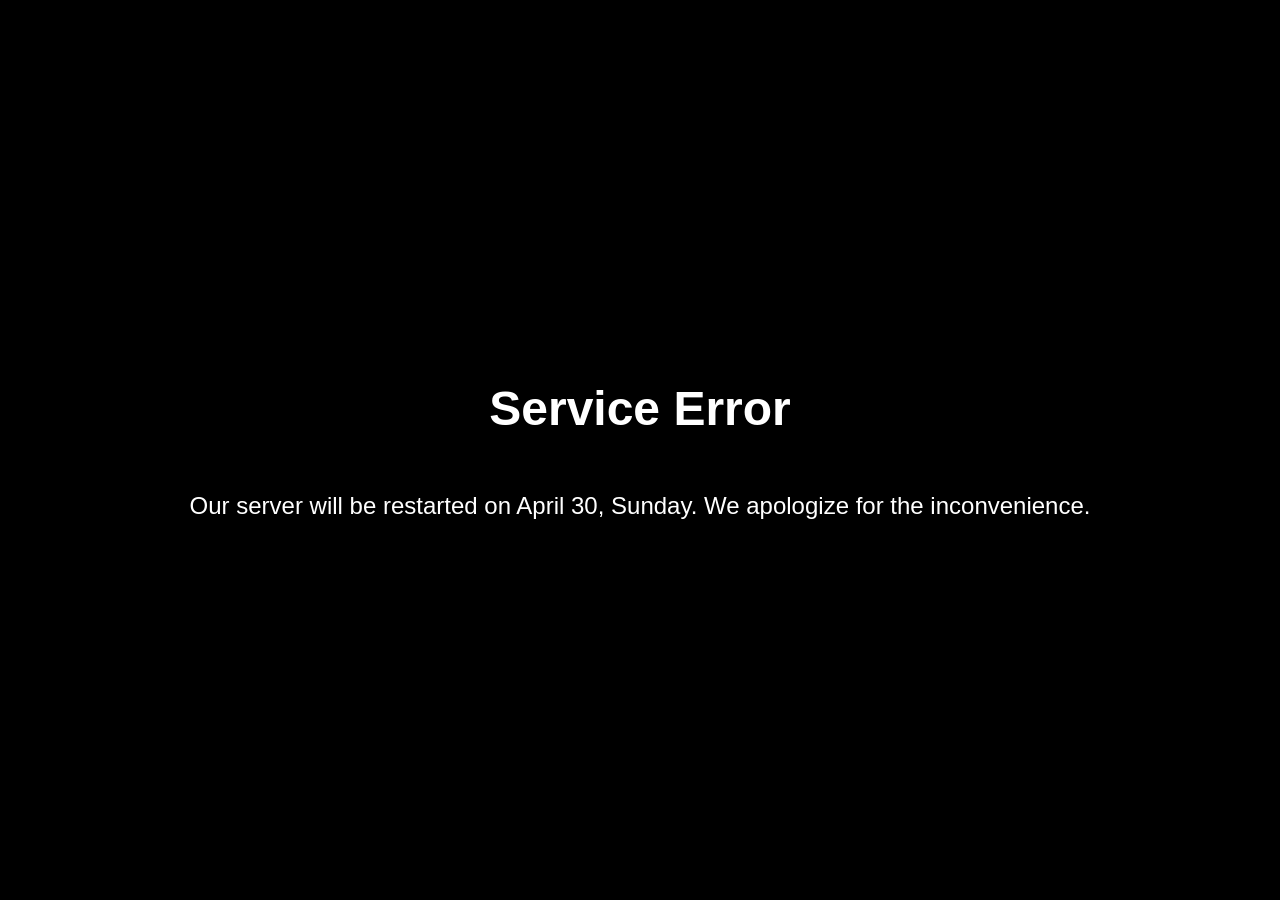
<file: index1.html>
<!DOCTYPE html>
<html lang="en">
<head>
  <meta charset="UTF-8">
  <meta name="viewport" content="width=device-width, initial-scale=1.0">
  <meta name="robots" content="noindex">
  <title>Service Error - Server Restart on April 30, Sunday</title>
  <style>
    body {
      margin: 0;
      padding: 0;
      background-color: black;
      color: white;
      font-family: Arial, sans-serif;
      text-align: center;
      height: 100vh;
      display: flex;
      flex-direction: column;
      justify-content: center;
    }
    h1 {
      font-size: 3rem;
      margin-bottom: 2rem;
    }
    p {
      font-size: 1.5rem;
      margin-bottom: 2rem;
    }
  </style>
</head>
<body>
  <h1>Service Error</h1>
  <p>Our server will be restarted on April 30, Sunday. We apologize for the inconvenience.</p>
</body>
</html>
</file>
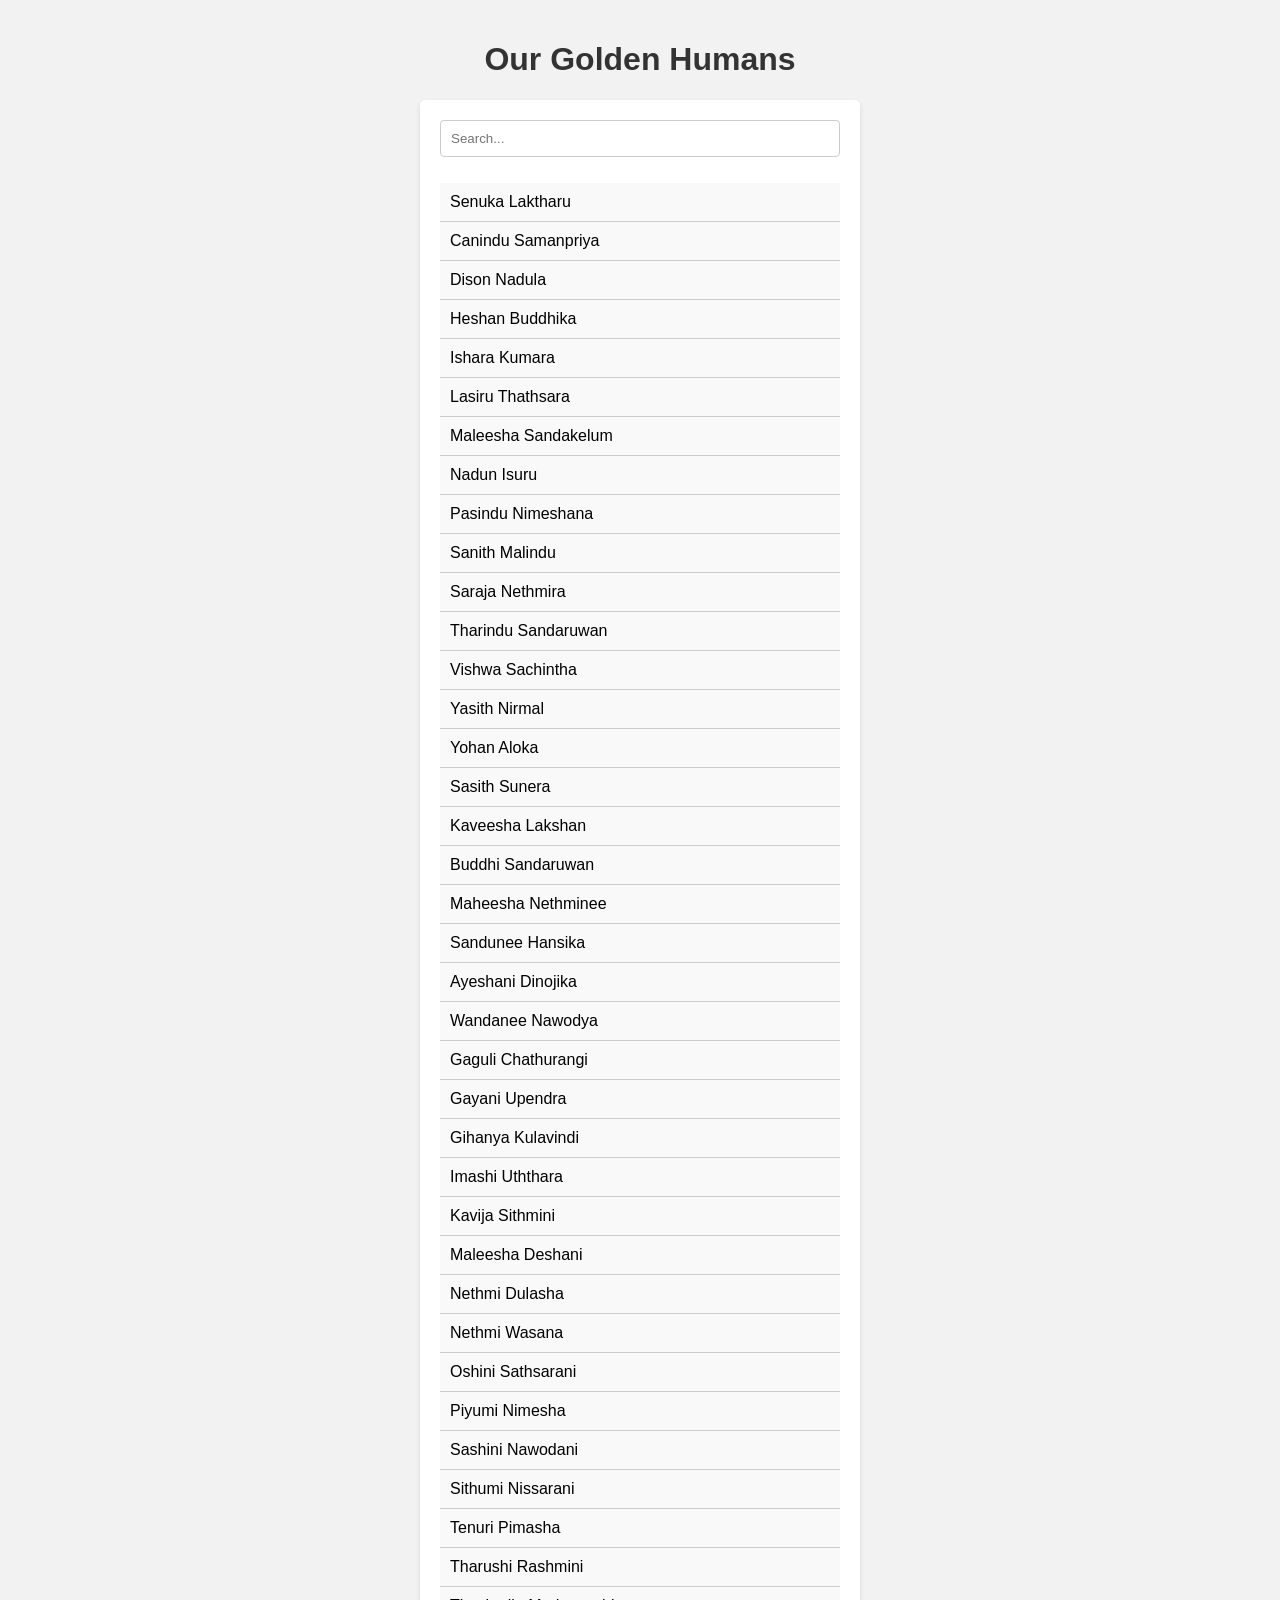
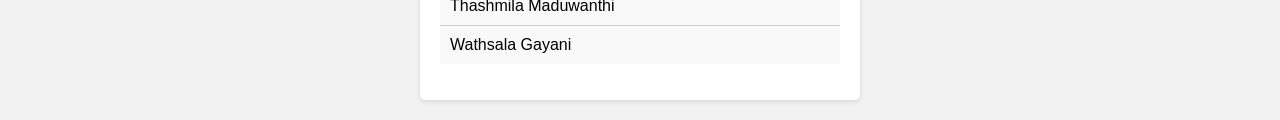
<file: mem.html>
<!DOCTYPE html>
<html>
<head>
  <title>Name List with Search</title>
  <style>
    /* CSS Styles */
    body {
      font-family: Arial, sans-serif;
      background-color: #f2f2f2;
      margin: 0;
      padding: 20px;
    }

    h1 {
      color: #333;
      text-align: center;
    }

    .container {
      max-width: 400px;
      margin: 0 auto;
      background-color: #fff;
      padding: 20px;
      border-radius: 5px;
      box-shadow: 0 2px 5px rgba(0, 0, 0, 0.1);
    }

    input[type="text"] {
      width: 100%;
      padding: 10px;
      margin-bottom: 10px;
      border: 1px solid #ccc;
      border-radius: 4px;
      box-sizing: border-box;
    }

    ul {
      list-style-type: none;
      padding: 0;
    }

    li {
      padding: 10px;
      background-color: #f9f9f9;
      border-bottom: 1px solid #ccc;
    }

    li:last-child {
      border-bottom: none;
    }
  </style>
</head>
<body>
  <h1>Our Golden Humans</h1>
  <div class="container">
    <input type="text" id="searchInput" placeholder="Search..." />
    <ul id="nameList">
        <li>Senuka Laktharu</li>
        <li>Canindu Samanpriya</li>
        <li>Dison Nadula</li>
        <li>Heshan Buddhika</li>
        <li>Ishara Kumara</li>
        <li>Lasiru Thathsara</li>
        <li>Maleesha Sandakelum</li>
        <li>Nadun Isuru</li>
        <li>Pasindu Nimeshana</li>
        <li>Sanith Malindu</li>
        <li>Saraja Nethmira</li>
        <li>Tharindu Sandaruwan</li>
        <li>Vishwa Sachintha</li>
        <li>Yasith Nirmal</li>
        <li>Yohan Aloka</li>
        <li>Sasith Sunera</li>
        <li>Kaveesha Lakshan</li>
        <li>Buddhi Sandaruwan</li>
        <li>Maheesha Nethminee</li>
<li>Sandunee Hansika</li>
<li>Ayeshani Dinojika</li>
<li>Wandanee Nawodya</li>
<li>Gaguli Chathurangi</li>
<li>Gayani Upendra</li>
<li>Gihanya Kulavindi</li>
<li>Imashi Uththara</li>
<li>Kavija Sithmini</li>
<li>Maleesha Deshani</li>
<li>Nethmi Dulasha</li>
<li>Nethmi Wasana</li>
<li>Oshini Sathsarani</li>
<li>Piyumi Nimesha</li>
<li>Sashini Nawodani</li>
<li>Sithumi Nissarani</li>
<li>Tenuri Pimasha</li>
<li>Tharushi Rashmini</li>
<li>Thashmila Maduwanthi</li>
<li>Wathsala Gayani</li>
    </ul>
  </div>

  <script>
    // JavaScript code for filtering the list based on search input
    const searchInput = document.getElementById('searchInput');
    const nameList = document.getElementById('nameList');
    const listItems = nameList.getElementsByTagName('li');

    searchInput.addEventListener('keyup', function (event) {
      const searchQuery = event.target.value.toLowerCase();

      for (let i = 0; i < listItems.length; i++) {
        const listItem = listItems[i];
        const name = listItem.innerText.toLowerCase();

        if (name.includes(searchQuery)) {
          listItem.style.display = '';
        } else {
          listItem.style.display = 'none';
        }
      }
    });
  </script>
</body>
</html>
</file>
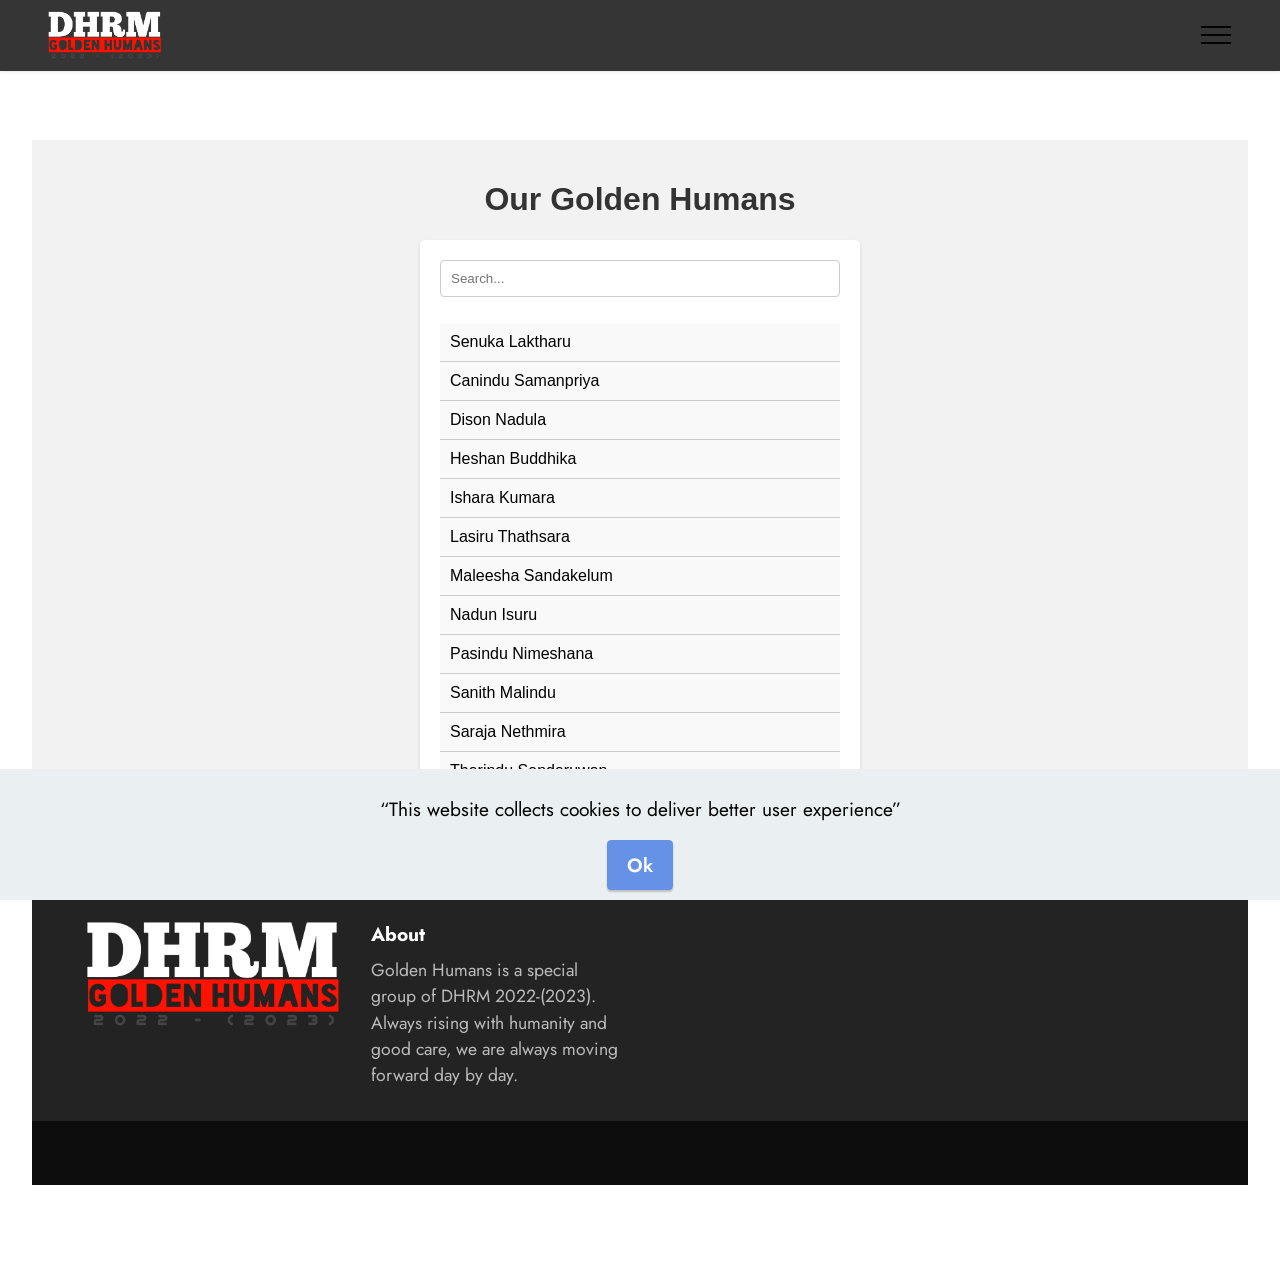
<file: Members.html>
<!DOCTYPE html>
<html  >
<head>
  <!-- Site made with Mobirise Website Builder v5.7.8, https://mobirise.com -->
  <meta charset="UTF-8">
  <meta http-equiv="X-UA-Compatible" content="IE=edge">
  <meta name="generator" content="Mobirise v5.7.8, mobirise.com">
  <meta name="twitter:card" content="summary_large_image"/>
  <meta name="twitter:image:src" content="assets/images/Members-meta.png">
  <meta property="og:image" content="assets/images/Members-meta.png">
  <meta name="twitter:title" content="Members">
  <meta name="viewport" content="width=device-width, initial-scale=1, minimum-scale=1">
  <link rel="shortcut icon" href="assets/images/20230123-204501-copy-128x128.png" type="image/x-icon">
  <meta name="description" content="">
  
  
  <title>Members</title>
  <link rel="stylesheet" href="assets/bootstrap/css/bootstrap.min.css">
  <link rel="stylesheet" href="assets/bootstrap/css/bootstrap-grid.min.css">
  <link rel="stylesheet" href="assets/bootstrap/css/bootstrap-reboot.min.css">
  <link rel="stylesheet" href="assets/dropdown/css/style.css">
  <link rel="stylesheet" href="assets/socicon/css/styles.css">
  <link rel="stylesheet" href="assets/theme/css/style.css">
  <link rel="preload" href="https://fonts.googleapis.com/css?family=Jost:100,200,300,400,500,600,700,800,900,100i,200i,300i,400i,500i,600i,700i,800i,900i&display=swap" as="style" onload="this.onload=null;this.rel='stylesheet'">
  <noscript><link rel="stylesheet" href="https://fonts.googleapis.com/css?family=Jost:100,200,300,400,500,600,700,800,900,100i,200i,300i,400i,500i,600i,700i,800i,900i&display=swap"></noscript>
  <link rel="preload" as="style" href="assets/mobirise/css/mbr-additional.css"><link rel="stylesheet" href="assets/mobirise/css/mbr-additional.css" type="text/css">

  
  
  
</head>
<body>
  
  <section data-bs-version="5.1" class="menu menu2 cid-tnUgmRKWmr" once="menu" id="menu2-7">
    
    <nav class="navbar navbar-dropdown navbar-fixed-top collapsed">
        <div class="container-fluid">
            <div class="navbar-brand">
                <span class="navbar-logo">
                    
                        <img src="assets/images/20221117-3402.png" alt="Mobirise Website Builder" style="height: 3rem;">
                    
                </span>
                
            </div>
            <button class="navbar-toggler" type="button" data-toggle="collapse" data-bs-toggle="collapse" data-target="#navbarSupportedContent" data-bs-target="#navbarSupportedContent" aria-controls="navbarNavAltMarkup" aria-expanded="false" aria-label="Toggle navigation">
                <div class="hamburger">
                    <span></span>
                    <span></span>
                    <span></span>
                    <span></span>
                </div>
            </button>
            <div class="collapse navbar-collapse" id="navbarSupportedContent">
                <ul class="navbar-nav nav-dropdown" data-app-modern-menu="true"><li class="nav-item"><a class="nav-link link text-black text-primary display-4" href="https://my.artibot.ai/GoldenHumans" target="_blank">Help</a></li></ul>
                
                <div class="navbar-buttons mbr-section-btn"><a class="btn btn-primary display-4" href="Members.html" target="_blank">Members</a></div>
            </div>
        </div>
    </nav>
</section>

<section data-bs-version="5.1" class="content6 cid-tupJvSJY1I" id="content6-13">
    
    <div class="container-fluid">
<iframe src="https://goldenhumans.github.io/mem.html" width="100%" height="700px">
    </iframe>


<section data-bs-version="5.1" class="footer4 cid-ttPOjCzus2" once="footers" id="footer4-q">

    

    
    
    <div class="container">
        <div class="row mbr-white">
            <div class="col-6 col-lg-3">
                <div class="media-wrap col-md-12 col-12">
                    
                        <img src="assets/images/20221117-3402.png" alt="Mobirise Website Builder">
                    
                </div>
            </div>
            <div class="col-12 col-md-6 col-lg-3">
                <h5 class="mbr-section-subtitle mbr-fonts-style mb-2 display-7">
                    <strong>About</strong>
                </h5>
                <p class="mbr-text mbr-fonts-style mb-4 display-4">Golden Humans is a special group of DHRM 2022-(2023).
<br>Always rising with humanity and good care, we are always moving forward day by day.</p>
                
                
            </div>
            <div class="col-12 col-md-6 col-lg-3">
                <h5 class="mbr-section-subtitle mbr-fonts-style mb-2 display-7"></h5>
                <ul class="list mbr-fonts-style display-4"></ul>
            </div>
            <div class="col-12 col-md-6 col-lg-3">
                <h5 class="mbr-section-subtitle mbr-fonts-style mb-2 display-7"></h5>
                <ul class="list mbr-fonts-style display-4">
                    <li class="mbr-text item-wrap"><br></li>
                </ul>
            </div>
            
        </div>
    </div>
</section><section class="display-7" style="padding: 0;align-items: center;justify-content: center;flex-wrap: wrap;    align-content: center;display: flex;position: relative;height: 4rem;"><a href="https://mobiri.se/2939404" style="flex: 1 1;height: 4rem;position: absolute;width: 100%;z-index: 1;"><img alt="" style="height: 4rem;" src="[data-uri]"></a><p style="margin: 0;text-align: center;" class="display-7">&#8204;</p><a style="z-index:1" href="https://mobirise.com/builder/landing-page-builder.html"></a></section><script src="assets/bootstrap/js/bootstrap.bundle.min.js"></script>  <script src="assets/web/assets/cookies-alert-plugin/cookies-alert-core.js"></script>  <script src="assets/web/assets/cookies-alert-plugin/cookies-alert-script.js"></script>  <script src="assets/smoothscroll/smooth-scroll.js"></script>  <script src="assets/ytplayer/index.js"></script>  <script src="assets/dropdown/js/navbar-dropdown.js"></script>  <script src="assets/theme/js/script.js"></script>  
  
  
<input name="cookieData" type="hidden" data-cookie-cookiesAlertType='false' data-cookie-customDialogSelector='null' data-cookie-colorText='#000000' data-cookie-colorBg='rgb(234, 239, 241)' data-cookie-opacityOverlay='80' data-cookie-textButton='Ok' data-cookie-rejectText='Reject' data-cookie-colorButton='#6592e6' data-cookie-rejectColor='#ffffff' data-cookie-colorLink='#000000' data-cookie-underlineLink='true' data-cookie-text="“This website collects cookies to deliver better user experience”">
  </body>
</html>
</file>
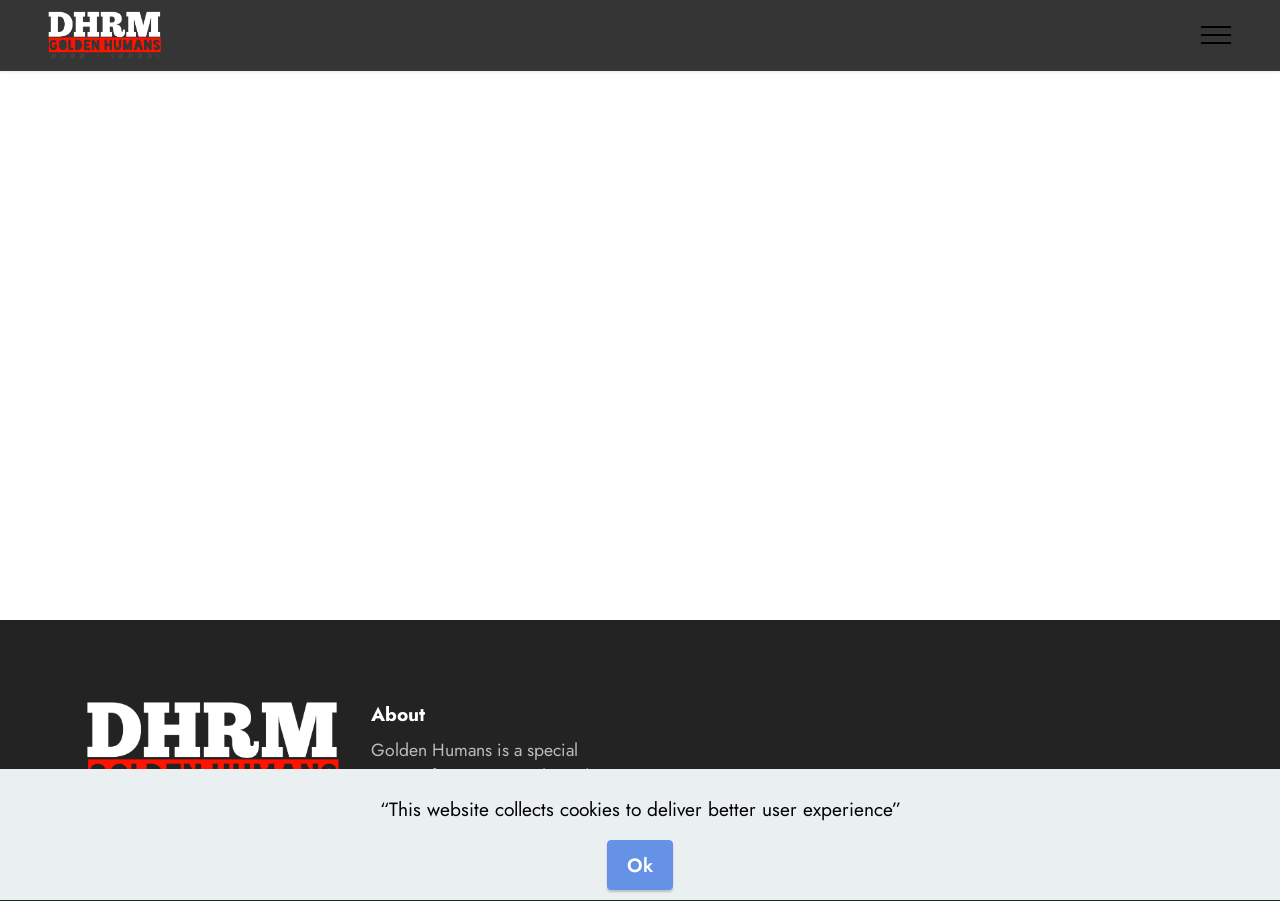
<file: note.html>
<!DOCTYPE html>
<html  >
<head>
  <script>
    // Disable right-click menu
    window.addEventListener('contextmenu', function (e) {
      e.preventDefault();
    });

    // Disable inspect feature
    window.addEventListener('keydown', function (e) {
      if (e.key === 'F12' || (e.ctrlKey && e.shiftKey && e.key === 'I')) {
        e.preventDefault();
      }
    });
  </script>
  <!-- Site made with Mobirise Website Builder v5.7.8, https://mobirise.com -->
  <meta charset="UTF-8">
  <meta http-equiv="X-UA-Compatible" content="IE=edge">
  <meta name="generator" content="Mobirise v5.7.8, mobirise.com">
  <meta name="twitter:card" content="summary_large_image"/>
  <meta name="twitter:image:src" content="assets/images/esdgdsfgrsvdfvawesdfesadf1858fes1f9ds12f84eaqwfdsf849eaf89s4we-meta.png">
  <meta property="og:image" content="assets/images/esdgdsfgrsvdfvawesdfesadf1858fes1f9ds12f84eaqwfdsf849eaf89s4we-meta.png">
  <meta name="twitter:title" content="Notes">
  <meta name="viewport" content="width=device-width, initial-scale=1, minimum-scale=1">
  <link rel="shortcut icon" href="assets/images/20230123-204501-copy-128x128.png" type="image/x-icon">
  <meta name="description" content="">
  
  
  <title>Notes</title>
  <link rel="stylesheet" href="assets/bootstrap/css/bootstrap.min.css">
  <link rel="stylesheet" href="assets/bootstrap/css/bootstrap-grid.min.css">
  <link rel="stylesheet" href="assets/bootstrap/css/bootstrap-reboot.min.css">
  <link rel="stylesheet" href="assets/dropdown/css/style.css">
  <link rel="stylesheet" href="assets/socicon/css/styles.css">
  <link rel="stylesheet" href="assets/theme/css/style.css">
  <link rel="preload" href="https://fonts.googleapis.com/css?family=Jost:100,200,300,400,500,600,700,800,900,100i,200i,300i,400i,500i,600i,700i,800i,900i&display=swap" as="style" onload="this.onload=null;this.rel='stylesheet'">
  <noscript><link rel="stylesheet" href="https://fonts.googleapis.com/css?family=Jost:100,200,300,400,500,600,700,800,900,100i,200i,300i,400i,500i,600i,700i,800i,900i&display=swap"></noscript>
  <link rel="preload" as="style" href="assets/mobirise/css/mbr-additional.css"><link rel="stylesheet" href="assets/mobirise/css/mbr-additional.css" type="text/css">

  
  
  
</head>
<body>
  
  <section data-bs-version="5.1" class="menu menu2 cid-tnUgmRKWmr" once="menu" id="menu2-10">
    
    <nav class="navbar navbar-dropdown navbar-fixed-top collapsed">
        <div class="container-fluid">
            <div class="navbar-brand">
                <span class="navbar-logo">
                    
                        <img src="assets/images/20221117-3402.png" alt="Mobirise Website Builder" style="height: 3rem;">
                    
                </span>
                
            </div>
            <button class="navbar-toggler" type="button" data-toggle="collapse" data-bs-toggle="collapse" data-target="#navbarSupportedContent" data-bs-target="#navbarSupportedContent" aria-controls="navbarNavAltMarkup" aria-expanded="false" aria-label="Toggle navigation">
                <div class="hamburger">
                    <span></span>
                    <span></span>
                    <span></span>
                    <span></span>
                </div>
            </button>
            <div class="collapse navbar-collapse" id="navbarSupportedContent">
                <ul class="navbar-nav nav-dropdown" data-app-modern-menu="true"><li class="nav-item"><a class="nav-link link text-black text-primary display-4" href="https://my.artibot.ai/GoldenHumans" target="_blank">Help</a></li></ul>
                
                <div class="navbar-buttons mbr-section-btn"><a class="btn btn-primary display-4" href="Members.html" target="_blank">Members</a></div>
            </div>
        </div>
    </nav>
</section>

<section data-bs-version="5.1" class="content6 cid-tupJmxzMyq" id="content6-12">
    
    <div class="container-fluid">
        <div class="row justify-content-center">
            <div class="col-md-12 col-lg-12">
             

<iframe name="iframe1" id="iframe1" src="https://goldenhumans.github.io/Database/index2.html" 
        frameborder="0" border="0" cellspacing="0"
        style="border-style: none;width: 100%; height: 400px;"></iframe>


                
            </div>
        </div>
    </div>
</section>

<section data-bs-version="5.1" class="footer4 cid-ttPOjCzus2" once="footers" id="footer4-11">

    

    
    
    <div class="container">
        <div class="row mbr-white">
            <div class="col-6 col-lg-3">
                <div class="media-wrap col-md-12 col-12">
                    
                        <img src="assets/images/20221117-3402.png" alt="Mobirise Website Builder">
                    
                </div>
            </div>
            <div class="col-12 col-md-6 col-lg-3">
                <h5 class="mbr-section-subtitle mbr-fonts-style mb-2 display-7">
                    <strong>About</strong>
                </h5>
                <p class="mbr-text mbr-fonts-style mb-4 display-4">Golden Humans is a special group of DHRM 2022-(2023).
<br>Always rising with humanity and good care, we are always moving forward day by day.</p>
                
                
            </div>
            <div class="col-12 col-md-6 col-lg-3">
                <h5 class="mbr-section-subtitle mbr-fonts-style mb-2 display-7"></h5>
                <ul class="list mbr-fonts-style display-4"></ul>
            </div>
            <div class="col-12 col-md-6 col-lg-3">
                <h5 class="mbr-section-subtitle mbr-fonts-style mb-2 display-7"></h5>
                <ul class="list mbr-fonts-style display-4">
                    <li class="mbr-text item-wrap"><br></li>
                </ul>
            </div>
            
        </div>
    </div>
</section><script src="assets/bootstrap/js/bootstrap.bundle.min.js"></script>  <script src="assets/web/assets/cookies-alert-plugin/cookies-alert-core.js"></script>  <script src="assets/web/assets/cookies-alert-plugin/cookies-alert-script.js"></script>  <script src="assets/smoothscroll/smooth-scroll.js"></script>  <script src="assets/ytplayer/index.js"></script>  <script src="assets/dropdown/js/navbar-dropdown.js"></script>  <script src="assets/theme/js/script.js"></script>  
  
  
<input name="cookieData" type="hidden" data-cookie-cookiesAlertType='false' data-cookie-customDialogSelector='null' data-cookie-colorText='#000000' data-cookie-colorBg='rgb(234, 239, 241)' data-cookie-opacityOverlay='80' data-cookie-textButton='Ok' data-cookie-rejectText='Reject' data-cookie-colorButton='#6592e6' data-cookie-rejectColor='#ffffff' data-cookie-colorLink='#000000' data-cookie-underlineLink='true' data-cookie-text="“This website collects cookies to deliver better user experience”">
  </body>
</html>
</file>
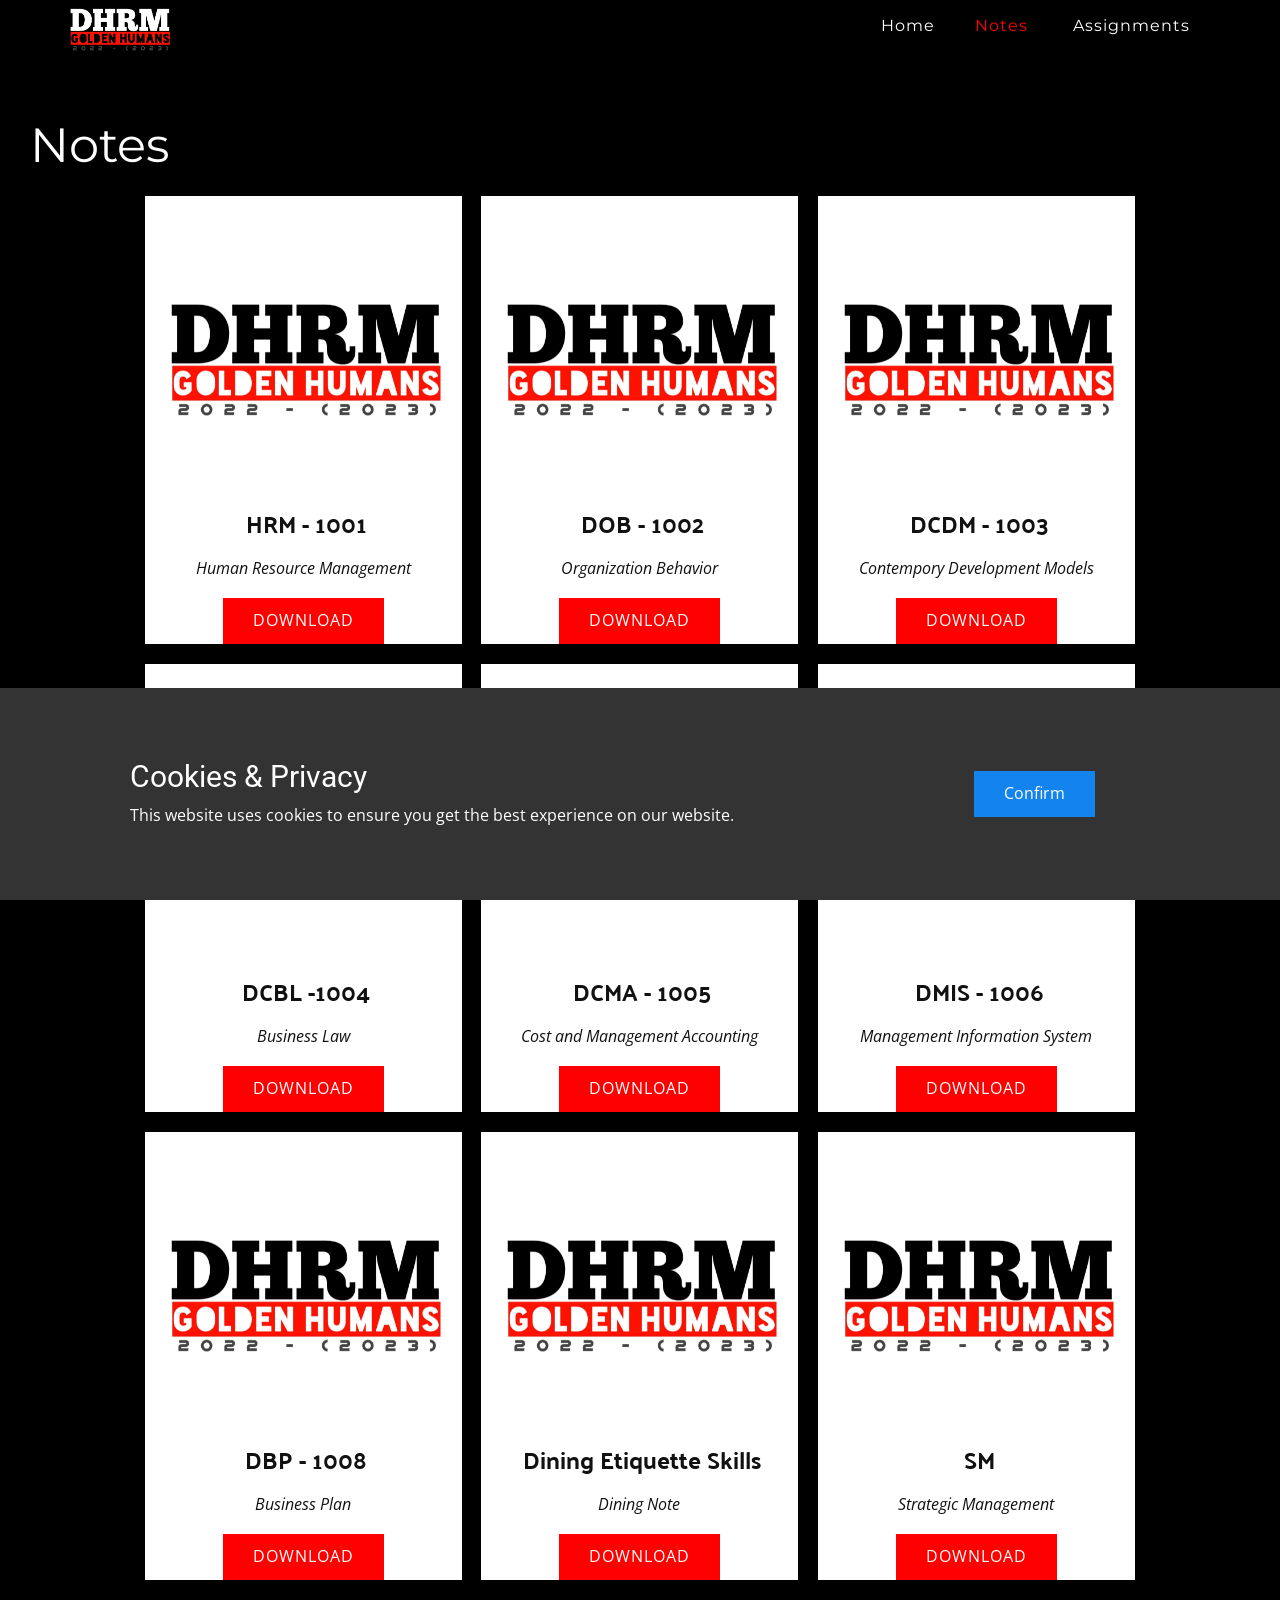
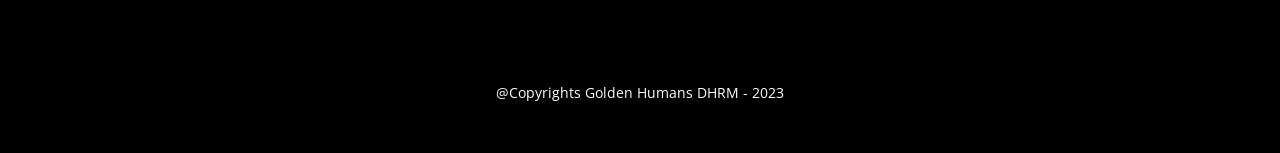
<file: Notes.html>
<!DOCTYPE html>
<html style="font-size: 16px;" lang="en"><head>
    <meta name="viewport" content="width=device-width, initial-scale=1.0">
    <meta charset="utf-8">
    <meta name="keywords" content="Notes">
    <meta name="description" content="">
    <title>Notes</title>
    <link rel="stylesheet" href="nicepage.css" media="screen">
<link rel="stylesheet" href="Notes.css" media="screen">
    <script class="u-script" type="text/javascript" src="jquery.js" defer=""></script>
    <script class="u-script" type="text/javascript" src="nicepage.js" defer=""></script>
    <meta name="generator" content="Nicepage 5.13.1, nicepage.com">
    <link id="u-theme-google-font" rel="stylesheet" href="https://fonts.googleapis.com/css?family=Roboto:100,100i,300,300i,400,400i,500,500i,700,700i,900,900i|Open+Sans:300,300i,400,400i,500,500i,600,600i,700,700i,800,800i">
    <link id="u-page-google-font" rel="stylesheet" href="https://fonts.googleapis.com/css?family=Montserrat:100,100i,200,200i,300,300i,400,400i,500,500i,600,600i,700,700i,800,800i,900,900i|Palanquin+Dark:400,500,600,700">
    <link rel="icon" href="https://goldenhumans.github.io/images/GMico.jpg" type="image/jpg">

    
    <script type="application/ld+json">{
		"@context": "http://schema.org",
		"@type": "Organization",
		"name": "",
		"logo": "images/20221117-3402.png"
}</script>
    <meta name="theme-color" content="#1384ee">
    <meta property="og:title" content="Notes">
    <meta property="og:type" content="website">
  <meta data-intl-tel-input-cdn-path="intlTelInput/" />


<script type='text/javascript' src='//verseexposurethanksgiving.com/9b/c6/36/9bc636cf6f87c1cfe4d219512c252415.js'></script>



</head>
  <body data-home-page="Notes.html" data-home-page-title="Notes" class="u-body u-xl-mode" data-salted-password="611241b43018b053d64524d40a70600e1dd78e434285e578f9538cfd71cf585f" data-password="179588aa09cff63f9230f9d80fb2d294159e3aababd22b3338e922a879f92eca" data-salt="c72d" data-lang="en"><header class="u-black u-clearfix u-header u-sticky u-sticky-3f9f u-header" id="sec-def0"><div class="u-clearfix u-sheet u-sheet-1">
        <a href="index.html" class="u-image u-logo u-image-1" data-image-width="3011" data-image-height="1278" title="Logo">
          <img src="images/20221117-3402.png" class="u-logo-image u-logo-image-1">
        </a>
        <nav class="u-menu u-menu-one-level u-offcanvas u-menu-1">
          <div class="menu-collapse" style="font-size: 1rem; letter-spacing: 1px; font-weight: 700;">
            <a class="u-button-style u-custom-left-right-menu-spacing u-custom-padding-bottom u-custom-text-active-color u-custom-text-hover-color u-custom-top-bottom-menu-spacing u-nav-link u-text-active-palette-1-base u-text-hover-palette-2-base" href="#">
              <svg class="u-svg-link" viewBox="0 0 24 24"><use xmlns:xlink="http://www.w3.org/1999/xlink" xlink:href="#menu-hamburger"></use></svg>
              <svg class="u-svg-content" version="1.1" id="menu-hamburger" viewBox="0 0 16 16" x="0px" y="0px" xmlns:xlink="http://www.w3.org/1999/xlink" xmlns="http://www.w3.org/2000/svg"><g><rect y="1" width="16" height="2"></rect><rect y="7" width="16" height="2"></rect><rect y="13" width="16" height="2"></rect>
</g></svg>
            </a>
          </div>
          <div class="u-custom-menu u-nav-container">
            <ul class="u-custom-font u-font-montserrat u-nav u-unstyled u-nav-1"><li class="u-nav-item"><a class="u-button-style u-nav-link u-text-active-custom-color-1 u-text-hover-palette-1-base" href="index.html" style="padding: 10px 20px;">Home</a>
</li><li class="u-nav-item"><a class="u-button-style u-nav-link u-text-active-custom-color-1 u-text-hover-palette-1-base" href="Notes.html" target="_blank" style="padding: 10px 20px;">Notes</a>
</li>
<li class="u-nav-item"><a class="u-button-style u-nav-link u-text-active-custom-color-1 u-text-hover-palette-1-base" href="https://kumaraishara43.github.io/Assignments/" style="padding: 10px 20px;">Assignments</a>
</li>





</ul>
          </div>
          <div class="u-custom-menu u-nav-container-collapse">
            <div class="u-black u-container-style u-inner-container-layout u-opacity u-opacity-95 u-sidenav">
              <div class="u-inner-container-layout u-sidenav-overflow">
                <div class="u-menu-close"></div>
                <ul class="u-align-center u-nav u-popupmenu-items u-unstyled u-nav-2"><li class="u-nav-item"><a class="u-button-style u-nav-link" href="index.html">Home</a>
</li><li class="u-nav-item"><a class="u-button-style u-nav-link" href="Notes.html" target="_blank">Notes</a>
</li>
<li class="u-nav-item"><a class="u-button-style u-nav-link" href="https://kumaraishara43.github.io/Assignments/" target="_blank">Assignments</a>
</li>






</ul>
              </div>
            </div>
            <div class="u-black u-menu-overlay u-opacity u-opacity-70"></div>
          </div>
        </nav>
      </div><style class="u-sticky-style" data-style-id="3f9f">.u-sticky-fixed.u-sticky-3f9f, .u-body.u-sticky-fixed .u-sticky-3f9f {
box-shadow: 5px 5px 20px 0 rgba(0,0,0,0.4) !important
}.u-sticky-fixed.u-sticky-3f9f:before, .u-body.u-sticky-fixed .u-sticky-3f9f:before {
borders: top right bottom left !important
}</style></header>
<script async="async" data-cfasync="false" src="//pl20430597.highcpmrevenuegate.com/4970f6af5db6ae08c62c7047d89f1305/invoke.js"></script>
<div id="container-4970f6af5db6ae08c62c7047d89f1305"></div>
	
    <section class="u-clearfix u-container-align-center u-grey-90 u-valign-middle u-section-1" id="carousel_0488">
      <div class="u-black u-container-style u-expanded-width u-group u-shape-rectangle u-group-1">
        <div class="u-container-layout u-container-layout-1">
          <h1 class="u-align-center u-text u-text-body-alt-color u-text-default u-text-1" data-animation-name="customAnimationIn" data-animation-duration="1500">Notes</h1>
          <div class="u-list u-list-1">
            <div class="u-repeater u-repeater-1">
              <div class="u-container-align-center u-container-style u-list-item u-repeater-item u-shape-rectangle u-white u-list-item-1" data-animation-name="customAnimationIn" data-animation-duration="1500">
                <div class="u-container-layout u-similar-container u-valign-top u-container-layout-2">
                  <img class="u-expanded-width u-image u-image-default u-image-1" src="images/GMico.jpg" alt="" data-image-width="2048" data-image-height="2048" data-animation-name="customAnimationIn" data-animation-duration="1500" data-animation-delay="500">
                  <h4 class="u-align-center u-custom-font u-text u-text-2"> HRM - 1001</h4>
                  <p class="u-align-center u-text u-text-3">Human Resource Management</p>
                  <a class="u-border-none u-btn u-button-style u-custom-color-1 u-hover-custom-color-2 u-btn-1" href="https://goldenhumans.github.io/Database/1001.html" target="_blank">Download</a>
                </div>
              </div>


<script type="text/javascript">
	atOptions = {
		'key' : 'd44cfd99f5bade6e9c5da03b4f43e9b4',
		'format' : 'iframe',
		'height' : 600,
		'width' : 160,
		'params' : {}
	};
	document.write('<scr' + 'ipt type="text/javascript" src="http' + (location.protocol === 'https:' ? 's' : '') + '://www.profitablecreativeformat.com/d44cfd99f5bade6e9c5da03b4f43e9b4/invoke.js"></scr' + 'ipt>');
</script>

		    
              <div class="u-container-align-center u-container-style u-list-item u-repeater-item u-shape-rectangle u-video-cover u-white u-list-item-2" data-animation-name="customAnimationIn" data-animation-duration="1500">
                <div class="u-container-layout u-similar-container u-valign-top u-container-layout-3">
                  <img class="u-expanded-width u-image u-image-default u-image-2" src="images/GMico.jpg" alt="" data-image-width="2048" data-image-height="2048" data-animation-name="customAnimationIn" data-animation-duration="1500" data-animation-delay="500">
                  <h4 class="u-align-center u-custom-font u-text u-text-4">DOB - 1002</h4>
                  <p class="u-align-center u-text u-text-5">Organization Behavior<br>
                  </p>
                  <a class="u-border-none u-btn u-button-style u-custom-color-1 u-hover-custom-color-2 u-btn-2" href="https://goldenhumans.github.io/Database/1002.html" target="_blank">Download</a>
                </div>
              </div>



<script type="text/javascript">
	atOptions = {
		'key' : 'd44cfd99f5bade6e9c5da03b4f43e9b4',
		'format' : 'iframe',
		'height' : 600,
		'width' : 160,
		'params' : {}
	};
	document.write('<scr' + 'ipt type="text/javascript" src="http' + (location.protocol === 'https:' ? 's' : '') + '://www.profitablecreativeformat.com/d44cfd99f5bade6e9c5da03b4f43e9b4/invoke.js"></scr' + 'ipt>');
</script>




		    
              <div class="u-container-align-center u-container-style u-list-item u-repeater-item u-shape-rectangle u-video-cover u-white u-list-item-3" data-animation-name="customAnimationIn" data-animation-duration="1500">
                <div class="u-container-layout u-similar-container u-valign-top u-container-layout-4">
                  <img class="u-expanded-width u-image u-image-default u-image-3" src="images/GMico.jpg" alt="" data-image-width="2048" data-image-height="2048" data-animation-name="customAnimationIn" data-animation-duration="1500" data-animation-delay="500">
                  <h4 class="u-align-center u-custom-font u-text u-text-6">DCDM - 1003</h4>
                  <p class="u-align-center u-text u-text-7">Contempory Development Models</p>
                  <a class="u-border-none u-btn u-button-style u-custom-color-1 u-hover-custom-color-2 u-btn-3" href="https://goldenhumans.github.io/Database/1003.html" target="_blank">Download</a>
                </div>
              </div>



<script type="text/javascript">
	atOptions = {
		'key' : 'd44cfd99f5bade6e9c5da03b4f43e9b4',
		'format' : 'iframe',
		'height' : 600,
		'width' : 160,
		'params' : {}
	};
	document.write('<scr' + 'ipt type="text/javascript" src="http' + (location.protocol === 'https:' ? 's' : '') + '://www.profitablecreativeformat.com/d44cfd99f5bade6e9c5da03b4f43e9b4/invoke.js"></scr' + 'ipt>');
</script>







		    
              <div class="u-container-align-center u-container-style u-list-item u-repeater-item u-shape-rectangle u-video-cover u-white u-list-item-4" data-animation-name="customAnimationIn" data-animation-duration="1500">
                <div class="u-container-layout u-similar-container u-valign-top u-container-layout-5">
                  <img class="u-expanded-width u-image u-image-default u-image-4" src="images/GMico.jpg" alt="" data-image-width="2048" data-image-height="2048" data-animation-name="customAnimationIn" data-animation-duration="1500" data-animation-delay="500">
                  <h4 class="u-align-center u-custom-font u-text u-text-8">DCBL -1004</h4>
                  <p class="u-align-center u-text u-text-9">Business Law</p>
                  <a class="u-border-none u-btn u-button-style u-custom-color-1 u-hover-custom-color-2 u-btn-4" href="https://goldenhumans.github.io/Database/1004.html" target="_blank">Download</a>
                </div>
              </div>


<script type="text/javascript">
	atOptions = {
		'key' : 'd44cfd99f5bade6e9c5da03b4f43e9b4',
		'format' : 'iframe',
		'height' : 600,
		'width' : 160,
		'params' : {}
	};
	document.write('<scr' + 'ipt type="text/javascript" src="http' + (location.protocol === 'https:' ? 's' : '') + '://www.profitablecreativeformat.com/d44cfd99f5bade6e9c5da03b4f43e9b4/invoke.js"></scr' + 'ipt>');
</script>





		    
              <div class="u-container-align-center u-container-style u-list-item u-repeater-item u-shape-rectangle u-video-cover u-white u-list-item-5" data-animation-name="customAnimationIn" data-animation-duration="1500">
                <div class="u-container-layout u-similar-container u-valign-top u-container-layout-6">
                  <img class="u-expanded-width u-image u-image-default u-image-5" src="images/GMico.jpg" alt="" data-image-width="2048" data-image-height="2048" data-animation-name="customAnimationIn" data-animation-duration="1500" data-animation-delay="500">
                  <h4 class="u-align-center u-custom-font u-text u-text-10">DCMA - 1005</h4>
                  <p class="u-align-center u-text u-text-11">Cost and Management Accounting</p>
                  <a class="u-border-none u-btn u-button-style u-custom-color-1 u-hover-custom-color-2 u-btn-5" href="https://goldenhumans.github.io/Database/1005.html" target="_blank">Download</a>
                </div>
              </div>



<script type="text/javascript">
	atOptions = {
		'key' : 'd44cfd99f5bade6e9c5da03b4f43e9b4',
		'format' : 'iframe',
		'height' : 600,
		'width' : 160,
		'params' : {}
	};
	document.write('<scr' + 'ipt type="text/javascript" src="http' + (location.protocol === 'https:' ? 's' : '') + '://www.profitablecreativeformat.com/d44cfd99f5bade6e9c5da03b4f43e9b4/invoke.js"></scr' + 'ipt>');
</script>





		    
              <div class="u-container-style u-list-item u-repeater-item u-shape-rectangle u-video-cover u-white u-list-item-6" data-animation-name="customAnimationIn" data-animation-duration="1500">
                <div class="u-container-layout u-similar-container u-valign-top u-container-layout-7">
                  <img class="u-expanded-width u-image u-image-default u-image-6" src="images/GMico.jpg" alt="" data-image-width="2048" data-image-height="2048" data-animation-name="customAnimationIn" data-animation-duration="1500" data-animation-delay="500">
                  <h4 class="u-align-center u-custom-font u-text u-text-12">DMIS - 1006</h4>
                  <p class="u-align-center u-text u-text-13">Management Information System</p>
                  <a class="u-border-none u-btn u-button-style u-custom-color-1 u-hover-custom-color-2 u-btn-6" href="https://goldenhumans.github.io/Database/1006.html" target="_blank">Download</a>
                </div>
              </div>

<script type="text/javascript">
	atOptions = {
		'key' : 'd44cfd99f5bade6e9c5da03b4f43e9b4',
		'format' : 'iframe',
		'height' : 600,
		'width' : 160,
		'params' : {}
	};
	document.write('<scr' + 'ipt type="text/javascript" src="http' + (location.protocol === 'https:' ? 's' : '') + '://www.profitablecreativeformat.com/d44cfd99f5bade6e9c5da03b4f43e9b4/invoke.js"></scr' + 'ipt>');
</script>




		    
              <div class="u-container-style u-list-item u-repeater-item u-shape-rectangle u-video-cover u-white u-list-item-6" data-animation-name="customAnimationIn" data-animation-duration="1500">
                <div class="u-container-layout u-similar-container u-valign-top u-container-layout-7">
                  <img class="u-expanded-width u-image u-image-default u-image-6" src="images/GMico.jpg" alt="" data-image-width="2048" data-image-height="2048" data-animation-name="customAnimationIn" data-animation-duration="1500" data-animation-delay="500">
                  <h4 class="u-align-center u-custom-font u-text u-text-12">DBP - 1008</h4>
                  <p class="u-align-center u-text u-text-13">Business Plan</p>
                  <a class="u-border-none u-btn u-button-style u-custom-color-1 u-hover-custom-color-2 u-btn-6" href="https://goldenhumans.github.io/Database/1008.html" target="_blank">Download</a>
                </div>
              </div>



<script type="text/javascript">
	atOptions = {
		'key' : 'd44cfd99f5bade6e9c5da03b4f43e9b4',
		'format' : 'iframe',
		'height' : 600,
		'width' : 160,
		'params' : {}
	};
	document.write('<scr' + 'ipt type="text/javascript" src="http' + (location.protocol === 'https:' ? 's' : '') + '://www.profitablecreativeformat.com/d44cfd99f5bade6e9c5da03b4f43e9b4/invoke.js"></scr' + 'ipt>');
</script>





              <div class="u-container-align-center u-container-style u-list-item u-repeater-item u-shape-rectangle u-video-cover u-white u-list-item-7" data-animation-name="customAnimationIn" data-animation-duration="1500">
                <div class="u-container-layout u-similar-container u-valign-top u-container-layout-8">
                  <img class="u-expanded-width u-image u-image-default u-image-7" src="images/GMico.jpg" alt="" data-image-width="2048" data-image-height="2048" data-animation-name="customAnimationIn" data-animation-duration="1500" data-animation-delay="500">
                  <h4 class="u-align-center u-custom-font u-text u-text-14">Dining Etiquette Skills</h4>
                  <p class="u-align-center u-text u-text-15">Dining Note</p>
                  <a class="u-border-none u-btn u-button-style u-custom-color-1 u-hover-custom-color-2 u-btn-7" href="https://goldenhumans.github.io/Database/Dining.html" target="_blank">Download</a>
                </div>
              </div>




<script type="text/javascript">
	atOptions = {
		'key' : 'd44cfd99f5bade6e9c5da03b4f43e9b4',
		'format' : 'iframe',
		'height' : 600,
		'width' : 160,
		'params' : {}
	};
	document.write('<scr' + 'ipt type="text/javascript" src="http' + (location.protocol === 'https:' ? 's' : '') + '://www.profitablecreativeformat.com/d44cfd99f5bade6e9c5da03b4f43e9b4/invoke.js"></scr' + 'ipt>');
</script>





		    
              <div class="u-container-style u-list-item u-repeater-item u-shape-rectangle u-video-cover u-white u-list-item-8" data-animation-name="customAnimationIn" data-animation-duration="1500">
                <div class="u-container-layout u-similar-container u-valign-top u-container-layout-9">
                  <img class="u-expanded-width u-image u-image-default u-image-8" src="images/GMico.jpg" alt="" data-image-width="2048" data-image-height="2048" data-animation-name="customAnimationIn" data-animation-duration="1500" data-animation-delay="500">
                  <h4 class="u-align-center u-custom-font u-text u-text-16">SM</h4>
                  <p class="u-align-center u-text u-text-17">Strategic Management</p>
                  <a class="u-border-none u-btn u-button-style u-custom-color-1 u-hover-custom-color-2 u-btn-8" href="https://goldenhumans.github.io/Database/SM.html" target="_blank">Download</a>
                </div>
              </div>
            </div>
          </div>
        </div>
      </div>
    </section>
    

    <footer class="u-align-center u-black u-clearfix u-footer u-footer" id="sec-90f6"><div class="u-clearfix u-sheet u-valign-middle u-sheet-1">
        <p class="u-small-text u-text u-text-variant u-text-1"> @Copyrights Golden Humans DHRM - 2023</p>
      </div></footer>
 <section class="u-align-center u-clearfix u-cookies-consent u-grey-80 u-cookies-consent" id="sec-1ddc">
      <div class="u-clearfix u-sheet u-valign-middle u-sheet-1">
        <div class="u-clearfix u-expanded-width u-layout-wrap u-layout-wrap-1">
          <div class="u-gutter-0 u-layout">
            <div class="u-layout-row">
              <div class="u-container-style u-layout-cell u-left-cell u-size-43-md u-size-43-sm u-size-43-xs u-size-46-lg u-size-46-xl u-layout-cell-1">
                <div class="u-container-layout u-valign-middle u-container-layout-1">
                  <h3 class="u-text u-text-default u-text-1">Cookies &amp; Privacy</h3>
                  <p class="u-text u-text-default u-text-2">This website uses cookies to ensure you get the best experience on our website.</p>
                </div>
              </div>
              <div class="u-align-left u-container-style u-layout-cell u-right-cell u-size-14-lg u-size-14-xl u-size-17-md u-size-17-sm u-size-17-xs u-layout-cell-2">
                <div class="u-container-layout u-valign-middle-lg u-valign-middle-md u-valign-middle-xl u-valign-top-sm u-valign-top-xs u-container-layout-2">
                  <a href="###" class="u-btn u-button-confirm u-button-style u-palette-1-base u-btn-1">Confirm</a>
                </div>
              </div>
            </div>
          </div>
        </div>
      </div>
    <style> .u-cookies-consent {
  background-image: none;
}

.u-cookies-consent .u-sheet-1 {
  min-height: 212px;
}

.u-cookies-consent .u-layout-wrap-1 {
  margin-top: 30px;
  margin-bottom: 30px;
}

.u-cookies-consent .u-layout-cell-1 {
  min-height: 152px;
}

.u-cookies-consent .u-container-layout-1 {
  padding: 30px 60px;
}

.u-cookies-consent .u-text-1 {
  margin-top: 0;
  margin-right: 20px;
  margin-bottom: 0;
}

.u-cookies-consent .u-text-2 {
  margin: 8px 20px 0 0;
}

.u-cookies-consent .u-layout-cell-2 {
  min-height: 152px;
}

.u-cookies-consent .u-container-layout-2 {
  padding: 30px;
}

.u-cookies-consent .u-btn-1 {
  margin: 0 auto 0 0;
}

@media (max-width: 1199px) {
  .u-cookies-consent .u-sheet-1 {
    min-height: 131px;
  }

  .u-cookies-consent .u-layout-cell-1 {
    min-height: 125px;
  }

  .u-cookies-consent .u-text-1 {
    margin-right: 0;
  }

  .u-cookies-consent .u-text-2 {
    margin-right: 0;
  }

  .u-cookies-consent .u-layout-cell-2 {
    min-height: 125px;
  }
}

@media (max-width: 991px) {
  .u-cookies-consent .u-sheet-1 {
    min-height: 106px;
  }

  .u-cookies-consent .u-layout-cell-1 {
    min-height: 100px;
  }

  .u-cookies-consent .u-container-layout-1 {
    padding-left: 30px;
    padding-right: 30px;
  }

  .u-cookies-consent .u-layout-cell-2 {
    min-height: 100px;
  }
}

@media (max-width: 767px) {
  .u-cookies-consent .u-sheet-1 {
    min-height: 225px;
  }

  .u-cookies-consent .u-layout-cell-1 {
    min-height: 154px;
  }

  .u-cookies-consent .u-container-layout-1 {
    padding-left: 10px;
    padding-right: 10px;
    padding-bottom: 20px;
  }

  .u-cookies-consent .u-layout-cell-2 {
    min-height: 65px;
  }

  .u-cookies-consent .u-container-layout-2 {
    padding: 10px;
  }
}

@media (max-width: 575px) {
  .u-cookies-consent .u-sheet-1 {
    min-height: 121px;
  }

  .u-cookies-consent .u-layout-cell-1 {
    min-height: 100px;
  }

  .u-cookies-consent .u-layout-cell-2 {
    min-height: 15px;
  }
}</style></section>
  
</body></html>
</file>
